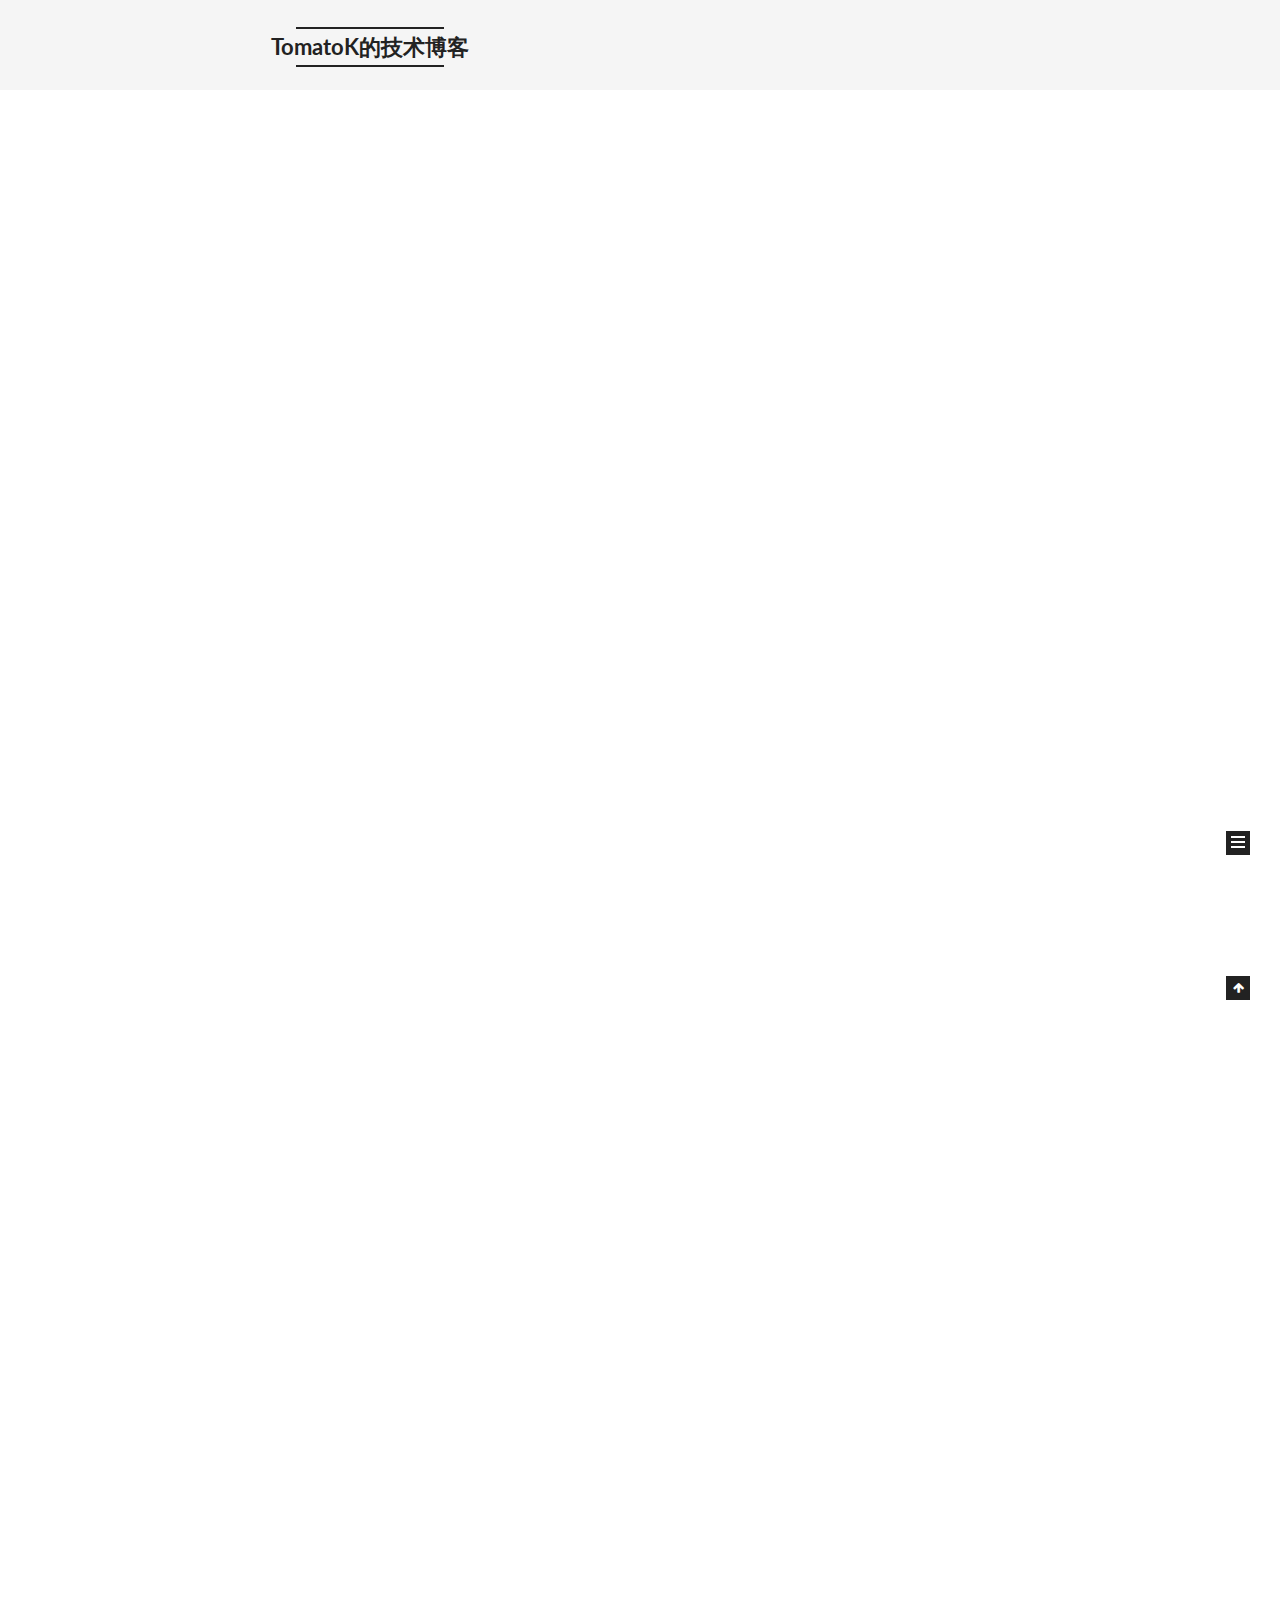
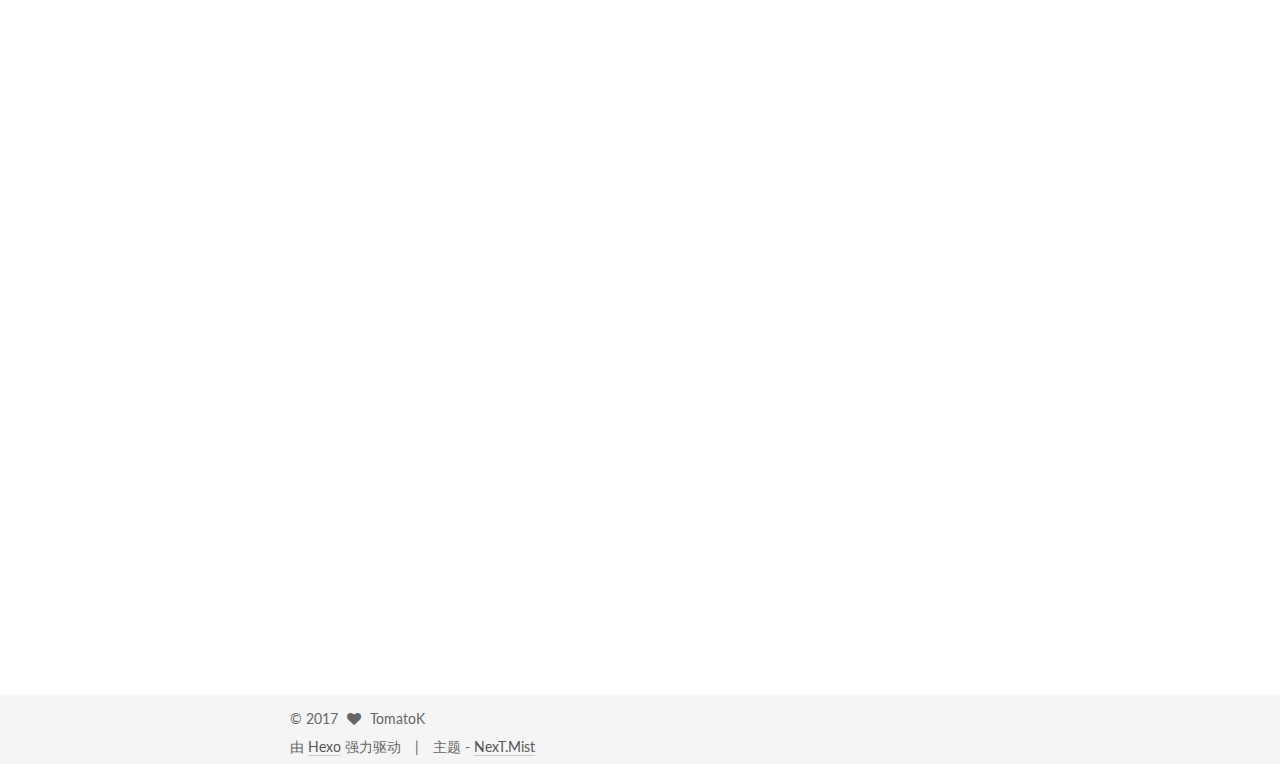
<file: index.html>
<!DOCTYPE html>



  


<html class="theme-next mist use-motion" lang="zh-Hans">
<head>
  <meta charset="UTF-8"/>
<meta http-equiv="X-UA-Compatible" content="IE=edge" />
<meta name="viewport" content="width=device-width, initial-scale=1, maximum-scale=1"/>









<meta http-equiv="Cache-Control" content="no-transform" />
<meta http-equiv="Cache-Control" content="no-siteapp" />















  
  
  <link href="/lib/fancybox/source/jquery.fancybox.css?v=2.1.5" rel="stylesheet" type="text/css" />




  
  
  
  

  
    
    
  

  

  

  

  

  
    
    
    <link href="//fonts.googleapis.com/css?family=Lato:300,300italic,400,400italic,700,700italic&subset=latin,latin-ext" rel="stylesheet" type="text/css">
  






<link href="/lib/font-awesome/css/font-awesome.min.css?v=4.6.2" rel="stylesheet" type="text/css" />

<link href="/css/main.css?v=5.1.1" rel="stylesheet" type="text/css" />


  <meta name="keywords" content="Hexo, NexT" />








  <link rel="shortcut icon" type="image/x-icon" href="/favicon.ico?v=5.1.1" />






<meta name="description" content="每天一小步~">
<meta property="og:type" content="website">
<meta property="og:title" content="TomatoK的技术博客">
<meta property="og:url" content="https://tomatok.github.io/index.html">
<meta property="og:site_name" content="TomatoK的技术博客">
<meta property="og:description" content="每天一小步~">
<meta property="og:locale" content="zh-Hans">
<meta name="twitter:card" content="summary">
<meta name="twitter:title" content="TomatoK的技术博客">
<meta name="twitter:description" content="每天一小步~">



<script type="text/javascript" id="hexo.configurations">
  var NexT = window.NexT || {};
  var CONFIG = {
    root: '/',
    scheme: 'Mist',
    sidebar: {"position":"left","display":"post","offset":12,"offset_float":0,"b2t":false,"scrollpercent":false,"onmobile":false},
    fancybox: true,
    motion: true,
    duoshuo: {
      userId: '0',
      author: '博主'
    },
    algolia: {
      applicationID: '',
      apiKey: '',
      indexName: '',
      hits: {"per_page":10},
      labels: {"input_placeholder":"Search for Posts","hits_empty":"We didn't find any results for the search: ${query}","hits_stats":"${hits} results found in ${time} ms"}
    }
  };
</script>



  <link rel="canonical" href="https://tomatok.github.io/"/>





  <title>TomatoK的技术博客</title>
  














</head>

<body itemscope itemtype="http://schema.org/WebPage" lang="zh-Hans">

  
  
    
  

  <div class="container sidebar-position-left 
   page-home 
 ">
    <div class="headband"></div>

    <header id="header" class="header" itemscope itemtype="http://schema.org/WPHeader">
      <div class="header-inner"><div class="site-brand-wrapper">
  <div class="site-meta ">
    

    <div class="custom-logo-site-title">
      <a href="/"  class="brand" rel="start">
        <span class="logo-line-before"><i></i></span>
        <span class="site-title">TomatoK的技术博客</span>
        <span class="logo-line-after"><i></i></span>
      </a>
    </div>
      
        <p class="site-subtitle"></p>
      
  </div>

  <div class="site-nav-toggle">
    <button>
      <span class="btn-bar"></span>
      <span class="btn-bar"></span>
      <span class="btn-bar"></span>
    </button>
  </div>
</div>

<nav class="site-nav">
  

  
    <ul id="menu" class="menu">
      
        
        <li class="menu-item menu-item-home">
          <a href="/" rel="section">
            
            首页
          </a>
        </li>
      
        
        <li class="menu-item menu-item-archives">
          <a href="/archives/" rel="section">
            
            归档
          </a>
        </li>
      

      
    </ul>
  

  
</nav>



 </div>
    </header>

    <main id="main" class="main">
      <div class="main-inner">
        <div class="content-wrap">
          <div id="content" class="content">
            
  <section id="posts" class="posts-expand">
    
      

  

  
  
  

  <article class="post post-type-normal " itemscope itemtype="http://schema.org/Article">
    <link itemprop="mainEntityOfPage" href="https://tomatok.github.io/2017/09/05/Protocol buffers/">

    <span hidden itemprop="author" itemscope itemtype="http://schema.org/Person">
      <meta itemprop="name" content="TomatoK">
      <meta itemprop="description" content="">
      <meta itemprop="image" content="/images/avatar.jpeg">
    </span>

    <span hidden itemprop="publisher" itemscope itemtype="http://schema.org/Organization">
      <meta itemprop="name" content="TomatoK的技术博客">
    </span>

    
      <header class="post-header">

        
        
          <h1 class="post-title" itemprop="name headline">
                
                <a class="post-title-link" href="/2017/09/05/Protocol buffers/" itemprop="url">未命名</a></h1>
        

        <div class="post-meta">
          <span class="post-time">
            
              <span class="post-meta-item-icon">
                <i class="fa fa-calendar-o"></i>
              </span>
              
                <span class="post-meta-item-text">发表于</span>
              
              <time title="创建于" itemprop="dateCreated datePublished" datetime="2017-09-05T19:38:39+08:00">
                2017-09-05
              </time>
            

            

            
          </span>

          

          
            
          

          
          

          

          

          

        </div>
      </header>
    

    <div class="post-body" itemprop="articleBody">

      
      

      
        
          
            <h1 id="Protocol-Buffers"><a href="#Protocol-Buffers" class="headerlink" title="Protocol Buffers"></a>Protocol Buffers</h1><h3 id="What"><a href="#What" class="headerlink" title="What"></a>What</h3><p>Protocol buffers are Google’s language-neutral, platform-neutral, extensible mechanism for serializing structured data – think XML, but smaller, faster, and simpler. You define how you want your data to be structured once, then you can use special generated source code to easily write and read your structured data to and from a variety of data streams and using a variety of languages. </p>
<p>more: <a href="https://developers.google.com/protocol-buffers/" target="_blank" rel="external">https://developers.google.com/protocol-buffers/</a></p>
<h3 id="Why"><a href="#Why" class="headerlink" title="Why"></a>Why</h3><p>除了官方介绍的更小更快更简单的优点以外，google还针对不同的语言实现了Data-&gt;Model，多端可以共享一份Protocol Buffers文件。</p>
<h3 id="How"><a href="#How" class="headerlink" title="How"></a>How</h3><h4 id="objc工程"><a href="#objc工程" class="headerlink" title="objc工程"></a>objc工程</h4><ol>
<li>准备编译前先确定已经安装了 xcode commandline tools。<code>xcode-select --install</code>这个命令可以启动安装。</li>
<li>终端<code>cd</code>到 <code>/Users/用户名/ProtocolBuffersDemo/Objc/ProtocolBuffersObjcDemo/</code>目录下。</li>
<li>命令行执行 <code>git clone https://github.com/google/protobuf.git</code>。</li>
<li>执行<code>./protobuf/objectivec/DevTools/full_mac_build.sh</code>该脚本会自动编译 <strong>protobuf</strong> 的全部代码。编译成功，会生成编译器程序 <strong><em>(path:./protobuf/src/protoc)</em></strong> 。</li>
<li><p>使用文本编辑器 (<strong><em>eg. Sublime</em></strong>) 编写下面的测试协议文件 <strong>Person.proto</strong>：</p>
 <figure class="highlight plain"><table><tr><td class="gutter"><pre><div class="line">1</div><div class="line">2</div><div class="line">3</div><div class="line">4</div><div class="line">5</div><div class="line">6</div><div class="line">7</div><div class="line">8</div></pre></td><td class="code"><pre><div class="line">syntax = &quot;proto2&quot;;</div><div class="line"></div><div class="line">message Person</div><div class="line">&#123;</div><div class="line">required int32 id = 1;</div><div class="line">required string username = 2;</div><div class="line">optional string phone = 3;</div><div class="line">&#125;</div></pre></td></tr></table></figure>
</li>
</ol>
<pre><code>* 先测试一下编译器程序能否成功将Person.proto协议文件成    功生成oc代码：
    - 将Person.proto存储在`/Users/用户名/ProtocolBuffersDemo/Objc/ProtocolBuffersObjcDemo/`目录下
    - 终端 cd 到 `/Users/用户名/ProtocolBuffersDemo/Objc/ProtocolBuffersObjcDemo/` 目录下
    - 执行 `./protobuf/src/protoc Person.proto --objc_out=./` 命令，会在输出目录下，生成 **Person.pbobjc.h\Person.pbobjc.m**
    - 测试成功
</code></pre><ol>
<li>把 <strong><em>Person.pbobjc.h</em></strong>、<strong><em>Person.pbobjc.m</em></strong> 两文件拖入工程中，这是项目还无法运行，需要把ProtocolBuffers的一些依赖代码放入项目中，这里介绍一种添加子工程的方式。</li>
<li><p>将<code>./objectivec/ProtocolBuffers_iOS.xcodeproj</code>工程拖入项目中。</p>
<p> <img src="/img/Protocol buffers_6.png" alt="MacDown Screenshot"></p>
</li>
<li><p>把 <strong>ProtocolBuffers(ProtocolBuffers_iOS)</strong> 加入项目的 <strong>Target dependencies</strong> 列表。</p>
<p> <img src="/img/Protocol buffers_7.png" alt="MacDown Screenshot"></p>
</li>
<li><p>把 <strong>libProtocolBuffers.a</strong> 加入项目的 <strong>Link Binary With Libraries</strong> 列表。</p>
<p> <img src="/img/Protocol buffers_8.png" alt="MacDown Screenshot"></p>
</li>
<li><p>把 <code>${SRCROOT}/protobuf/objectivec</code> 和 <code>${SRCROOT}/protobuf/objectivec/google/protobuf</code> 加入项目 <strong>Header Search Paths</strong> 里。</p>
</li>
<li><p>修改 <code>Person.pbobj.m</code> 的 <strong>Compiler Flags</strong> 为 <code>-fno-objc-arc</code>。</p>
<p><img src="/img/Protocol buffers_9.png" alt="MacDown Screenshot"></p>
</li>
<li><p>编译 <strong>success</strong>。</p>
</li>
<li><p>还有一种便捷的做法，让项目在每次运行时，自动生成新的 <strong>Person.pbobjc.h\Person.pbobjc.m</strong></p>
<ul>
<li><p>新建脚本文件 <strong>build_proto.sh</strong></p>
  <figure class="highlight plain"><table><tr><td class="gutter"><pre><div class="line">1</div><div class="line">2</div><div class="line">3</div></pre></td><td class="code"><pre><div class="line">#!/bin/bash</div><div class="line">file=Person.proto</div><div class="line">./protobuf/src/protoc $file --objc_out=.</div></pre></td></tr></table></figure>
</li>
</ul>
</li>
</ol>
<pre><code>- 将此脚本文件拷贝至项目根目录，然后在项目中，配置Run Scipt：`./build_proto.sh`。

    ![MacDown Screenshot](/img/Protocol buffers_13.png)
</code></pre><h3 id="执行第4步时一些编译问题记录"><a href="#执行第4步时一些编译问题记录" class="headerlink" title="执行第4步时一些编译问题记录"></a>执行第4步时一些编译问题记录</h3><h6 id="如果遇到-autogen-sh-line-48-autoreconf-command-not-found-错误"><a href="#如果遇到-autogen-sh-line-48-autoreconf-command-not-found-错误" class="headerlink" title="如果遇到 autogen.sh: line 48: autoreconf: command not found 错误"></a>如果遇到 autogen.sh: line 48: autoreconf: command not found 错误</h6><ul>
<li><p>可以使用 MacPort 安装对应工具。</p>
  <figure class="highlight plain"><table><tr><td class="gutter"><pre><div class="line">1</div></pre></td><td class="code"><pre><div class="line">sudo port install autoconf</div></pre></td></tr></table></figure>
</li>
<li><p>当然也可以使用 Homebrew 安装：</p>
  <figure class="highlight plain"><table><tr><td class="gutter"><pre><div class="line">1</div></pre></td><td class="code"><pre><div class="line">brew install autoconf</div></pre></td></tr></table></figure>
</li>
</ul>
<h6 id="如果遇到-autoreconf-failed-to-run-aclocal-No-such-file-or-directory-错误。"><a href="#如果遇到-autoreconf-failed-to-run-aclocal-No-such-file-or-directory-错误。" class="headerlink" title="如果遇到 autoreconf: failed to run aclocal: No such file or directory 错误。"></a>如果遇到 autoreconf: failed to run aclocal: No such file or directory 错误。</h6><ul>
<li><p>可以使用 MacPort 安装对应工具。</p>
  <figure class="highlight plain"><table><tr><td class="gutter"><pre><div class="line">1</div></pre></td><td class="code"><pre><div class="line">sudo port install automake</div></pre></td></tr></table></figure>
</li>
<li><p>当然也可以使用 Homebrew 安装：</p>
  <figure class="highlight plain"><table><tr><td class="gutter"><pre><div class="line">1</div></pre></td><td class="code"><pre><div class="line">brew install automake</div></pre></td></tr></table></figure>
</li>
</ul>
<h6 id="如果遇到-undefined-macro-AC-PROG-LIBTOOL-错误"><a href="#如果遇到-undefined-macro-AC-PROG-LIBTOOL-错误" class="headerlink" title="如果遇到 undefined macro: AC_PROG_LIBTOOL 错误"></a>如果遇到 undefined macro: AC_PROG_LIBTOOL 错误</h6><figure class="highlight plain"><table><tr><td class="gutter"><pre><div class="line">1</div><div class="line">2</div><div class="line">3</div><div class="line">4</div></pre></td><td class="code"><pre><div class="line">configure.ac:30: error: possibly undefined macro: AC_PROG_LIBTOOL</div><div class="line">If this token and others are legitimate, please use m4_pattern_allow.</div><div class="line">See the Autoconf documentation.</div><div class="line">autoreconf: /usr/local/Cellar/autoconf/2.69/bin/autoconf failed with exit status: 1</div></pre></td></tr></table></figure>
<ul>
<li><p>安装 libtool</p>
  <figure class="highlight plain"><table><tr><td class="gutter"><pre><div class="line">1</div></pre></td><td class="code"><pre><div class="line">sudo port install libtool</div></pre></td></tr></table></figure>
</li>
<li><p>当然也可以使用 Homebrew 安装：</p>
  <figure class="highlight plain"><table><tr><td class="gutter"><pre><div class="line">1</div></pre></td><td class="code"><pre><div class="line">brew install libtool</div></pre></td></tr></table></figure>
</li>
</ul>
<p>更详细的编译过程参加官方文档：<a href="https://github.com/google/protobuf/blob/master/src/README.md)" target="_blank" rel="external">https://github.com/google/protobuf/blob/master/src/README.md)</a></p>
<h4 id="swift工程"><a href="#swift工程" class="headerlink" title="swift工程"></a>swift工程</h4><p>Swift官方实现了对Protocol Buffers的支持, 详见<br><a href="https://github.com/apple/swift-protobuf" target="_blank" rel="external">https://github.com/apple/swift-protobuf</a>。</p>
<p>也有第三方的实现，详细的操作可以见这篇博文<br><a href="http://www.jianshu.com/p/2753630cd015" target="_blank" rel="external">http://www.jianshu.com/p/2753630cd015</a></p>

          
        
      
    </div>

    <div>
      
    </div>

    <div>
      
    </div>

    <div>
      
    </div>

    <footer class="post-footer">
      

      

      

      
      
        <div class="post-eof"></div>
      
    </footer>
  </article>


    
      

  

  
  
  

  <article class="post post-type-normal " itemscope itemtype="http://schema.org/Article">
    <link itemprop="mainEntityOfPage" href="https://tomatok.github.io/2017/07/26/First/">

    <span hidden itemprop="author" itemscope itemtype="http://schema.org/Person">
      <meta itemprop="name" content="TomatoK">
      <meta itemprop="description" content="">
      <meta itemprop="image" content="/images/avatar.jpeg">
    </span>

    <span hidden itemprop="publisher" itemscope itemtype="http://schema.org/Organization">
      <meta itemprop="name" content="TomatoK的技术博客">
    </span>

    
      <header class="post-header">

        
        
          <h1 class="post-title" itemprop="name headline">
                
                <a class="post-title-link" href="/2017/07/26/First/" itemprop="url">First</a></h1>
        

        <div class="post-meta">
          <span class="post-time">
            
              <span class="post-meta-item-icon">
                <i class="fa fa-calendar-o"></i>
              </span>
              
                <span class="post-meta-item-text">发表于</span>
              
              <time title="创建于" itemprop="dateCreated datePublished" datetime="2017-07-26T20:36:10+08:00">
                2017-07-26
              </time>
            

            

            
          </span>

          

          
            
          

          
          

          

          

          

        </div>
      </header>
    

    <div class="post-body" itemprop="articleBody">

      
      

      
        
          
            <p>小试牛刀！</p>

          
        
      
    </div>

    <div>
      
    </div>

    <div>
      
    </div>

    <div>
      
    </div>

    <footer class="post-footer">
      

      

      

      
      
        <div class="post-eof"></div>
      
    </footer>
  </article>


    
  </section>

  


          </div>
          


          

        </div>
        
          
  
  <div class="sidebar-toggle">
    <div class="sidebar-toggle-line-wrap">
      <span class="sidebar-toggle-line sidebar-toggle-line-first"></span>
      <span class="sidebar-toggle-line sidebar-toggle-line-middle"></span>
      <span class="sidebar-toggle-line sidebar-toggle-line-last"></span>
    </div>
  </div>

  <aside id="sidebar" class="sidebar">
    
    <div class="sidebar-inner">

      

      

      <section class="site-overview sidebar-panel sidebar-panel-active">
        <div class="site-author motion-element" itemprop="author" itemscope itemtype="http://schema.org/Person">
          <img class="site-author-image" itemprop="image"
               src="/images/avatar.jpeg"
               alt="TomatoK" />
          <p class="site-author-name" itemprop="name">TomatoK</p>
           
              <p class="site-description motion-element" itemprop="description">每天一小步~</p>
          
        </div>
        <nav class="site-state motion-element">

          
            <div class="site-state-item site-state-posts">
              <a href="/archives/">
                <span class="site-state-item-count">2</span>
                <span class="site-state-item-name">日志</span>
              </a>
            </div>
          

          

          

        </nav>

        

        <div class="links-of-author motion-element">
          
        </div>

        
        

        
        

        


      </section>

      

      

    </div>
  </aside>


        
      </div>
    </main>

    <footer id="footer" class="footer">
      <div class="footer-inner">
        <div class="copyright" >
  
  &copy; 
  <span itemprop="copyrightYear">2017</span>
  <span class="with-love">
    <i class="fa fa-heart"></i>
  </span>
  <span class="author" itemprop="copyrightHolder">TomatoK</span>
</div>


<div class="powered-by">
  由 <a class="theme-link" href="https://hexo.io">Hexo</a> 强力驱动
</div>

<div class="theme-info">
  主题 -
  <a class="theme-link" href="https://github.com/iissnan/hexo-theme-next">
    NexT.Mist
  </a>
</div>


        

        
      </div>
    </footer>

    
      <div class="back-to-top">
        <i class="fa fa-arrow-up"></i>
        
      </div>
    

  </div>

  

<script type="text/javascript">
  if (Object.prototype.toString.call(window.Promise) !== '[object Function]') {
    window.Promise = null;
  }
</script>









  












  
  <script type="text/javascript" src="/lib/jquery/index.js?v=2.1.3"></script>

  
  <script type="text/javascript" src="/lib/fastclick/lib/fastclick.min.js?v=1.0.6"></script>

  
  <script type="text/javascript" src="/lib/jquery_lazyload/jquery.lazyload.js?v=1.9.7"></script>

  
  <script type="text/javascript" src="/lib/velocity/velocity.min.js?v=1.2.1"></script>

  
  <script type="text/javascript" src="/lib/velocity/velocity.ui.min.js?v=1.2.1"></script>

  
  <script type="text/javascript" src="/lib/fancybox/source/jquery.fancybox.pack.js?v=2.1.5"></script>


  


  <script type="text/javascript" src="/js/src/utils.js?v=5.1.1"></script>

  <script type="text/javascript" src="/js/src/motion.js?v=5.1.1"></script>



  
  

  
    <script type="text/javascript" src="/js/src/scrollspy.js?v=5.1.1"></script>
<script type="text/javascript" src="/js/src/post-details.js?v=5.1.1"></script>

  

  


  <script type="text/javascript" src="/js/src/bootstrap.js?v=5.1.1"></script>



  


  




	





  





  






  





  

  

  

  

  

  

</body>
</html>
</file>
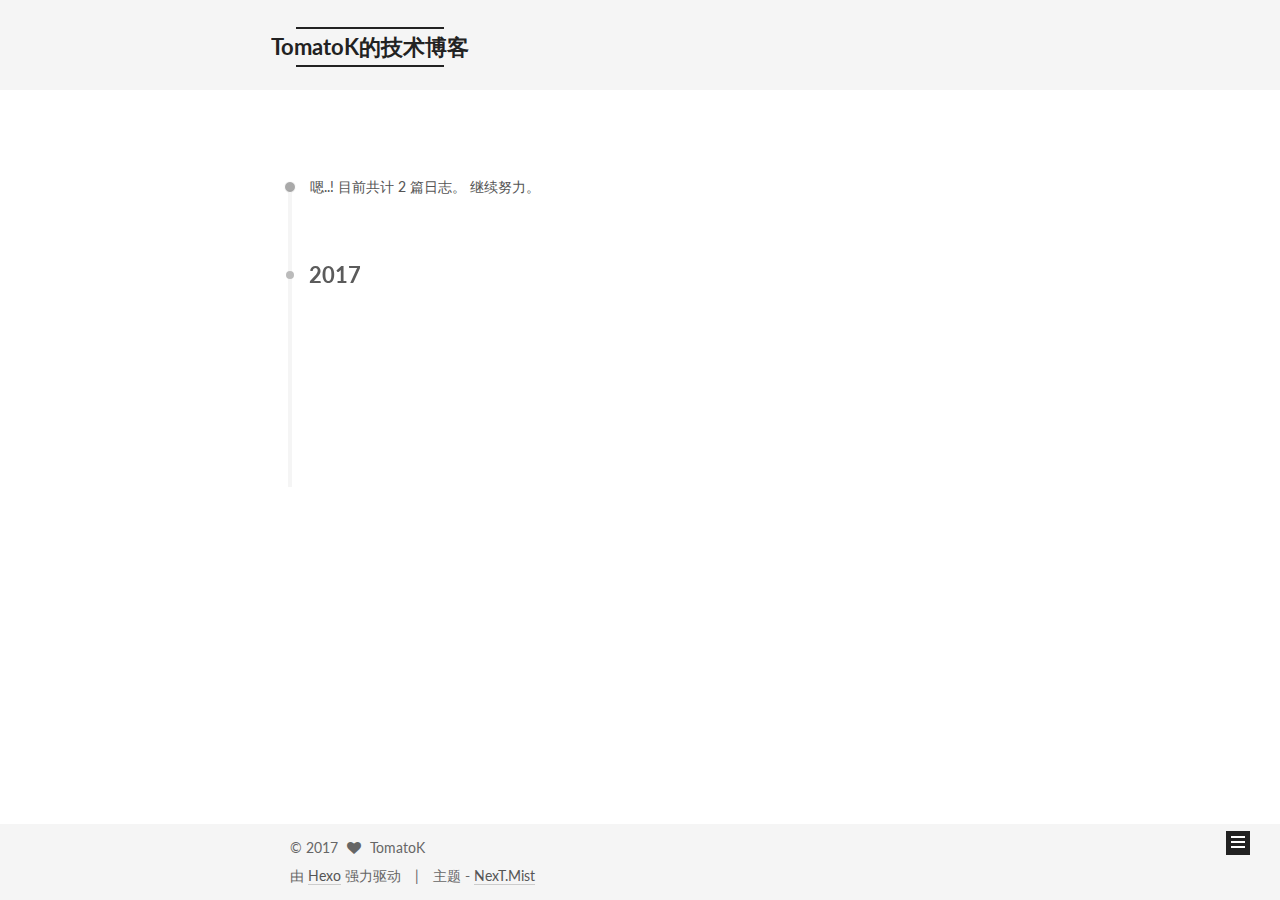
<file: archives/index.html>
<!DOCTYPE html>



  


<html class="theme-next mist use-motion" lang="zh-Hans">
<head>
  <meta charset="UTF-8"/>
<meta http-equiv="X-UA-Compatible" content="IE=edge" />
<meta name="viewport" content="width=device-width, initial-scale=1, maximum-scale=1"/>









<meta http-equiv="Cache-Control" content="no-transform" />
<meta http-equiv="Cache-Control" content="no-siteapp" />















  
  
  <link href="/lib/fancybox/source/jquery.fancybox.css?v=2.1.5" rel="stylesheet" type="text/css" />




  
  
  
  

  
    
    
  

  

  

  

  

  
    
    
    <link href="//fonts.googleapis.com/css?family=Lato:300,300italic,400,400italic,700,700italic&subset=latin,latin-ext" rel="stylesheet" type="text/css">
  






<link href="/lib/font-awesome/css/font-awesome.min.css?v=4.6.2" rel="stylesheet" type="text/css" />

<link href="/css/main.css?v=5.1.1" rel="stylesheet" type="text/css" />


  <meta name="keywords" content="Hexo, NexT" />








  <link rel="shortcut icon" type="image/x-icon" href="/favicon.ico?v=5.1.1" />






<meta name="description" content="每天一小步~">
<meta property="og:type" content="website">
<meta property="og:title" content="TomatoK的技术博客">
<meta property="og:url" content="https://tomatok.github.io/archives/index.html">
<meta property="og:site_name" content="TomatoK的技术博客">
<meta property="og:description" content="每天一小步~">
<meta property="og:locale" content="zh-Hans">
<meta name="twitter:card" content="summary">
<meta name="twitter:title" content="TomatoK的技术博客">
<meta name="twitter:description" content="每天一小步~">



<script type="text/javascript" id="hexo.configurations">
  var NexT = window.NexT || {};
  var CONFIG = {
    root: '/',
    scheme: 'Mist',
    sidebar: {"position":"left","display":"post","offset":12,"offset_float":0,"b2t":false,"scrollpercent":false,"onmobile":false},
    fancybox: true,
    motion: true,
    duoshuo: {
      userId: '0',
      author: '博主'
    },
    algolia: {
      applicationID: '',
      apiKey: '',
      indexName: '',
      hits: {"per_page":10},
      labels: {"input_placeholder":"Search for Posts","hits_empty":"We didn't find any results for the search: ${query}","hits_stats":"${hits} results found in ${time} ms"}
    }
  };
</script>



  <link rel="canonical" href="https://tomatok.github.io/archives/"/>





  <title>归档 | TomatoK的技术博客</title>
  














</head>

<body itemscope itemtype="http://schema.org/WebPage" lang="zh-Hans">

  
  
    
  

  <div class="container sidebar-position-left  page-archive  ">
    <div class="headband"></div>

    <header id="header" class="header" itemscope itemtype="http://schema.org/WPHeader">
      <div class="header-inner"><div class="site-brand-wrapper">
  <div class="site-meta ">
    

    <div class="custom-logo-site-title">
      <a href="/"  class="brand" rel="start">
        <span class="logo-line-before"><i></i></span>
        <span class="site-title">TomatoK的技术博客</span>
        <span class="logo-line-after"><i></i></span>
      </a>
    </div>
      
        <p class="site-subtitle"></p>
      
  </div>

  <div class="site-nav-toggle">
    <button>
      <span class="btn-bar"></span>
      <span class="btn-bar"></span>
      <span class="btn-bar"></span>
    </button>
  </div>
</div>

<nav class="site-nav">
  

  
    <ul id="menu" class="menu">
      
        
        <li class="menu-item menu-item-home">
          <a href="/" rel="section">
            
            首页
          </a>
        </li>
      
        
        <li class="menu-item menu-item-archives">
          <a href="/archives/" rel="section">
            
            归档
          </a>
        </li>
      

      
    </ul>
  

  
</nav>



 </div>
    </header>

    <main id="main" class="main">
      <div class="main-inner">
        <div class="content-wrap">
          <div id="content" class="content">
            

  <section id="posts" class="posts-collapse">
    <span class="archive-move-on"></span>

    <span class="archive-page-counter">
      
      
      
        
      
      嗯..! 目前共计 2 篇日志。 继续努力。
    </span>

    

      
      
      

      
        
        <div class="collection-title">
          <h2 class="archive-year motion-element" id="archive-year-2017">2017</h2>
        </div>
      
      

      

  <article class="post post-type-normal" itemscope itemtype="http://schema.org/Article">
    <header class="post-header">

      <h2 class="post-title">
        
            <a class="post-title-link" href="/2017/09/05/Protocol buffers/" itemprop="url">
              
                <span itemprop="name">未命名</span>
              
            </a>
        
      </h2>

      <div class="post-meta">
        <time class="post-time" itemprop="dateCreated"
              datetime="2017-09-05T19:38:39+08:00"
              content="2017-09-05" >
          09-05
        </time>
      </div>

    </header>
  </article>



    

      
      
      

      
      

      

  <article class="post post-type-normal" itemscope itemtype="http://schema.org/Article">
    <header class="post-header">

      <h2 class="post-title">
        
            <a class="post-title-link" href="/2017/07/26/First/" itemprop="url">
              
                <span itemprop="name">First</span>
              
            </a>
        
      </h2>

      <div class="post-meta">
        <time class="post-time" itemprop="dateCreated"
              datetime="2017-07-26T20:36:10+08:00"
              content="2017-07-26" >
          07-26
        </time>
      </div>

    </header>
  </article>



    

  </section>

  



          </div>
          


          

        </div>
        
          
  
  <div class="sidebar-toggle">
    <div class="sidebar-toggle-line-wrap">
      <span class="sidebar-toggle-line sidebar-toggle-line-first"></span>
      <span class="sidebar-toggle-line sidebar-toggle-line-middle"></span>
      <span class="sidebar-toggle-line sidebar-toggle-line-last"></span>
    </div>
  </div>

  <aside id="sidebar" class="sidebar">
    
    <div class="sidebar-inner">

      

      

      <section class="site-overview sidebar-panel sidebar-panel-active">
        <div class="site-author motion-element" itemprop="author" itemscope itemtype="http://schema.org/Person">
          <img class="site-author-image" itemprop="image"
               src="/images/avatar.jpeg"
               alt="TomatoK" />
          <p class="site-author-name" itemprop="name">TomatoK</p>
           
              <p class="site-description motion-element" itemprop="description">每天一小步~</p>
          
        </div>
        <nav class="site-state motion-element">

          
            <div class="site-state-item site-state-posts">
              <a href="/archives/">
                <span class="site-state-item-count">2</span>
                <span class="site-state-item-name">日志</span>
              </a>
            </div>
          

          

          

        </nav>

        

        <div class="links-of-author motion-element">
          
        </div>

        
        

        
        

        


      </section>

      

      

    </div>
  </aside>


        
      </div>
    </main>

    <footer id="footer" class="footer">
      <div class="footer-inner">
        <div class="copyright" >
  
  &copy; 
  <span itemprop="copyrightYear">2017</span>
  <span class="with-love">
    <i class="fa fa-heart"></i>
  </span>
  <span class="author" itemprop="copyrightHolder">TomatoK</span>
</div>


<div class="powered-by">
  由 <a class="theme-link" href="https://hexo.io">Hexo</a> 强力驱动
</div>

<div class="theme-info">
  主题 -
  <a class="theme-link" href="https://github.com/iissnan/hexo-theme-next">
    NexT.Mist
  </a>
</div>


        

        
      </div>
    </footer>

    
      <div class="back-to-top">
        <i class="fa fa-arrow-up"></i>
        
      </div>
    

  </div>

  

<script type="text/javascript">
  if (Object.prototype.toString.call(window.Promise) !== '[object Function]') {
    window.Promise = null;
  }
</script>









  












  
  <script type="text/javascript" src="/lib/jquery/index.js?v=2.1.3"></script>

  
  <script type="text/javascript" src="/lib/fastclick/lib/fastclick.min.js?v=1.0.6"></script>

  
  <script type="text/javascript" src="/lib/jquery_lazyload/jquery.lazyload.js?v=1.9.7"></script>

  
  <script type="text/javascript" src="/lib/velocity/velocity.min.js?v=1.2.1"></script>

  
  <script type="text/javascript" src="/lib/velocity/velocity.ui.min.js?v=1.2.1"></script>

  
  <script type="text/javascript" src="/lib/fancybox/source/jquery.fancybox.pack.js?v=2.1.5"></script>


  


  <script type="text/javascript" src="/js/src/utils.js?v=5.1.1"></script>

  <script type="text/javascript" src="/js/src/motion.js?v=5.1.1"></script>



  
  

  
  
    <script type="text/javascript" id="motion.page.archive">
      $('.archive-year').velocity('transition.slideLeftIn');
    </script>
  


  


  <script type="text/javascript" src="/js/src/bootstrap.js?v=5.1.1"></script>



  


  




	





  





  






  





  

  

  

  

  

  

</body>
</html>
</file>
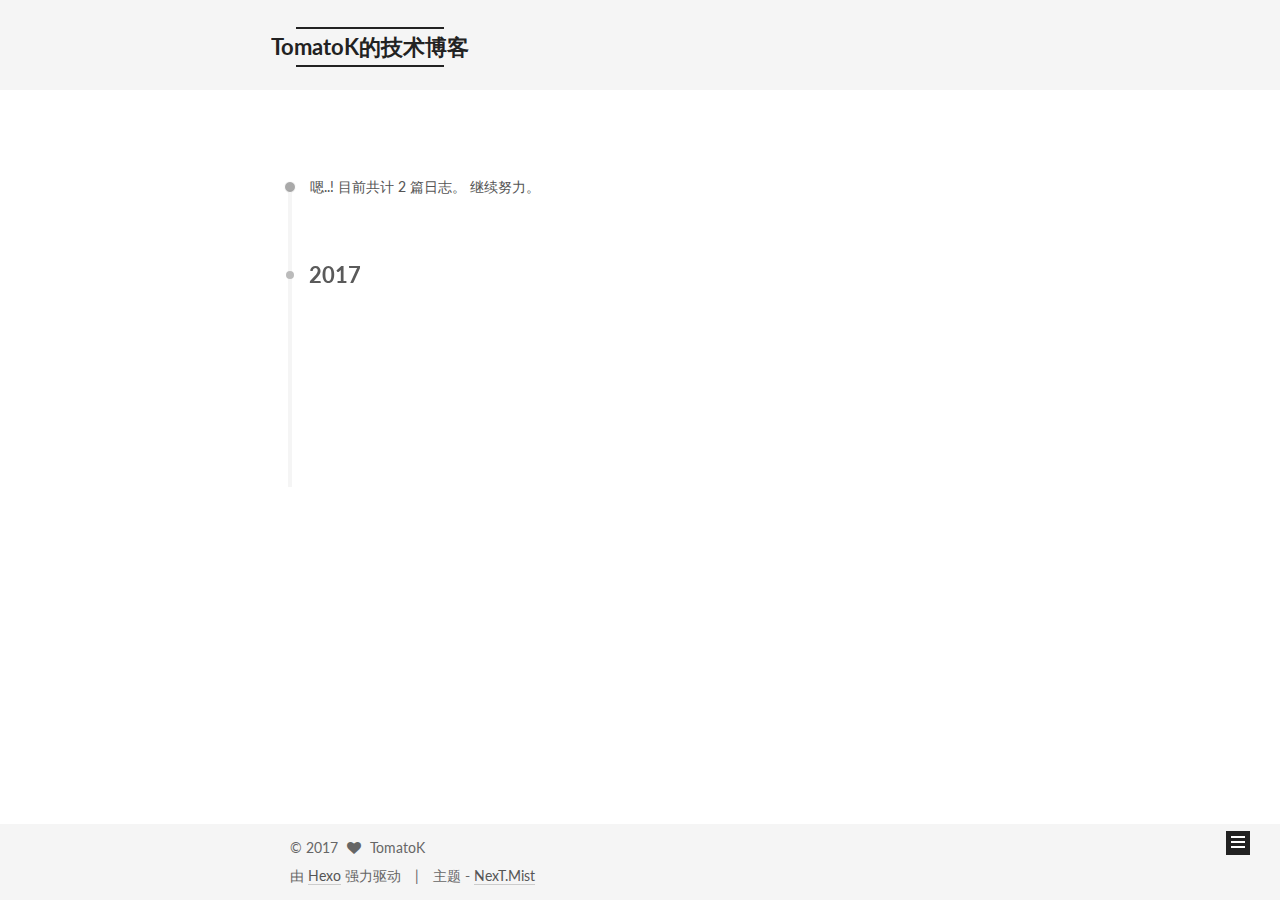
<file: archives/2017/index.html>
<!DOCTYPE html>



  


<html class="theme-next mist use-motion" lang="zh-Hans">
<head>
  <meta charset="UTF-8"/>
<meta http-equiv="X-UA-Compatible" content="IE=edge" />
<meta name="viewport" content="width=device-width, initial-scale=1, maximum-scale=1"/>









<meta http-equiv="Cache-Control" content="no-transform" />
<meta http-equiv="Cache-Control" content="no-siteapp" />















  
  
  <link href="/lib/fancybox/source/jquery.fancybox.css?v=2.1.5" rel="stylesheet" type="text/css" />




  
  
  
  

  
    
    
  

  

  

  

  

  
    
    
    <link href="//fonts.googleapis.com/css?family=Lato:300,300italic,400,400italic,700,700italic&subset=latin,latin-ext" rel="stylesheet" type="text/css">
  






<link href="/lib/font-awesome/css/font-awesome.min.css?v=4.6.2" rel="stylesheet" type="text/css" />

<link href="/css/main.css?v=5.1.1" rel="stylesheet" type="text/css" />


  <meta name="keywords" content="Hexo, NexT" />








  <link rel="shortcut icon" type="image/x-icon" href="/favicon.ico?v=5.1.1" />






<meta name="description" content="每天一小步~">
<meta property="og:type" content="website">
<meta property="og:title" content="TomatoK的技术博客">
<meta property="og:url" content="https://tomatok.github.io/archives/2017/index.html">
<meta property="og:site_name" content="TomatoK的技术博客">
<meta property="og:description" content="每天一小步~">
<meta property="og:locale" content="zh-Hans">
<meta name="twitter:card" content="summary">
<meta name="twitter:title" content="TomatoK的技术博客">
<meta name="twitter:description" content="每天一小步~">



<script type="text/javascript" id="hexo.configurations">
  var NexT = window.NexT || {};
  var CONFIG = {
    root: '/',
    scheme: 'Mist',
    sidebar: {"position":"left","display":"post","offset":12,"offset_float":0,"b2t":false,"scrollpercent":false,"onmobile":false},
    fancybox: true,
    motion: true,
    duoshuo: {
      userId: '0',
      author: '博主'
    },
    algolia: {
      applicationID: '',
      apiKey: '',
      indexName: '',
      hits: {"per_page":10},
      labels: {"input_placeholder":"Search for Posts","hits_empty":"We didn't find any results for the search: ${query}","hits_stats":"${hits} results found in ${time} ms"}
    }
  };
</script>



  <link rel="canonical" href="https://tomatok.github.io/archives/2017/"/>





  <title>归档 | TomatoK的技术博客</title>
  














</head>

<body itemscope itemtype="http://schema.org/WebPage" lang="zh-Hans">

  
  
    
  

  <div class="container sidebar-position-left  page-archive  ">
    <div class="headband"></div>

    <header id="header" class="header" itemscope itemtype="http://schema.org/WPHeader">
      <div class="header-inner"><div class="site-brand-wrapper">
  <div class="site-meta ">
    

    <div class="custom-logo-site-title">
      <a href="/"  class="brand" rel="start">
        <span class="logo-line-before"><i></i></span>
        <span class="site-title">TomatoK的技术博客</span>
        <span class="logo-line-after"><i></i></span>
      </a>
    </div>
      
        <p class="site-subtitle"></p>
      
  </div>

  <div class="site-nav-toggle">
    <button>
      <span class="btn-bar"></span>
      <span class="btn-bar"></span>
      <span class="btn-bar"></span>
    </button>
  </div>
</div>

<nav class="site-nav">
  

  
    <ul id="menu" class="menu">
      
        
        <li class="menu-item menu-item-home">
          <a href="/" rel="section">
            
            首页
          </a>
        </li>
      
        
        <li class="menu-item menu-item-archives">
          <a href="/archives/" rel="section">
            
            归档
          </a>
        </li>
      

      
    </ul>
  

  
</nav>



 </div>
    </header>

    <main id="main" class="main">
      <div class="main-inner">
        <div class="content-wrap">
          <div id="content" class="content">
            

  <section id="posts" class="posts-collapse">
    <span class="archive-move-on"></span>

    <span class="archive-page-counter">
      
      
      
        
      
      嗯..! 目前共计 2 篇日志。 继续努力。
    </span>

    

      
      
      

      
        
        <div class="collection-title">
          <h2 class="archive-year motion-element" id="archive-year-2017">2017</h2>
        </div>
      
      

      

  <article class="post post-type-normal" itemscope itemtype="http://schema.org/Article">
    <header class="post-header">

      <h2 class="post-title">
        
            <a class="post-title-link" href="/2017/09/05/Protocol buffers/" itemprop="url">
              
                <span itemprop="name">未命名</span>
              
            </a>
        
      </h2>

      <div class="post-meta">
        <time class="post-time" itemprop="dateCreated"
              datetime="2017-09-05T19:38:39+08:00"
              content="2017-09-05" >
          09-05
        </time>
      </div>

    </header>
  </article>



    

      
      
      

      
      

      

  <article class="post post-type-normal" itemscope itemtype="http://schema.org/Article">
    <header class="post-header">

      <h2 class="post-title">
        
            <a class="post-title-link" href="/2017/07/26/First/" itemprop="url">
              
                <span itemprop="name">First</span>
              
            </a>
        
      </h2>

      <div class="post-meta">
        <time class="post-time" itemprop="dateCreated"
              datetime="2017-07-26T20:36:10+08:00"
              content="2017-07-26" >
          07-26
        </time>
      </div>

    </header>
  </article>



    

  </section>

  



          </div>
          


          

        </div>
        
          
  
  <div class="sidebar-toggle">
    <div class="sidebar-toggle-line-wrap">
      <span class="sidebar-toggle-line sidebar-toggle-line-first"></span>
      <span class="sidebar-toggle-line sidebar-toggle-line-middle"></span>
      <span class="sidebar-toggle-line sidebar-toggle-line-last"></span>
    </div>
  </div>

  <aside id="sidebar" class="sidebar">
    
    <div class="sidebar-inner">

      

      

      <section class="site-overview sidebar-panel sidebar-panel-active">
        <div class="site-author motion-element" itemprop="author" itemscope itemtype="http://schema.org/Person">
          <img class="site-author-image" itemprop="image"
               src="/images/avatar.jpeg"
               alt="TomatoK" />
          <p class="site-author-name" itemprop="name">TomatoK</p>
           
              <p class="site-description motion-element" itemprop="description">每天一小步~</p>
          
        </div>
        <nav class="site-state motion-element">

          
            <div class="site-state-item site-state-posts">
              <a href="/archives/">
                <span class="site-state-item-count">2</span>
                <span class="site-state-item-name">日志</span>
              </a>
            </div>
          

          

          

        </nav>

        

        <div class="links-of-author motion-element">
          
        </div>

        
        

        
        

        


      </section>

      

      

    </div>
  </aside>


        
      </div>
    </main>

    <footer id="footer" class="footer">
      <div class="footer-inner">
        <div class="copyright" >
  
  &copy; 
  <span itemprop="copyrightYear">2017</span>
  <span class="with-love">
    <i class="fa fa-heart"></i>
  </span>
  <span class="author" itemprop="copyrightHolder">TomatoK</span>
</div>


<div class="powered-by">
  由 <a class="theme-link" href="https://hexo.io">Hexo</a> 强力驱动
</div>

<div class="theme-info">
  主题 -
  <a class="theme-link" href="https://github.com/iissnan/hexo-theme-next">
    NexT.Mist
  </a>
</div>


        

        
      </div>
    </footer>

    
      <div class="back-to-top">
        <i class="fa fa-arrow-up"></i>
        
      </div>
    

  </div>

  

<script type="text/javascript">
  if (Object.prototype.toString.call(window.Promise) !== '[object Function]') {
    window.Promise = null;
  }
</script>









  












  
  <script type="text/javascript" src="/lib/jquery/index.js?v=2.1.3"></script>

  
  <script type="text/javascript" src="/lib/fastclick/lib/fastclick.min.js?v=1.0.6"></script>

  
  <script type="text/javascript" src="/lib/jquery_lazyload/jquery.lazyload.js?v=1.9.7"></script>

  
  <script type="text/javascript" src="/lib/velocity/velocity.min.js?v=1.2.1"></script>

  
  <script type="text/javascript" src="/lib/velocity/velocity.ui.min.js?v=1.2.1"></script>

  
  <script type="text/javascript" src="/lib/fancybox/source/jquery.fancybox.pack.js?v=2.1.5"></script>


  


  <script type="text/javascript" src="/js/src/utils.js?v=5.1.1"></script>

  <script type="text/javascript" src="/js/src/motion.js?v=5.1.1"></script>



  
  

  
  
    <script type="text/javascript" id="motion.page.archive">
      $('.archive-year').velocity('transition.slideLeftIn');
    </script>
  


  


  <script type="text/javascript" src="/js/src/bootstrap.js?v=5.1.1"></script>



  


  




	





  





  






  





  

  

  

  

  

  

</body>
</html>
</file>
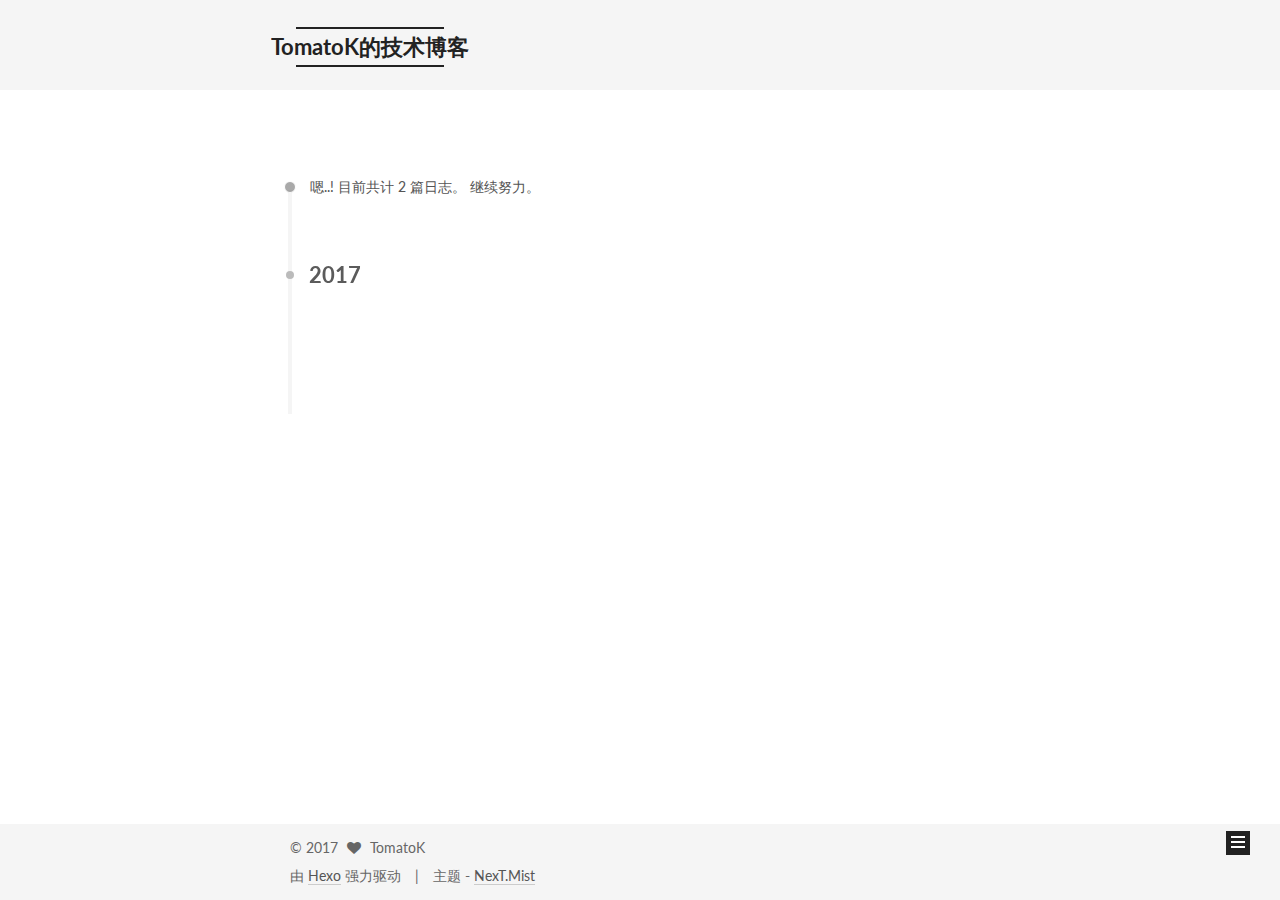
<file: archives/2017/07/index.html>
<!DOCTYPE html>



  


<html class="theme-next mist use-motion" lang="zh-Hans">
<head>
  <meta charset="UTF-8"/>
<meta http-equiv="X-UA-Compatible" content="IE=edge" />
<meta name="viewport" content="width=device-width, initial-scale=1, maximum-scale=1"/>









<meta http-equiv="Cache-Control" content="no-transform" />
<meta http-equiv="Cache-Control" content="no-siteapp" />















  
  
  <link href="/lib/fancybox/source/jquery.fancybox.css?v=2.1.5" rel="stylesheet" type="text/css" />




  
  
  
  

  
    
    
  

  

  

  

  

  
    
    
    <link href="//fonts.googleapis.com/css?family=Lato:300,300italic,400,400italic,700,700italic&subset=latin,latin-ext" rel="stylesheet" type="text/css">
  






<link href="/lib/font-awesome/css/font-awesome.min.css?v=4.6.2" rel="stylesheet" type="text/css" />

<link href="/css/main.css?v=5.1.1" rel="stylesheet" type="text/css" />


  <meta name="keywords" content="Hexo, NexT" />








  <link rel="shortcut icon" type="image/x-icon" href="/favicon.ico?v=5.1.1" />






<meta name="description" content="每天一小步~">
<meta property="og:type" content="website">
<meta property="og:title" content="TomatoK的技术博客">
<meta property="og:url" content="https://tomatok.github.io/archives/2017/07/index.html">
<meta property="og:site_name" content="TomatoK的技术博客">
<meta property="og:description" content="每天一小步~">
<meta property="og:locale" content="zh-Hans">
<meta name="twitter:card" content="summary">
<meta name="twitter:title" content="TomatoK的技术博客">
<meta name="twitter:description" content="每天一小步~">



<script type="text/javascript" id="hexo.configurations">
  var NexT = window.NexT || {};
  var CONFIG = {
    root: '/',
    scheme: 'Mist',
    sidebar: {"position":"left","display":"post","offset":12,"offset_float":0,"b2t":false,"scrollpercent":false,"onmobile":false},
    fancybox: true,
    motion: true,
    duoshuo: {
      userId: '0',
      author: '博主'
    },
    algolia: {
      applicationID: '',
      apiKey: '',
      indexName: '',
      hits: {"per_page":10},
      labels: {"input_placeholder":"Search for Posts","hits_empty":"We didn't find any results for the search: ${query}","hits_stats":"${hits} results found in ${time} ms"}
    }
  };
</script>



  <link rel="canonical" href="https://tomatok.github.io/archives/2017/07/"/>





  <title>归档 | TomatoK的技术博客</title>
  














</head>

<body itemscope itemtype="http://schema.org/WebPage" lang="zh-Hans">

  
  
    
  

  <div class="container sidebar-position-left  page-archive  ">
    <div class="headband"></div>

    <header id="header" class="header" itemscope itemtype="http://schema.org/WPHeader">
      <div class="header-inner"><div class="site-brand-wrapper">
  <div class="site-meta ">
    

    <div class="custom-logo-site-title">
      <a href="/"  class="brand" rel="start">
        <span class="logo-line-before"><i></i></span>
        <span class="site-title">TomatoK的技术博客</span>
        <span class="logo-line-after"><i></i></span>
      </a>
    </div>
      
        <p class="site-subtitle"></p>
      
  </div>

  <div class="site-nav-toggle">
    <button>
      <span class="btn-bar"></span>
      <span class="btn-bar"></span>
      <span class="btn-bar"></span>
    </button>
  </div>
</div>

<nav class="site-nav">
  

  
    <ul id="menu" class="menu">
      
        
        <li class="menu-item menu-item-home">
          <a href="/" rel="section">
            
            首页
          </a>
        </li>
      
        
        <li class="menu-item menu-item-archives">
          <a href="/archives/" rel="section">
            
            归档
          </a>
        </li>
      

      
    </ul>
  

  
</nav>



 </div>
    </header>

    <main id="main" class="main">
      <div class="main-inner">
        <div class="content-wrap">
          <div id="content" class="content">
            

  <section id="posts" class="posts-collapse">
    <span class="archive-move-on"></span>

    <span class="archive-page-counter">
      
      
      
        
      
      嗯..! 目前共计 2 篇日志。 继续努力。
    </span>

    

      
      
      

      
        
        <div class="collection-title">
          <h2 class="archive-year motion-element" id="archive-year-2017">2017</h2>
        </div>
      
      

      

  <article class="post post-type-normal" itemscope itemtype="http://schema.org/Article">
    <header class="post-header">

      <h2 class="post-title">
        
            <a class="post-title-link" href="/2017/07/26/First/" itemprop="url">
              
                <span itemprop="name">First</span>
              
            </a>
        
      </h2>

      <div class="post-meta">
        <time class="post-time" itemprop="dateCreated"
              datetime="2017-07-26T20:36:10+08:00"
              content="2017-07-26" >
          07-26
        </time>
      </div>

    </header>
  </article>



    

  </section>

  



          </div>
          


          

        </div>
        
          
  
  <div class="sidebar-toggle">
    <div class="sidebar-toggle-line-wrap">
      <span class="sidebar-toggle-line sidebar-toggle-line-first"></span>
      <span class="sidebar-toggle-line sidebar-toggle-line-middle"></span>
      <span class="sidebar-toggle-line sidebar-toggle-line-last"></span>
    </div>
  </div>

  <aside id="sidebar" class="sidebar">
    
    <div class="sidebar-inner">

      

      

      <section class="site-overview sidebar-panel sidebar-panel-active">
        <div class="site-author motion-element" itemprop="author" itemscope itemtype="http://schema.org/Person">
          <img class="site-author-image" itemprop="image"
               src="/images/avatar.jpeg"
               alt="TomatoK" />
          <p class="site-author-name" itemprop="name">TomatoK</p>
           
              <p class="site-description motion-element" itemprop="description">每天一小步~</p>
          
        </div>
        <nav class="site-state motion-element">

          
            <div class="site-state-item site-state-posts">
              <a href="/archives/">
                <span class="site-state-item-count">2</span>
                <span class="site-state-item-name">日志</span>
              </a>
            </div>
          

          

          

        </nav>

        

        <div class="links-of-author motion-element">
          
        </div>

        
        

        
        

        


      </section>

      

      

    </div>
  </aside>


        
      </div>
    </main>

    <footer id="footer" class="footer">
      <div class="footer-inner">
        <div class="copyright" >
  
  &copy; 
  <span itemprop="copyrightYear">2017</span>
  <span class="with-love">
    <i class="fa fa-heart"></i>
  </span>
  <span class="author" itemprop="copyrightHolder">TomatoK</span>
</div>


<div class="powered-by">
  由 <a class="theme-link" href="https://hexo.io">Hexo</a> 强力驱动
</div>

<div class="theme-info">
  主题 -
  <a class="theme-link" href="https://github.com/iissnan/hexo-theme-next">
    NexT.Mist
  </a>
</div>


        

        
      </div>
    </footer>

    
      <div class="back-to-top">
        <i class="fa fa-arrow-up"></i>
        
      </div>
    

  </div>

  

<script type="text/javascript">
  if (Object.prototype.toString.call(window.Promise) !== '[object Function]') {
    window.Promise = null;
  }
</script>









  












  
  <script type="text/javascript" src="/lib/jquery/index.js?v=2.1.3"></script>

  
  <script type="text/javascript" src="/lib/fastclick/lib/fastclick.min.js?v=1.0.6"></script>

  
  <script type="text/javascript" src="/lib/jquery_lazyload/jquery.lazyload.js?v=1.9.7"></script>

  
  <script type="text/javascript" src="/lib/velocity/velocity.min.js?v=1.2.1"></script>

  
  <script type="text/javascript" src="/lib/velocity/velocity.ui.min.js?v=1.2.1"></script>

  
  <script type="text/javascript" src="/lib/fancybox/source/jquery.fancybox.pack.js?v=2.1.5"></script>


  


  <script type="text/javascript" src="/js/src/utils.js?v=5.1.1"></script>

  <script type="text/javascript" src="/js/src/motion.js?v=5.1.1"></script>



  
  

  
  
    <script type="text/javascript" id="motion.page.archive">
      $('.archive-year').velocity('transition.slideLeftIn');
    </script>
  


  


  <script type="text/javascript" src="/js/src/bootstrap.js?v=5.1.1"></script>



  


  




	





  





  






  





  

  

  

  

  

  

</body>
</html>
</file>
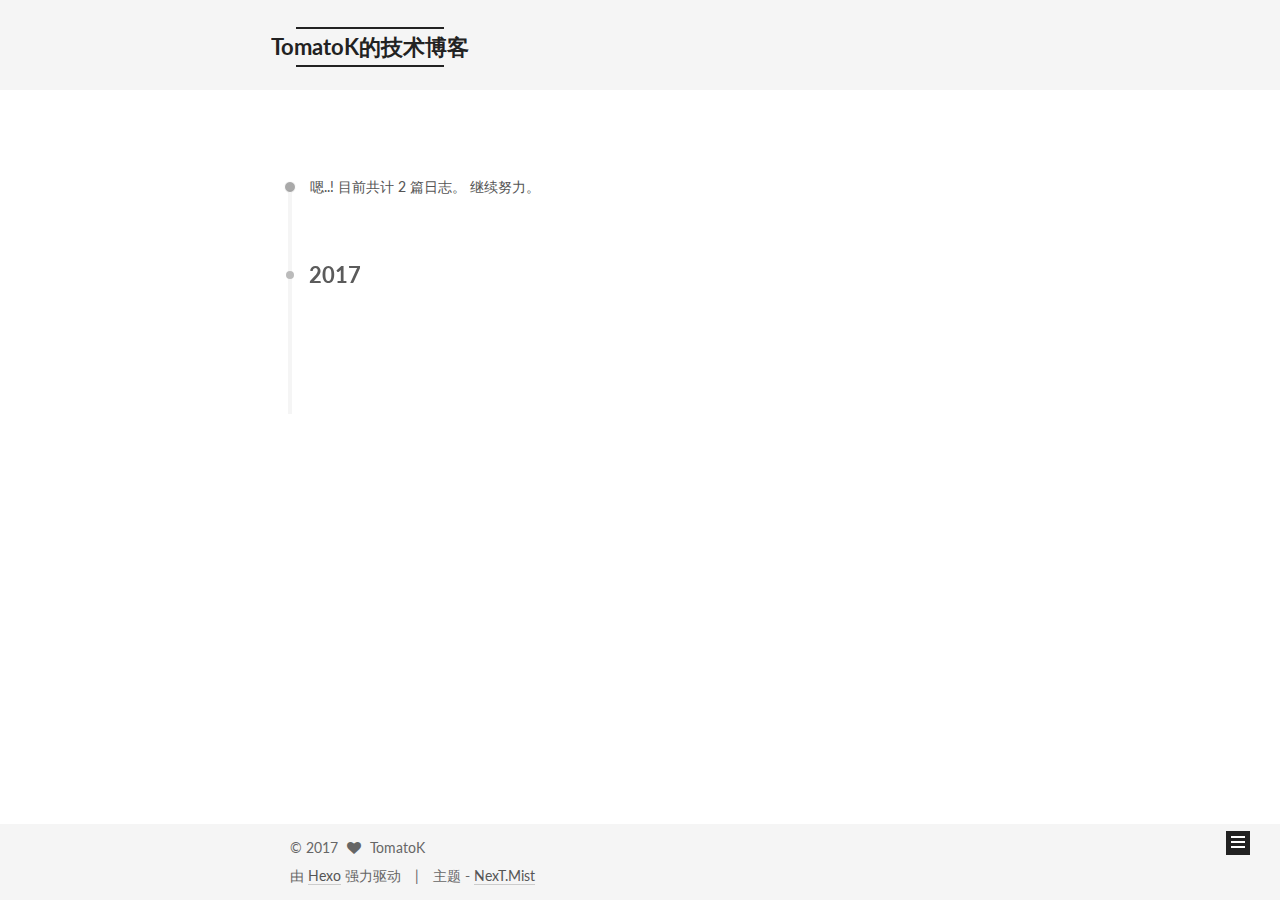
<file: archives/2017/09/index.html>
<!DOCTYPE html>



  


<html class="theme-next mist use-motion" lang="zh-Hans">
<head>
  <meta charset="UTF-8"/>
<meta http-equiv="X-UA-Compatible" content="IE=edge" />
<meta name="viewport" content="width=device-width, initial-scale=1, maximum-scale=1"/>









<meta http-equiv="Cache-Control" content="no-transform" />
<meta http-equiv="Cache-Control" content="no-siteapp" />















  
  
  <link href="/lib/fancybox/source/jquery.fancybox.css?v=2.1.5" rel="stylesheet" type="text/css" />




  
  
  
  

  
    
    
  

  

  

  

  

  
    
    
    <link href="//fonts.googleapis.com/css?family=Lato:300,300italic,400,400italic,700,700italic&subset=latin,latin-ext" rel="stylesheet" type="text/css">
  






<link href="/lib/font-awesome/css/font-awesome.min.css?v=4.6.2" rel="stylesheet" type="text/css" />

<link href="/css/main.css?v=5.1.1" rel="stylesheet" type="text/css" />


  <meta name="keywords" content="Hexo, NexT" />








  <link rel="shortcut icon" type="image/x-icon" href="/favicon.ico?v=5.1.1" />






<meta name="description" content="每天一小步~">
<meta property="og:type" content="website">
<meta property="og:title" content="TomatoK的技术博客">
<meta property="og:url" content="https://tomatok.github.io/archives/2017/09/index.html">
<meta property="og:site_name" content="TomatoK的技术博客">
<meta property="og:description" content="每天一小步~">
<meta property="og:locale" content="zh-Hans">
<meta name="twitter:card" content="summary">
<meta name="twitter:title" content="TomatoK的技术博客">
<meta name="twitter:description" content="每天一小步~">



<script type="text/javascript" id="hexo.configurations">
  var NexT = window.NexT || {};
  var CONFIG = {
    root: '/',
    scheme: 'Mist',
    sidebar: {"position":"left","display":"post","offset":12,"offset_float":0,"b2t":false,"scrollpercent":false,"onmobile":false},
    fancybox: true,
    motion: true,
    duoshuo: {
      userId: '0',
      author: '博主'
    },
    algolia: {
      applicationID: '',
      apiKey: '',
      indexName: '',
      hits: {"per_page":10},
      labels: {"input_placeholder":"Search for Posts","hits_empty":"We didn't find any results for the search: ${query}","hits_stats":"${hits} results found in ${time} ms"}
    }
  };
</script>



  <link rel="canonical" href="https://tomatok.github.io/archives/2017/09/"/>





  <title>归档 | TomatoK的技术博客</title>
  














</head>

<body itemscope itemtype="http://schema.org/WebPage" lang="zh-Hans">

  
  
    
  

  <div class="container sidebar-position-left  page-archive  ">
    <div class="headband"></div>

    <header id="header" class="header" itemscope itemtype="http://schema.org/WPHeader">
      <div class="header-inner"><div class="site-brand-wrapper">
  <div class="site-meta ">
    

    <div class="custom-logo-site-title">
      <a href="/"  class="brand" rel="start">
        <span class="logo-line-before"><i></i></span>
        <span class="site-title">TomatoK的技术博客</span>
        <span class="logo-line-after"><i></i></span>
      </a>
    </div>
      
        <p class="site-subtitle"></p>
      
  </div>

  <div class="site-nav-toggle">
    <button>
      <span class="btn-bar"></span>
      <span class="btn-bar"></span>
      <span class="btn-bar"></span>
    </button>
  </div>
</div>

<nav class="site-nav">
  

  
    <ul id="menu" class="menu">
      
        
        <li class="menu-item menu-item-home">
          <a href="/" rel="section">
            
            首页
          </a>
        </li>
      
        
        <li class="menu-item menu-item-archives">
          <a href="/archives/" rel="section">
            
            归档
          </a>
        </li>
      

      
    </ul>
  

  
</nav>



 </div>
    </header>

    <main id="main" class="main">
      <div class="main-inner">
        <div class="content-wrap">
          <div id="content" class="content">
            

  <section id="posts" class="posts-collapse">
    <span class="archive-move-on"></span>

    <span class="archive-page-counter">
      
      
      
        
      
      嗯..! 目前共计 2 篇日志。 继续努力。
    </span>

    

      
      
      

      
        
        <div class="collection-title">
          <h2 class="archive-year motion-element" id="archive-year-2017">2017</h2>
        </div>
      
      

      

  <article class="post post-type-normal" itemscope itemtype="http://schema.org/Article">
    <header class="post-header">

      <h2 class="post-title">
        
            <a class="post-title-link" href="/2017/09/05/Protocol buffers/" itemprop="url">
              
                <span itemprop="name">未命名</span>
              
            </a>
        
      </h2>

      <div class="post-meta">
        <time class="post-time" itemprop="dateCreated"
              datetime="2017-09-05T19:38:39+08:00"
              content="2017-09-05" >
          09-05
        </time>
      </div>

    </header>
  </article>



    

  </section>

  



          </div>
          


          

        </div>
        
          
  
  <div class="sidebar-toggle">
    <div class="sidebar-toggle-line-wrap">
      <span class="sidebar-toggle-line sidebar-toggle-line-first"></span>
      <span class="sidebar-toggle-line sidebar-toggle-line-middle"></span>
      <span class="sidebar-toggle-line sidebar-toggle-line-last"></span>
    </div>
  </div>

  <aside id="sidebar" class="sidebar">
    
    <div class="sidebar-inner">

      

      

      <section class="site-overview sidebar-panel sidebar-panel-active">
        <div class="site-author motion-element" itemprop="author" itemscope itemtype="http://schema.org/Person">
          <img class="site-author-image" itemprop="image"
               src="/images/avatar.jpeg"
               alt="TomatoK" />
          <p class="site-author-name" itemprop="name">TomatoK</p>
           
              <p class="site-description motion-element" itemprop="description">每天一小步~</p>
          
        </div>
        <nav class="site-state motion-element">

          
            <div class="site-state-item site-state-posts">
              <a href="/archives/">
                <span class="site-state-item-count">2</span>
                <span class="site-state-item-name">日志</span>
              </a>
            </div>
          

          

          

        </nav>

        

        <div class="links-of-author motion-element">
          
        </div>

        
        

        
        

        


      </section>

      

      

    </div>
  </aside>


        
      </div>
    </main>

    <footer id="footer" class="footer">
      <div class="footer-inner">
        <div class="copyright" >
  
  &copy; 
  <span itemprop="copyrightYear">2017</span>
  <span class="with-love">
    <i class="fa fa-heart"></i>
  </span>
  <span class="author" itemprop="copyrightHolder">TomatoK</span>
</div>


<div class="powered-by">
  由 <a class="theme-link" href="https://hexo.io">Hexo</a> 强力驱动
</div>

<div class="theme-info">
  主题 -
  <a class="theme-link" href="https://github.com/iissnan/hexo-theme-next">
    NexT.Mist
  </a>
</div>


        

        
      </div>
    </footer>

    
      <div class="back-to-top">
        <i class="fa fa-arrow-up"></i>
        
      </div>
    

  </div>

  

<script type="text/javascript">
  if (Object.prototype.toString.call(window.Promise) !== '[object Function]') {
    window.Promise = null;
  }
</script>









  












  
  <script type="text/javascript" src="/lib/jquery/index.js?v=2.1.3"></script>

  
  <script type="text/javascript" src="/lib/fastclick/lib/fastclick.min.js?v=1.0.6"></script>

  
  <script type="text/javascript" src="/lib/jquery_lazyload/jquery.lazyload.js?v=1.9.7"></script>

  
  <script type="text/javascript" src="/lib/velocity/velocity.min.js?v=1.2.1"></script>

  
  <script type="text/javascript" src="/lib/velocity/velocity.ui.min.js?v=1.2.1"></script>

  
  <script type="text/javascript" src="/lib/fancybox/source/jquery.fancybox.pack.js?v=2.1.5"></script>


  


  <script type="text/javascript" src="/js/src/utils.js?v=5.1.1"></script>

  <script type="text/javascript" src="/js/src/motion.js?v=5.1.1"></script>



  
  

  
  
    <script type="text/javascript" id="motion.page.archive">
      $('.archive-year').velocity('transition.slideLeftIn');
    </script>
  


  


  <script type="text/javascript" src="/js/src/bootstrap.js?v=5.1.1"></script>



  


  




	





  





  






  





  

  

  

  

  

  

</body>
</html>
</file>
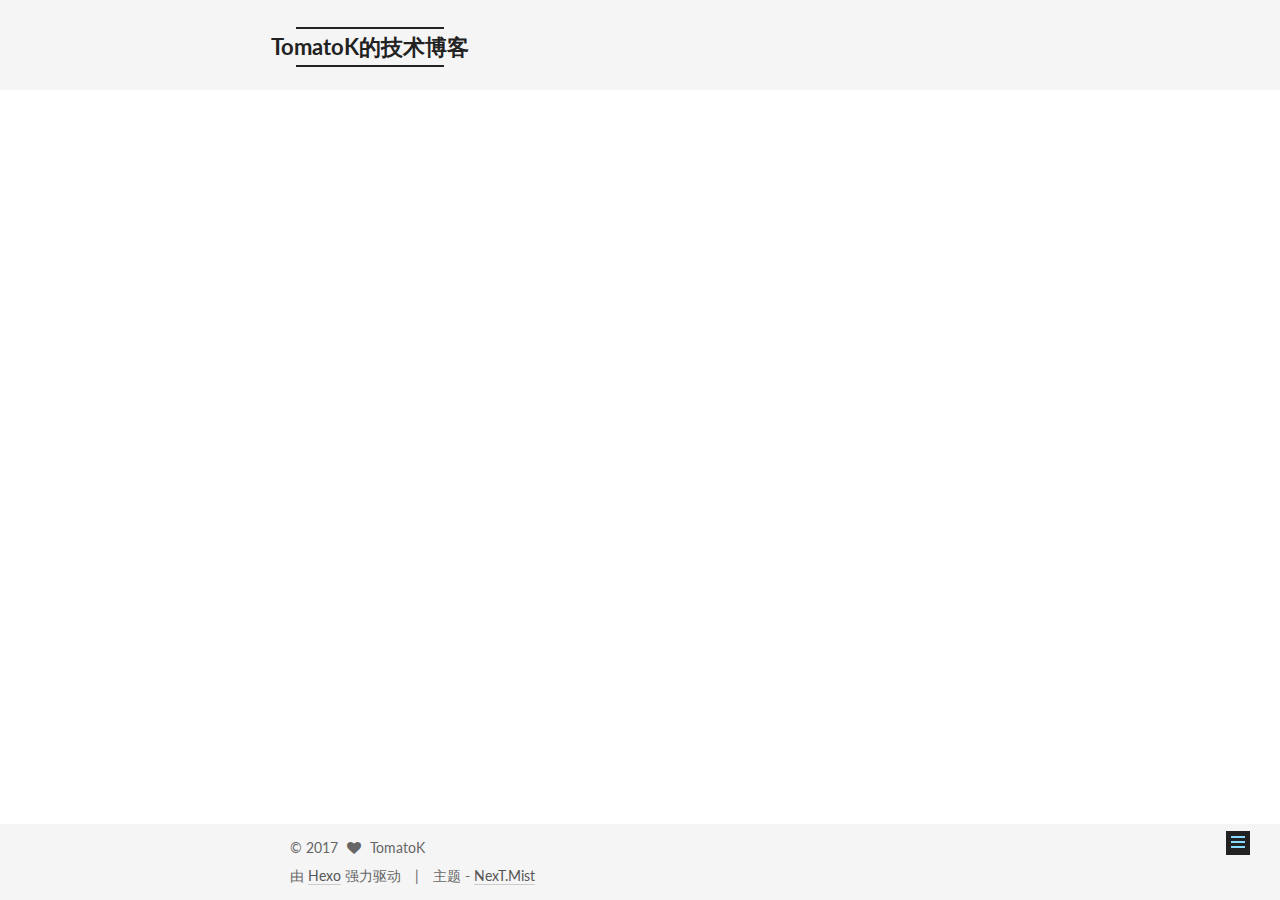
<file: 2017/07/26/First/index.html>
<!DOCTYPE html>



  


<html class="theme-next mist use-motion" lang="zh-Hans">
<head>
  <meta charset="UTF-8"/>
<meta http-equiv="X-UA-Compatible" content="IE=edge" />
<meta name="viewport" content="width=device-width, initial-scale=1, maximum-scale=1"/>









<meta http-equiv="Cache-Control" content="no-transform" />
<meta http-equiv="Cache-Control" content="no-siteapp" />















  
  
  <link href="/lib/fancybox/source/jquery.fancybox.css?v=2.1.5" rel="stylesheet" type="text/css" />




  
  
  
  

  
    
    
  

  

  

  

  

  
    
    
    <link href="//fonts.googleapis.com/css?family=Lato:300,300italic,400,400italic,700,700italic&subset=latin,latin-ext" rel="stylesheet" type="text/css">
  






<link href="/lib/font-awesome/css/font-awesome.min.css?v=4.6.2" rel="stylesheet" type="text/css" />

<link href="/css/main.css?v=5.1.1" rel="stylesheet" type="text/css" />


  <meta name="keywords" content="Hexo, NexT" />








  <link rel="shortcut icon" type="image/x-icon" href="/favicon.ico?v=5.1.1" />






<meta name="description" content="小试牛刀！">
<meta property="og:type" content="article">
<meta property="og:title" content="First">
<meta property="og:url" content="https://tomatok.github.io/2017/07/26/First/index.html">
<meta property="og:site_name" content="TomatoK的技术博客">
<meta property="og:description" content="小试牛刀！">
<meta property="og:locale" content="zh-Hans">
<meta property="og:updated_time" content="2017-07-26T12:37:40.000Z">
<meta name="twitter:card" content="summary">
<meta name="twitter:title" content="First">
<meta name="twitter:description" content="小试牛刀！">



<script type="text/javascript" id="hexo.configurations">
  var NexT = window.NexT || {};
  var CONFIG = {
    root: '/',
    scheme: 'Mist',
    sidebar: {"position":"left","display":"post","offset":12,"offset_float":0,"b2t":false,"scrollpercent":false,"onmobile":false},
    fancybox: true,
    motion: true,
    duoshuo: {
      userId: '0',
      author: '博主'
    },
    algolia: {
      applicationID: '',
      apiKey: '',
      indexName: '',
      hits: {"per_page":10},
      labels: {"input_placeholder":"Search for Posts","hits_empty":"We didn't find any results for the search: ${query}","hits_stats":"${hits} results found in ${time} ms"}
    }
  };
</script>



  <link rel="canonical" href="https://tomatok.github.io/2017/07/26/First/"/>





  <title>First | TomatoK的技术博客</title>
  














</head>

<body itemscope itemtype="http://schema.org/WebPage" lang="zh-Hans">

  
  
    
  

  <div class="container sidebar-position-left page-post-detail ">
    <div class="headband"></div>

    <header id="header" class="header" itemscope itemtype="http://schema.org/WPHeader">
      <div class="header-inner"><div class="site-brand-wrapper">
  <div class="site-meta ">
    

    <div class="custom-logo-site-title">
      <a href="/"  class="brand" rel="start">
        <span class="logo-line-before"><i></i></span>
        <span class="site-title">TomatoK的技术博客</span>
        <span class="logo-line-after"><i></i></span>
      </a>
    </div>
      
        <p class="site-subtitle"></p>
      
  </div>

  <div class="site-nav-toggle">
    <button>
      <span class="btn-bar"></span>
      <span class="btn-bar"></span>
      <span class="btn-bar"></span>
    </button>
  </div>
</div>

<nav class="site-nav">
  

  
    <ul id="menu" class="menu">
      
        
        <li class="menu-item menu-item-home">
          <a href="/" rel="section">
            
            首页
          </a>
        </li>
      
        
        <li class="menu-item menu-item-archives">
          <a href="/archives/" rel="section">
            
            归档
          </a>
        </li>
      

      
    </ul>
  

  
</nav>



 </div>
    </header>

    <main id="main" class="main">
      <div class="main-inner">
        <div class="content-wrap">
          <div id="content" class="content">
            

  <div id="posts" class="posts-expand">
    

  

  
  
  

  <article class="post post-type-normal " itemscope itemtype="http://schema.org/Article">
    <link itemprop="mainEntityOfPage" href="https://tomatok.github.io/2017/07/26/First/">

    <span hidden itemprop="author" itemscope itemtype="http://schema.org/Person">
      <meta itemprop="name" content="TomatoK">
      <meta itemprop="description" content="">
      <meta itemprop="image" content="/images/avatar.jpeg">
    </span>

    <span hidden itemprop="publisher" itemscope itemtype="http://schema.org/Organization">
      <meta itemprop="name" content="TomatoK的技术博客">
    </span>

    
      <header class="post-header">

        
        
          <h1 class="post-title" itemprop="name headline">First</h1>
        

        <div class="post-meta">
          <span class="post-time">
            
              <span class="post-meta-item-icon">
                <i class="fa fa-calendar-o"></i>
              </span>
              
                <span class="post-meta-item-text">发表于</span>
              
              <time title="创建于" itemprop="dateCreated datePublished" datetime="2017-07-26T20:36:10+08:00">
                2017-07-26
              </time>
            

            

            
          </span>

          

          
            
          

          
          

          

          

          

        </div>
      </header>
    

    <div class="post-body" itemprop="articleBody">

      
      

      
        <p>小试牛刀！</p>

      
    </div>

    <div>
      
        

      
    </div>

    <div>
      
        

      
    </div>

    <div>
      
        

      
    </div>

    <footer class="post-footer">
      

      
      
      

      

      
      
    </footer>
  </article>



    <div class="post-spread">
      
    </div>
  </div>


          </div>
          


          
  <div class="comments" id="comments">
    
  </div>


        </div>
        
          
  
  <div class="sidebar-toggle">
    <div class="sidebar-toggle-line-wrap">
      <span class="sidebar-toggle-line sidebar-toggle-line-first"></span>
      <span class="sidebar-toggle-line sidebar-toggle-line-middle"></span>
      <span class="sidebar-toggle-line sidebar-toggle-line-last"></span>
    </div>
  </div>

  <aside id="sidebar" class="sidebar">
    
    <div class="sidebar-inner">

      

      

      <section class="site-overview sidebar-panel sidebar-panel-active">
        <div class="site-author motion-element" itemprop="author" itemscope itemtype="http://schema.org/Person">
          <img class="site-author-image" itemprop="image"
               src="/images/avatar.jpeg"
               alt="TomatoK" />
          <p class="site-author-name" itemprop="name">TomatoK</p>
           
              <p class="site-description motion-element" itemprop="description">每天一小步~</p>
          
        </div>
        <nav class="site-state motion-element">

          
            <div class="site-state-item site-state-posts">
              <a href="/archives/">
                <span class="site-state-item-count">1</span>
                <span class="site-state-item-name">日志</span>
              </a>
            </div>
          

          

          

        </nav>

        

        <div class="links-of-author motion-element">
          
        </div>

        
        

        
        

        


      </section>

      

      

    </div>
  </aside>


        
      </div>
    </main>

    <footer id="footer" class="footer">
      <div class="footer-inner">
        <div class="copyright" >
  
  &copy; 
  <span itemprop="copyrightYear">2017</span>
  <span class="with-love">
    <i class="fa fa-heart"></i>
  </span>
  <span class="author" itemprop="copyrightHolder">TomatoK</span>
</div>


<div class="powered-by">
  由 <a class="theme-link" href="https://hexo.io">Hexo</a> 强力驱动
</div>

<div class="theme-info">
  主题 -
  <a class="theme-link" href="https://github.com/iissnan/hexo-theme-next">
    NexT.Mist
  </a>
</div>


        

        
      </div>
    </footer>

    
      <div class="back-to-top">
        <i class="fa fa-arrow-up"></i>
        
      </div>
    

  </div>

  

<script type="text/javascript">
  if (Object.prototype.toString.call(window.Promise) !== '[object Function]') {
    window.Promise = null;
  }
</script>









  












  
  <script type="text/javascript" src="/lib/jquery/index.js?v=2.1.3"></script>

  
  <script type="text/javascript" src="/lib/fastclick/lib/fastclick.min.js?v=1.0.6"></script>

  
  <script type="text/javascript" src="/lib/jquery_lazyload/jquery.lazyload.js?v=1.9.7"></script>

  
  <script type="text/javascript" src="/lib/velocity/velocity.min.js?v=1.2.1"></script>

  
  <script type="text/javascript" src="/lib/velocity/velocity.ui.min.js?v=1.2.1"></script>

  
  <script type="text/javascript" src="/lib/fancybox/source/jquery.fancybox.pack.js?v=2.1.5"></script>


  


  <script type="text/javascript" src="/js/src/utils.js?v=5.1.1"></script>

  <script type="text/javascript" src="/js/src/motion.js?v=5.1.1"></script>



  
  

  
  <script type="text/javascript" src="/js/src/scrollspy.js?v=5.1.1"></script>
<script type="text/javascript" src="/js/src/post-details.js?v=5.1.1"></script>



  


  <script type="text/javascript" src="/js/src/bootstrap.js?v=5.1.1"></script>



  


  




	





  





  






  





  

  

  

  

  

  

</body>
</html>
</file>
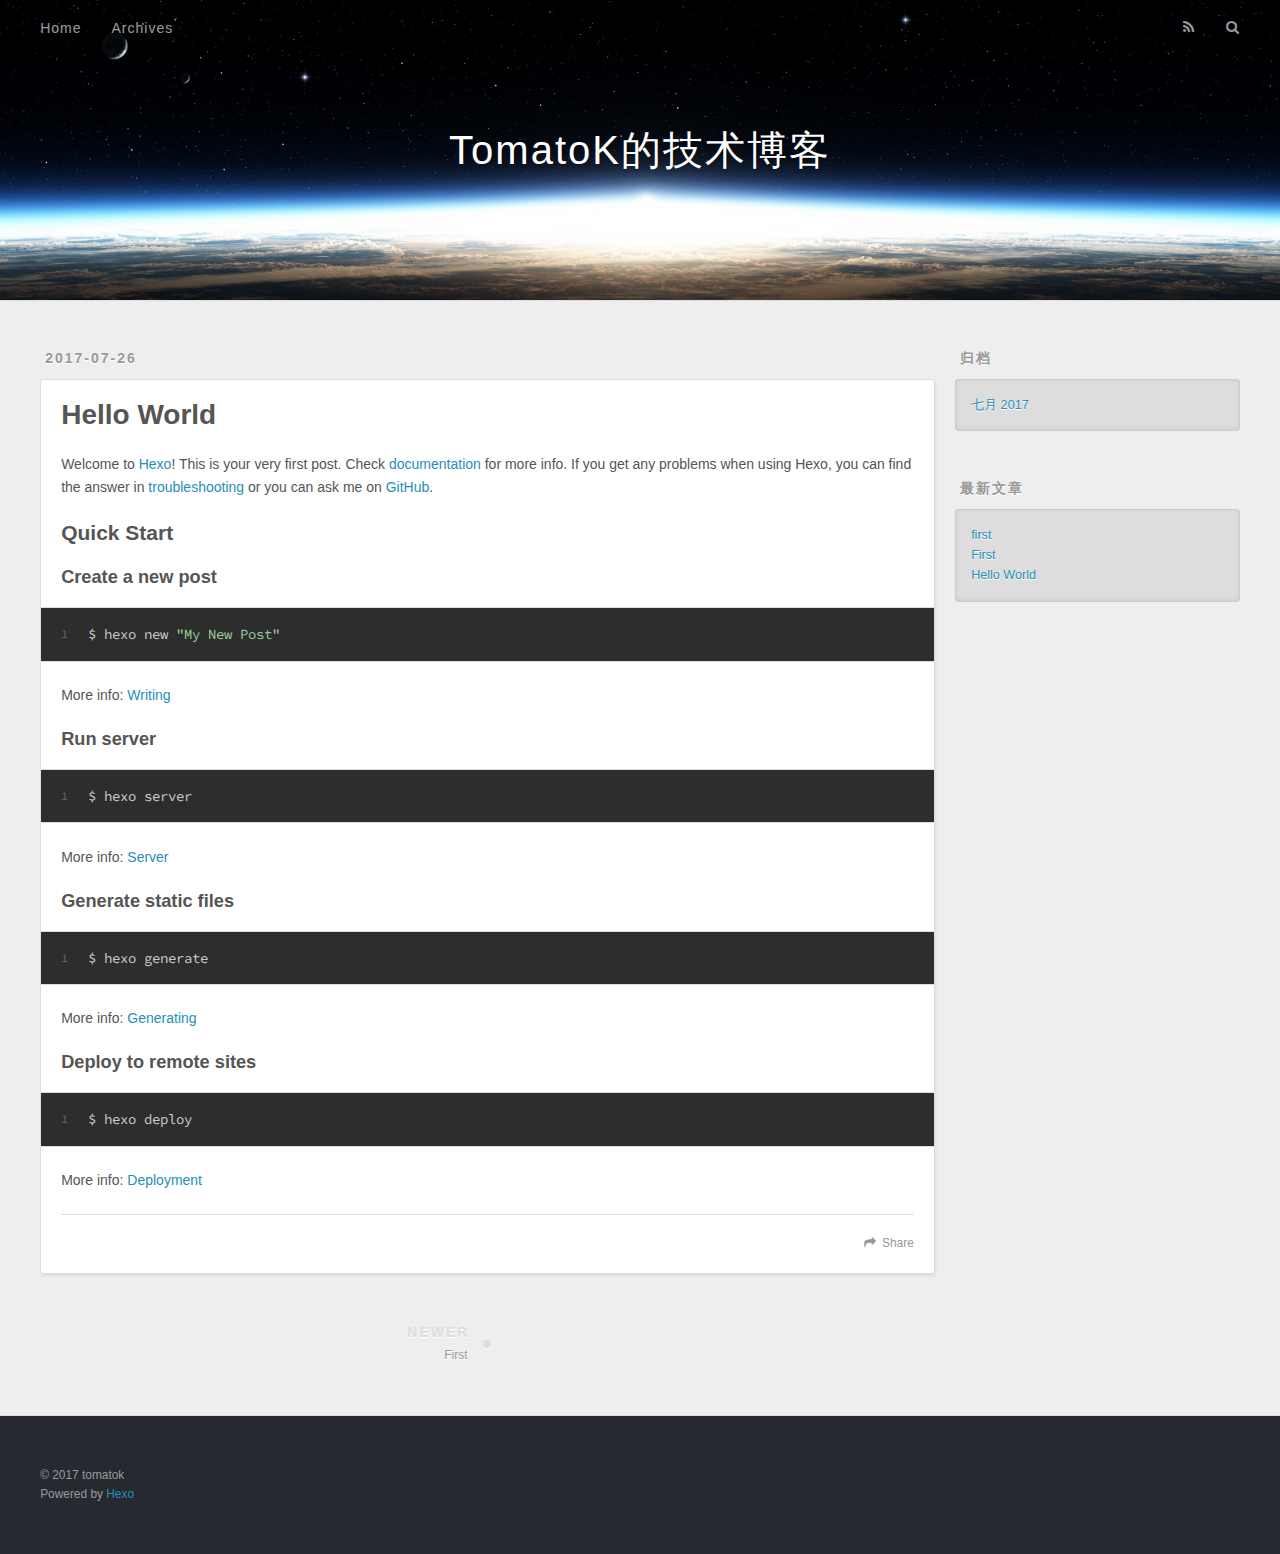
<file: 2017/07/26/hello-world/index.html>
<!DOCTYPE html>
<html>
<head>
  <meta charset="utf-8">
  
  <title>Hello World | TomatoK的技术博客</title>
  <meta name="viewport" content="width=device-width, initial-scale=1, maximum-scale=1">
  <meta name="description" content="Welcome to Hexo! This is your very first post. Check documentation for more info. If you get any problems when using Hexo, you can find the answer in troubleshooting or you can ask me on GitHub. Quick">
<meta property="og:type" content="article">
<meta property="og:title" content="Hello World">
<meta property="og:url" content="https://tomatok.github.io/2017/07/26/hello-world/index.html">
<meta property="og:site_name" content="TomatoK的技术博客">
<meta property="og:description" content="Welcome to Hexo! This is your very first post. Check documentation for more info. If you get any problems when using Hexo, you can find the answer in troubleshooting or you can ask me on GitHub. Quick">
<meta property="og:locale" content="zh-CN">
<meta property="og:updated_time" content="2017-07-26T12:25:25.000Z">
<meta name="twitter:card" content="summary">
<meta name="twitter:title" content="Hello World">
<meta name="twitter:description" content="Welcome to Hexo! This is your very first post. Check documentation for more info. If you get any problems when using Hexo, you can find the answer in troubleshooting or you can ask me on GitHub. Quick">
  
    <link rel="alternate" href="/atom.xml" title="TomatoK的技术博客" type="application/atom+xml">
  
  
    <link rel="icon" href="/favicon.png">
  
  
    <link href="//fonts.googleapis.com/css?family=Source+Code+Pro" rel="stylesheet" type="text/css">
  
  <link rel="stylesheet" href="/css/style.css">
  

</head>

<body>
  <div id="container">
    <div id="wrap">
      <header id="header">
  <div id="banner"></div>
  <div id="header-outer" class="outer">
    <div id="header-title" class="inner">
      <h1 id="logo-wrap">
        <a href="/" id="logo">TomatoK的技术博客</a>
      </h1>
      
    </div>
    <div id="header-inner" class="inner">
      <nav id="main-nav">
        <a id="main-nav-toggle" class="nav-icon"></a>
        
          <a class="main-nav-link" href="/">Home</a>
        
          <a class="main-nav-link" href="/archives">Archives</a>
        
      </nav>
      <nav id="sub-nav">
        
          <a id="nav-rss-link" class="nav-icon" href="/atom.xml" title="RSS Feed"></a>
        
        <a id="nav-search-btn" class="nav-icon" title="搜索"></a>
      </nav>
      <div id="search-form-wrap">
        <form action="//google.com/search" method="get" accept-charset="UTF-8" class="search-form"><input type="search" name="q" class="search-form-input" placeholder="Search"><button type="submit" class="search-form-submit">&#xF002;</button><input type="hidden" name="sitesearch" value="https://tomatok.github.io"></form>
      </div>
    </div>
  </div>
</header>
      <div class="outer">
        <section id="main"><article id="post-hello-world" class="article article-type-post" itemscope itemprop="blogPost">
  <div class="article-meta">
    <a href="/2017/07/26/hello-world/" class="article-date">
  <time datetime="2017-07-26T12:25:25.000Z" itemprop="datePublished">2017-07-26</time>
</a>
    
  </div>
  <div class="article-inner">
    
    
      <header class="article-header">
        
  
    <h1 class="article-title" itemprop="name">
      Hello World
    </h1>
  

      </header>
    
    <div class="article-entry" itemprop="articleBody">
      
        <p>Welcome to <a href="https://hexo.io/" target="_blank" rel="external">Hexo</a>! This is your very first post. Check <a href="https://hexo.io/docs/" target="_blank" rel="external">documentation</a> for more info. If you get any problems when using Hexo, you can find the answer in <a href="https://hexo.io/docs/troubleshooting.html" target="_blank" rel="external">troubleshooting</a> or you can ask me on <a href="https://github.com/hexojs/hexo/issues" target="_blank" rel="external">GitHub</a>.</p>
<h2 id="Quick-Start"><a href="#Quick-Start" class="headerlink" title="Quick Start"></a>Quick Start</h2><h3 id="Create-a-new-post"><a href="#Create-a-new-post" class="headerlink" title="Create a new post"></a>Create a new post</h3><figure class="highlight bash"><table><tr><td class="gutter"><pre><div class="line">1</div></pre></td><td class="code"><pre><div class="line">$ hexo new <span class="string">"My New Post"</span></div></pre></td></tr></table></figure>
<p>More info: <a href="https://hexo.io/docs/writing.html" target="_blank" rel="external">Writing</a></p>
<h3 id="Run-server"><a href="#Run-server" class="headerlink" title="Run server"></a>Run server</h3><figure class="highlight bash"><table><tr><td class="gutter"><pre><div class="line">1</div></pre></td><td class="code"><pre><div class="line">$ hexo server</div></pre></td></tr></table></figure>
<p>More info: <a href="https://hexo.io/docs/server.html" target="_blank" rel="external">Server</a></p>
<h3 id="Generate-static-files"><a href="#Generate-static-files" class="headerlink" title="Generate static files"></a>Generate static files</h3><figure class="highlight bash"><table><tr><td class="gutter"><pre><div class="line">1</div></pre></td><td class="code"><pre><div class="line">$ hexo generate</div></pre></td></tr></table></figure>
<p>More info: <a href="https://hexo.io/docs/generating.html" target="_blank" rel="external">Generating</a></p>
<h3 id="Deploy-to-remote-sites"><a href="#Deploy-to-remote-sites" class="headerlink" title="Deploy to remote sites"></a>Deploy to remote sites</h3><figure class="highlight bash"><table><tr><td class="gutter"><pre><div class="line">1</div></pre></td><td class="code"><pre><div class="line">$ hexo deploy</div></pre></td></tr></table></figure>
<p>More info: <a href="https://hexo.io/docs/deployment.html" target="_blank" rel="external">Deployment</a></p>

      
    </div>
    <footer class="article-footer">
      <a data-url="https://tomatok.github.io/2017/07/26/hello-world/" data-id="cj5onn8020002i0uylg4bne22" class="article-share-link">Share</a>
      
      
    </footer>
  </div>
  
    
<nav id="article-nav">
  
    <a href="/2017/07/26/First/" id="article-nav-newer" class="article-nav-link-wrap">
      <strong class="article-nav-caption">Newer</strong>
      <div class="article-nav-title">
        
          First
        
      </div>
    </a>
  
  
</nav>

  
</article>

</section>
        
          <aside id="sidebar">
  
    

  
    

  
    
  
    
  <div class="widget-wrap">
    <h3 class="widget-title">归档</h3>
    <div class="widget">
      <ul class="archive-list"><li class="archive-list-item"><a class="archive-list-link" href="/archives/2017/07/">七月 2017</a></li></ul>
    </div>
  </div>


  
    
  <div class="widget-wrap">
    <h3 class="widget-title">最新文章</h3>
    <div class="widget">
      <ul>
        
          <li>
            <a href="/2017/07/29/first-0/">first</a>
          </li>
        
          <li>
            <a href="/2017/07/26/First/">First</a>
          </li>
        
          <li>
            <a href="/2017/07/26/hello-world/">Hello World</a>
          </li>
        
      </ul>
    </div>
  </div>

  
</aside>
        
      </div>
      <footer id="footer">
  
  <div class="outer">
    <div id="footer-info" class="inner">
      &copy; 2017 tomatok<br>
      Powered by <a href="http://hexo.io/" target="_blank">Hexo</a>
    </div>
  </div>
</footer>
    </div>
    <nav id="mobile-nav">
  
    <a href="/" class="mobile-nav-link">Home</a>
  
    <a href="/archives" class="mobile-nav-link">Archives</a>
  
</nav>
    

<script src="//ajax.googleapis.com/ajax/libs/jquery/2.0.3/jquery.min.js"></script>


  <link rel="stylesheet" href="/fancybox/jquery.fancybox.css">
  <script src="/fancybox/jquery.fancybox.pack.js"></script>


<script src="/js/script.js"></script>

  </div>
</body>
</html>
</file>
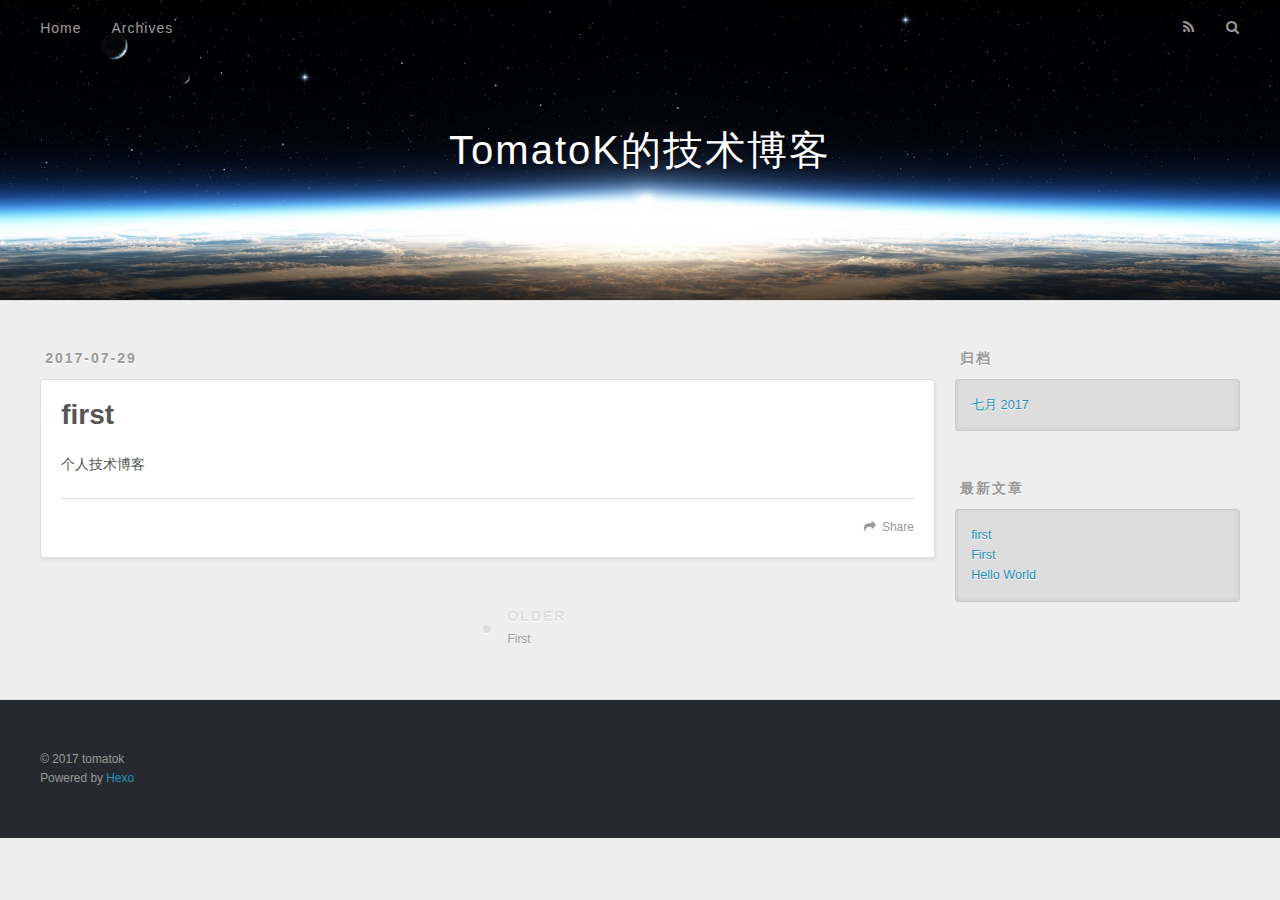
<file: 2017/07/29/first-0/index.html>
<!DOCTYPE html>
<html>
<head>
  <meta charset="utf-8">
  
  <title>first | TomatoK的技术博客</title>
  <meta name="viewport" content="width=device-width, initial-scale=1, maximum-scale=1">
  <meta name="description" content="个人技术博客">
<meta property="og:type" content="article">
<meta property="og:title" content="first">
<meta property="og:url" content="https://tomatok.github.io/2017/07/29/first-0/index.html">
<meta property="og:site_name" content="TomatoK的技术博客">
<meta property="og:description" content="个人技术博客">
<meta property="og:locale" content="zh-CN">
<meta property="og:updated_time" content="2017-07-29T02:05:15.000Z">
<meta name="twitter:card" content="summary">
<meta name="twitter:title" content="first">
<meta name="twitter:description" content="个人技术博客">
  
    <link rel="alternate" href="/atom.xml" title="TomatoK的技术博客" type="application/atom+xml">
  
  
    <link rel="icon" href="/favicon.png">
  
  
    <link href="//fonts.googleapis.com/css?family=Source+Code+Pro" rel="stylesheet" type="text/css">
  
  <link rel="stylesheet" href="/css/style.css">
  

</head>

<body>
  <div id="container">
    <div id="wrap">
      <header id="header">
  <div id="banner"></div>
  <div id="header-outer" class="outer">
    <div id="header-title" class="inner">
      <h1 id="logo-wrap">
        <a href="/" id="logo">TomatoK的技术博客</a>
      </h1>
      
    </div>
    <div id="header-inner" class="inner">
      <nav id="main-nav">
        <a id="main-nav-toggle" class="nav-icon"></a>
        
          <a class="main-nav-link" href="/">Home</a>
        
          <a class="main-nav-link" href="/archives">Archives</a>
        
      </nav>
      <nav id="sub-nav">
        
          <a id="nav-rss-link" class="nav-icon" href="/atom.xml" title="RSS Feed"></a>
        
        <a id="nav-search-btn" class="nav-icon" title="搜索"></a>
      </nav>
      <div id="search-form-wrap">
        <form action="//google.com/search" method="get" accept-charset="UTF-8" class="search-form"><input type="search" name="q" class="search-form-input" placeholder="Search"><button type="submit" class="search-form-submit">&#xF002;</button><input type="hidden" name="sitesearch" value="https://tomatok.github.io"></form>
      </div>
    </div>
  </div>
</header>
      <div class="outer">
        <section id="main"><article id="post-first-0" class="article article-type-post" itemscope itemprop="blogPost">
  <div class="article-meta">
    <a href="/2017/07/29/first-0/" class="article-date">
  <time datetime="2017-07-29T02:04:25.000Z" itemprop="datePublished">2017-07-29</time>
</a>
    
  </div>
  <div class="article-inner">
    
    
      <header class="article-header">
        
  
    <h1 class="article-title" itemprop="name">
      first
    </h1>
  

      </header>
    
    <div class="article-entry" itemprop="articleBody">
      
        <p>个人技术博客</p>

      
    </div>
    <footer class="article-footer">
      <a data-url="https://tomatok.github.io/2017/07/29/first-0/" data-id="cj5onn7zw0000i0uy2u4tqkgh" class="article-share-link">Share</a>
      
      
    </footer>
  </div>
  
    
<nav id="article-nav">
  
  
    <a href="/2017/07/26/First/" id="article-nav-older" class="article-nav-link-wrap">
      <strong class="article-nav-caption">Older</strong>
      <div class="article-nav-title">First</div>
    </a>
  
</nav>

  
</article>

</section>
        
          <aside id="sidebar">
  
    

  
    

  
    
  
    
  <div class="widget-wrap">
    <h3 class="widget-title">归档</h3>
    <div class="widget">
      <ul class="archive-list"><li class="archive-list-item"><a class="archive-list-link" href="/archives/2017/07/">七月 2017</a></li></ul>
    </div>
  </div>


  
    
  <div class="widget-wrap">
    <h3 class="widget-title">最新文章</h3>
    <div class="widget">
      <ul>
        
          <li>
            <a href="/2017/07/29/first-0/">first</a>
          </li>
        
          <li>
            <a href="/2017/07/26/First/">First</a>
          </li>
        
          <li>
            <a href="/2017/07/26/hello-world/">Hello World</a>
          </li>
        
      </ul>
    </div>
  </div>

  
</aside>
        
      </div>
      <footer id="footer">
  
  <div class="outer">
    <div id="footer-info" class="inner">
      &copy; 2017 tomatok<br>
      Powered by <a href="http://hexo.io/" target="_blank">Hexo</a>
    </div>
  </div>
</footer>
    </div>
    <nav id="mobile-nav">
  
    <a href="/" class="mobile-nav-link">Home</a>
  
    <a href="/archives" class="mobile-nav-link">Archives</a>
  
</nav>
    

<script src="//ajax.googleapis.com/ajax/libs/jquery/2.0.3/jquery.min.js"></script>


  <link rel="stylesheet" href="/fancybox/jquery.fancybox.css">
  <script src="/fancybox/jquery.fancybox.pack.js"></script>


<script src="/js/script.js"></script>

  </div>
</body>
</html>
</file>
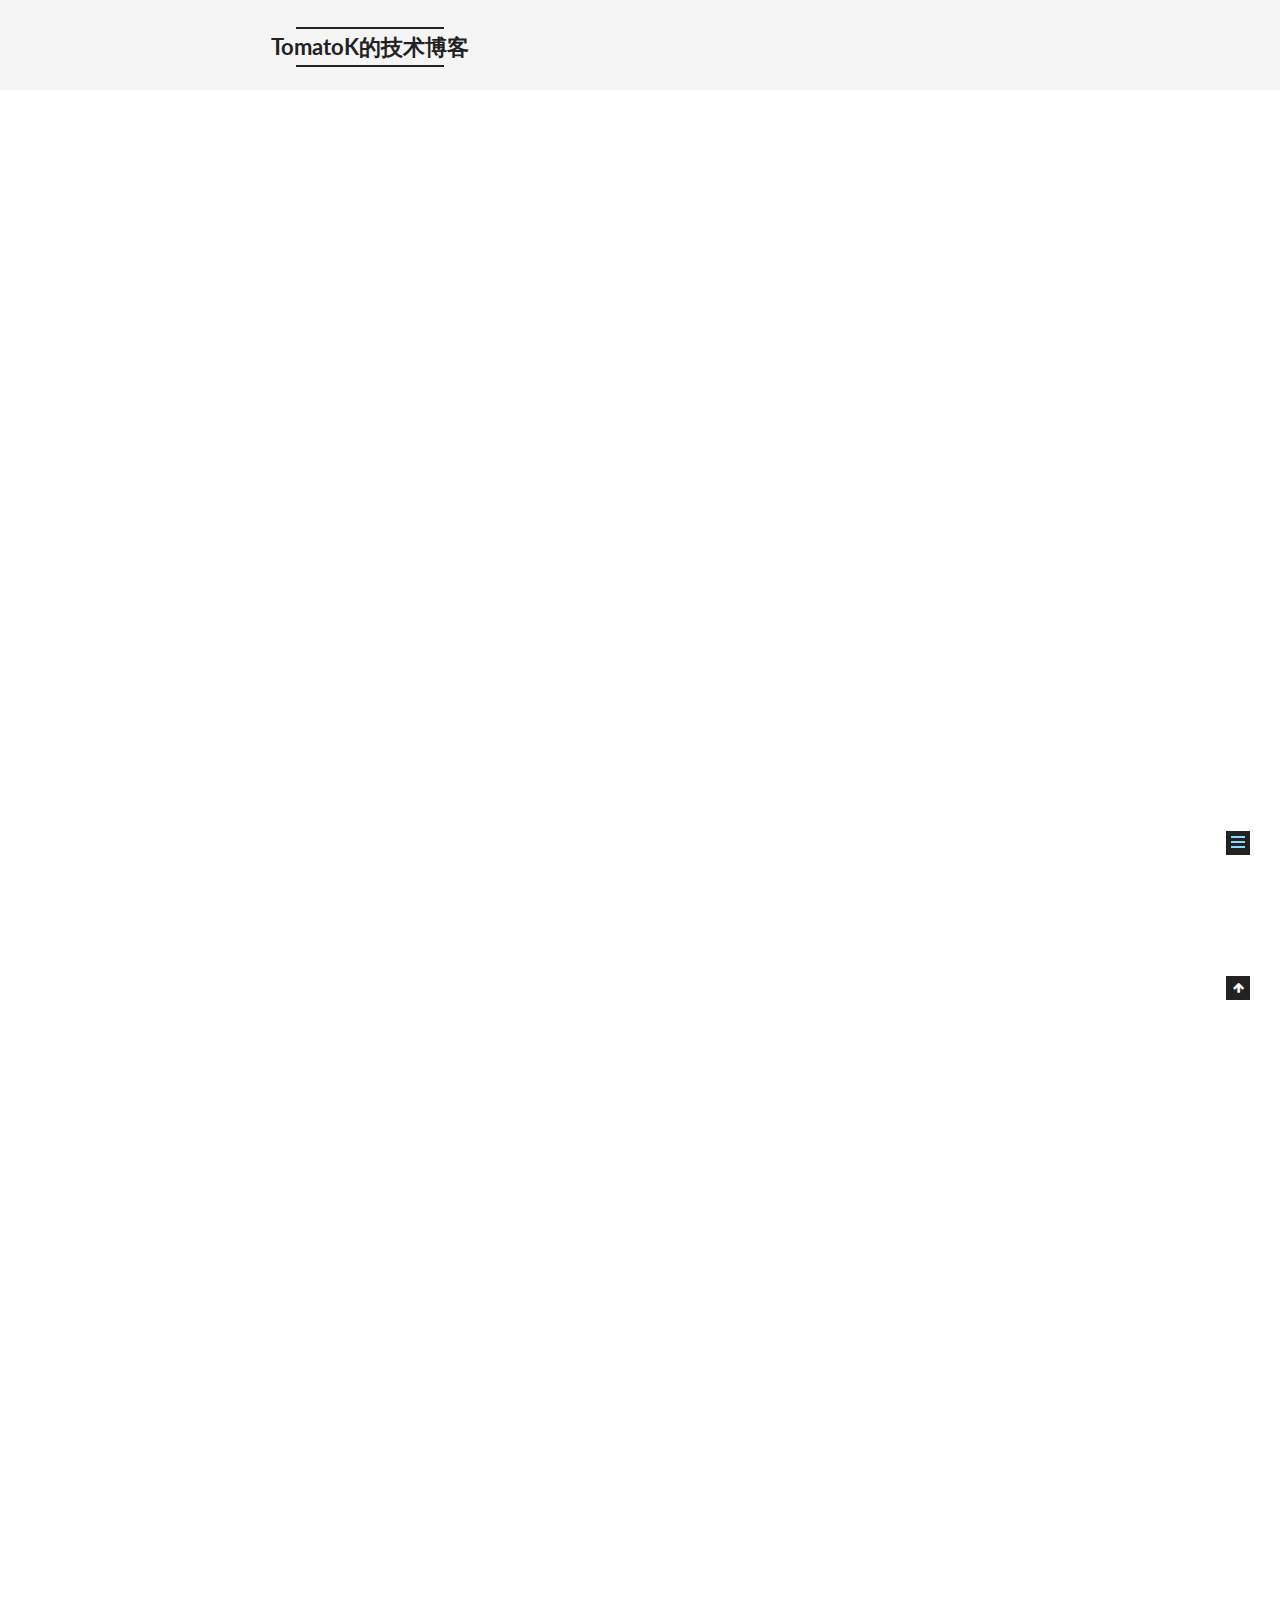
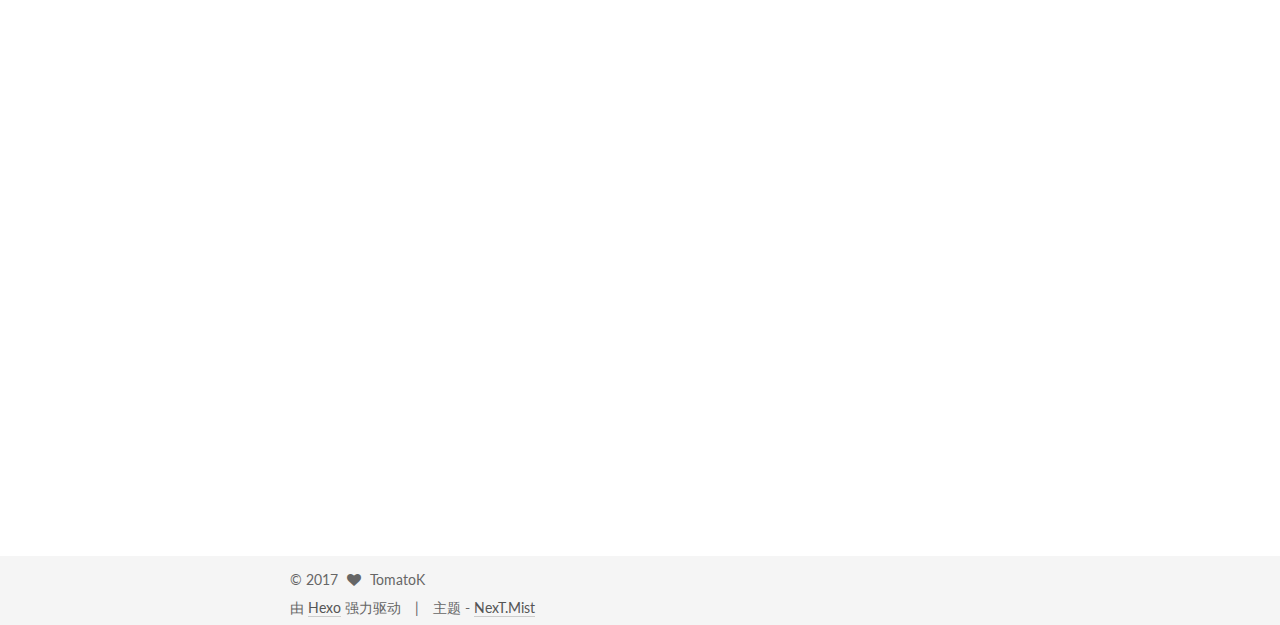
<file: 2017/09/05/Protocol buffers/index.html>
<!DOCTYPE html>



  


<html class="theme-next mist use-motion" lang="zh-Hans">
<head>
  <meta charset="UTF-8"/>
<meta http-equiv="X-UA-Compatible" content="IE=edge" />
<meta name="viewport" content="width=device-width, initial-scale=1, maximum-scale=1"/>









<meta http-equiv="Cache-Control" content="no-transform" />
<meta http-equiv="Cache-Control" content="no-siteapp" />















  
  
  <link href="/lib/fancybox/source/jquery.fancybox.css?v=2.1.5" rel="stylesheet" type="text/css" />




  
  
  
  

  
    
    
  

  

  

  

  

  
    
    
    <link href="//fonts.googleapis.com/css?family=Lato:300,300italic,400,400italic,700,700italic&subset=latin,latin-ext" rel="stylesheet" type="text/css">
  






<link href="/lib/font-awesome/css/font-awesome.min.css?v=4.6.2" rel="stylesheet" type="text/css" />

<link href="/css/main.css?v=5.1.1" rel="stylesheet" type="text/css" />


  <meta name="keywords" content="Hexo, NexT" />








  <link rel="shortcut icon" type="image/x-icon" href="/favicon.ico?v=5.1.1" />






<meta name="description" content="Protocol BuffersWhatProtocol buffers are Google’s language-neutral, platform-neutral, extensible mechanism for serializing structured data – think XML, but smaller, faster, and simpler. You define how">
<meta property="og:type" content="article">
<meta property="og:title" content="TomatoK的技术博客">
<meta property="og:url" content="https://tomatok.github.io/2017/09/05/Protocol buffers/index.html">
<meta property="og:site_name" content="TomatoK的技术博客">
<meta property="og:description" content="Protocol BuffersWhatProtocol buffers are Google’s language-neutral, platform-neutral, extensible mechanism for serializing structured data – think XML, but smaller, faster, and simpler. You define how">
<meta property="og:locale" content="zh-Hans">
<meta property="og:image" content="https://tomatok.github.io/img/Protocol%20buffers_6.png">
<meta property="og:image" content="https://tomatok.github.io/img/Protocol%20buffers_7.png">
<meta property="og:image" content="https://tomatok.github.io/img/Protocol%20buffers_8.png">
<meta property="og:image" content="https://tomatok.github.io/img/Protocol%20buffers_9.png">
<meta property="og:updated_time" content="2017-09-09T05:48:53.000Z">
<meta name="twitter:card" content="summary">
<meta name="twitter:title" content="TomatoK的技术博客">
<meta name="twitter:description" content="Protocol BuffersWhatProtocol buffers are Google’s language-neutral, platform-neutral, extensible mechanism for serializing structured data – think XML, but smaller, faster, and simpler. You define how">
<meta name="twitter:image" content="https://tomatok.github.io/img/Protocol%20buffers_6.png">



<script type="text/javascript" id="hexo.configurations">
  var NexT = window.NexT || {};
  var CONFIG = {
    root: '/',
    scheme: 'Mist',
    sidebar: {"position":"left","display":"post","offset":12,"offset_float":0,"b2t":false,"scrollpercent":false,"onmobile":false},
    fancybox: true,
    motion: true,
    duoshuo: {
      userId: '0',
      author: '博主'
    },
    algolia: {
      applicationID: '',
      apiKey: '',
      indexName: '',
      hits: {"per_page":10},
      labels: {"input_placeholder":"Search for Posts","hits_empty":"We didn't find any results for the search: ${query}","hits_stats":"${hits} results found in ${time} ms"}
    }
  };
</script>



  <link rel="canonical" href="https://tomatok.github.io/2017/09/05/Protocol buffers/"/>





  <title> | TomatoK的技术博客</title>
  














</head>

<body itemscope itemtype="http://schema.org/WebPage" lang="zh-Hans">

  
  
    
  

  <div class="container sidebar-position-left page-post-detail ">
    <div class="headband"></div>

    <header id="header" class="header" itemscope itemtype="http://schema.org/WPHeader">
      <div class="header-inner"><div class="site-brand-wrapper">
  <div class="site-meta ">
    

    <div class="custom-logo-site-title">
      <a href="/"  class="brand" rel="start">
        <span class="logo-line-before"><i></i></span>
        <span class="site-title">TomatoK的技术博客</span>
        <span class="logo-line-after"><i></i></span>
      </a>
    </div>
      
        <p class="site-subtitle"></p>
      
  </div>

  <div class="site-nav-toggle">
    <button>
      <span class="btn-bar"></span>
      <span class="btn-bar"></span>
      <span class="btn-bar"></span>
    </button>
  </div>
</div>

<nav class="site-nav">
  

  
    <ul id="menu" class="menu">
      
        
        <li class="menu-item menu-item-home">
          <a href="/" rel="section">
            
            首页
          </a>
        </li>
      
        
        <li class="menu-item menu-item-archives">
          <a href="/archives/" rel="section">
            
            归档
          </a>
        </li>
      

      
    </ul>
  

  
</nav>



 </div>
    </header>

    <main id="main" class="main">
      <div class="main-inner">
        <div class="content-wrap">
          <div id="content" class="content">
            

  <div id="posts" class="posts-expand">
    

  

  
  
  

  <article class="post post-type-normal " itemscope itemtype="http://schema.org/Article">
    <link itemprop="mainEntityOfPage" href="https://tomatok.github.io/2017/09/05/Protocol buffers/">

    <span hidden itemprop="author" itemscope itemtype="http://schema.org/Person">
      <meta itemprop="name" content="TomatoK">
      <meta itemprop="description" content="">
      <meta itemprop="image" content="/images/avatar.jpeg">
    </span>

    <span hidden itemprop="publisher" itemscope itemtype="http://schema.org/Organization">
      <meta itemprop="name" content="TomatoK的技术博客">
    </span>

    
      <header class="post-header">

        
        
          <h1 class="post-title" itemprop="name headline"></h1>
        

        <div class="post-meta">
          <span class="post-time">
            
              <span class="post-meta-item-icon">
                <i class="fa fa-calendar-o"></i>
              </span>
              
                <span class="post-meta-item-text">发表于</span>
              
              <time title="创建于" itemprop="dateCreated datePublished" datetime="2017-09-05T19:38:39+08:00">
                2017-09-05
              </time>
            

            

            
          </span>

          

          
            
          

          
          

          

          

          

        </div>
      </header>
    

    <div class="post-body" itemprop="articleBody">

      
      

      
        <h1 id="Protocol-Buffers"><a href="#Protocol-Buffers" class="headerlink" title="Protocol Buffers"></a>Protocol Buffers</h1><h3 id="What"><a href="#What" class="headerlink" title="What"></a>What</h3><p>Protocol buffers are Google’s language-neutral, platform-neutral, extensible mechanism for serializing structured data – think XML, but smaller, faster, and simpler. You define how you want your data to be structured once, then you can use special generated source code to easily write and read your structured data to and from a variety of data streams and using a variety of languages. </p>
<p>more: <a href="https://developers.google.com/protocol-buffers/" target="_blank" rel="external">https://developers.google.com/protocol-buffers/</a></p>
<h3 id="Why"><a href="#Why" class="headerlink" title="Why"></a>Why</h3><p>除了官方介绍的更小更快更简单的优点以外，google还针对不同的语言实现了Data-&gt;Model，多端可以共享一份Protocol Buffers文件。</p>
<h3 id="How"><a href="#How" class="headerlink" title="How"></a>How</h3><h4 id="objc工程"><a href="#objc工程" class="headerlink" title="objc工程"></a>objc工程</h4><ol>
<li>准备编译前先确定已经安装了 xcode commandline tools。<code>xcode-select --install</code>这个命令可以启动安装。</li>
<li>终端<code>cd</code>到 <code>/Users/用户名/ProtocolBuffersDemo/Objc/ProtocolBuffersObjcDemo/</code>目录下。</li>
<li>命令行执行 <code>git clone https://github.com/google/protobuf.git</code>。</li>
<li>执行<code>./protobuf/objectivec/DevTools/full_mac_build.sh</code>该脚本会自动编译 <strong>protobuf</strong> 的全部代码。编译成功，会生成编译器程序 <strong><em>(path:./protobuf/src/protoc)</em></strong> 。</li>
<li><p>使用文本编辑器 (<strong><em>eg. Sublime</em></strong>) 编写下面的测试协议文件 <strong>Person.proto</strong>：</p>
 <figure class="highlight plain"><table><tr><td class="gutter"><pre><div class="line">1</div><div class="line">2</div><div class="line">3</div><div class="line">4</div><div class="line">5</div><div class="line">6</div><div class="line">7</div><div class="line">8</div></pre></td><td class="code"><pre><div class="line">syntax = &quot;proto2&quot;;</div><div class="line"></div><div class="line">message Person</div><div class="line">&#123;</div><div class="line">required int32 id = 1;</div><div class="line">required string username = 2;</div><div class="line">optional string phone = 3;</div><div class="line">&#125;</div></pre></td></tr></table></figure>
</li>
</ol>
<pre><code>* 先测试一下编译器程序能否成功将Person.proto协议文件成    功生成oc代码：
    - 将Person.proto存储在`/Users/用户名/ProtocolBuffersDemo/Objc/ProtocolBuffersObjcDemo/`目录下
    - 终端 cd 到 `/Users/用户名/ProtocolBuffersDemo/Objc/ProtocolBuffersObjcDemo/` 目录下
    - 执行 `./protobuf/src/protoc Person.proto --objc_out=./` 命令，会在输出目录下，生成 **Person.pbobjc.h\Person.pbobjc.m**
    - 测试成功
</code></pre><ol>
<li>把 <strong><em>Person.pbobjc.h</em></strong>、<strong><em>Person.pbobjc.m</em></strong> 两文件拖入工程中，这是项目还无法运行，需要把ProtocolBuffers的一些依赖代码放入项目中，这里介绍一种添加子工程的方式。</li>
<li><p>将<code>./objectivec/ProtocolBuffers_iOS.xcodeproj</code>工程拖入项目中。</p>
<p> <img src="/img/Protocol buffers_6.png" alt="MacDown Screenshot"></p>
</li>
<li><p>把 <strong>ProtocolBuffers(ProtocolBuffers_iOS)</strong> 加入项目的 <strong>Target dependencies</strong> 列表。</p>
<p> <img src="/img/Protocol buffers_7.png" alt="MacDown Screenshot"></p>
</li>
<li><p>把 <strong>libProtocolBuffers.a</strong> 加入项目的 <strong>Link Binary With Libraries</strong> 列表。</p>
<p> <img src="/img/Protocol buffers_8.png" alt="MacDown Screenshot"></p>
</li>
<li><p>把 <code>${SRCROOT}/protobuf/objectivec</code> 和 <code>${SRCROOT}/protobuf/objectivec/google/protobuf</code> 加入项目 <strong>Header Search Paths</strong> 里。</p>
</li>
<li><p>修改 <code>Person.pbobj.m</code> 的 <strong>Compiler Flags</strong> 为 <code>-fno-objc-arc</code>。</p>
<p><img src="/img/Protocol buffers_9.png" alt="MacDown Screenshot"></p>
</li>
<li><p>编译 <strong>success</strong>。</p>
</li>
<li><p>还有一种便捷的做法，让项目在每次运行时，自动生成新的 <strong>Person.pbobjc.h\Person.pbobjc.m</strong></p>
<ul>
<li><p>新建脚本文件 <strong>build_proto.sh</strong></p>
  <figure class="highlight plain"><table><tr><td class="gutter"><pre><div class="line">1</div><div class="line">2</div><div class="line">3</div></pre></td><td class="code"><pre><div class="line">#!/bin/bash</div><div class="line">file=Person.proto</div><div class="line">./protobuf/src/protoc $file --objc_out=.</div></pre></td></tr></table></figure>
</li>
</ul>
</li>
</ol>
<pre><code>- 将此脚本文件拷贝至项目根目录，然后在项目中，配置Run Scipt：`./build_proto.sh`。

    ![MacDown Screenshot](/img/Protocol buffers_13.png)
</code></pre><h3 id="执行第4步时一些编译问题记录"><a href="#执行第4步时一些编译问题记录" class="headerlink" title="执行第4步时一些编译问题记录"></a>执行第4步时一些编译问题记录</h3><h6 id="如果遇到-autogen-sh-line-48-autoreconf-command-not-found-错误"><a href="#如果遇到-autogen-sh-line-48-autoreconf-command-not-found-错误" class="headerlink" title="如果遇到 autogen.sh: line 48: autoreconf: command not found 错误"></a>如果遇到 autogen.sh: line 48: autoreconf: command not found 错误</h6><ul>
<li><p>可以使用 MacPort 安装对应工具。</p>
  <figure class="highlight plain"><table><tr><td class="gutter"><pre><div class="line">1</div></pre></td><td class="code"><pre><div class="line">sudo port install autoconf</div></pre></td></tr></table></figure>
</li>
<li><p>当然也可以使用 Homebrew 安装：</p>
  <figure class="highlight plain"><table><tr><td class="gutter"><pre><div class="line">1</div></pre></td><td class="code"><pre><div class="line">brew install autoconf</div></pre></td></tr></table></figure>
</li>
</ul>
<h6 id="如果遇到-autoreconf-failed-to-run-aclocal-No-such-file-or-directory-错误。"><a href="#如果遇到-autoreconf-failed-to-run-aclocal-No-such-file-or-directory-错误。" class="headerlink" title="如果遇到 autoreconf: failed to run aclocal: No such file or directory 错误。"></a>如果遇到 autoreconf: failed to run aclocal: No such file or directory 错误。</h6><ul>
<li><p>可以使用 MacPort 安装对应工具。</p>
  <figure class="highlight plain"><table><tr><td class="gutter"><pre><div class="line">1</div></pre></td><td class="code"><pre><div class="line">sudo port install automake</div></pre></td></tr></table></figure>
</li>
<li><p>当然也可以使用 Homebrew 安装：</p>
  <figure class="highlight plain"><table><tr><td class="gutter"><pre><div class="line">1</div></pre></td><td class="code"><pre><div class="line">brew install automake</div></pre></td></tr></table></figure>
</li>
</ul>
<h6 id="如果遇到-undefined-macro-AC-PROG-LIBTOOL-错误"><a href="#如果遇到-undefined-macro-AC-PROG-LIBTOOL-错误" class="headerlink" title="如果遇到 undefined macro: AC_PROG_LIBTOOL 错误"></a>如果遇到 undefined macro: AC_PROG_LIBTOOL 错误</h6><figure class="highlight plain"><table><tr><td class="gutter"><pre><div class="line">1</div><div class="line">2</div><div class="line">3</div><div class="line">4</div></pre></td><td class="code"><pre><div class="line">configure.ac:30: error: possibly undefined macro: AC_PROG_LIBTOOL</div><div class="line">If this token and others are legitimate, please use m4_pattern_allow.</div><div class="line">See the Autoconf documentation.</div><div class="line">autoreconf: /usr/local/Cellar/autoconf/2.69/bin/autoconf failed with exit status: 1</div></pre></td></tr></table></figure>
<ul>
<li><p>安装 libtool</p>
  <figure class="highlight plain"><table><tr><td class="gutter"><pre><div class="line">1</div></pre></td><td class="code"><pre><div class="line">sudo port install libtool</div></pre></td></tr></table></figure>
</li>
<li><p>当然也可以使用 Homebrew 安装：</p>
  <figure class="highlight plain"><table><tr><td class="gutter"><pre><div class="line">1</div></pre></td><td class="code"><pre><div class="line">brew install libtool</div></pre></td></tr></table></figure>
</li>
</ul>
<p>更详细的编译过程参加官方文档：<a href="https://github.com/google/protobuf/blob/master/src/README.md)" target="_blank" rel="external">https://github.com/google/protobuf/blob/master/src/README.md)</a></p>
<h4 id="swift工程"><a href="#swift工程" class="headerlink" title="swift工程"></a>swift工程</h4><p>Swift官方实现了对Protocol Buffers的支持, 详见<br><a href="https://github.com/apple/swift-protobuf" target="_blank" rel="external">https://github.com/apple/swift-protobuf</a>。</p>
<p>也有第三方的实现，详细的操作可以见这篇博文<br><a href="http://www.jianshu.com/p/2753630cd015" target="_blank" rel="external">http://www.jianshu.com/p/2753630cd015</a></p>

      
    </div>

    <div>
      
        

      
    </div>

    <div>
      
        

      
    </div>

    <div>
      
        

      
    </div>

    <footer class="post-footer">
      

      
      
      

      
        <div class="post-nav">
          <div class="post-nav-next post-nav-item">
            
              <a href="/2017/07/26/First/" rel="next" title="First">
                <i class="fa fa-chevron-left"></i> First
              </a>
            
          </div>

          <span class="post-nav-divider"></span>

          <div class="post-nav-prev post-nav-item">
            
          </div>
        </div>
      

      
      
    </footer>
  </article>



    <div class="post-spread">
      
    </div>
  </div>


          </div>
          


          
  <div class="comments" id="comments">
    
  </div>


        </div>
        
          
  
  <div class="sidebar-toggle">
    <div class="sidebar-toggle-line-wrap">
      <span class="sidebar-toggle-line sidebar-toggle-line-first"></span>
      <span class="sidebar-toggle-line sidebar-toggle-line-middle"></span>
      <span class="sidebar-toggle-line sidebar-toggle-line-last"></span>
    </div>
  </div>

  <aside id="sidebar" class="sidebar">
    
    <div class="sidebar-inner">

      

      
        <ul class="sidebar-nav motion-element">
          <li class="sidebar-nav-toc sidebar-nav-active" data-target="post-toc-wrap" >
            文章目录
          </li>
          <li class="sidebar-nav-overview" data-target="site-overview">
            站点概览
          </li>
        </ul>
      

      <section class="site-overview sidebar-panel">
        <div class="site-author motion-element" itemprop="author" itemscope itemtype="http://schema.org/Person">
          <img class="site-author-image" itemprop="image"
               src="/images/avatar.jpeg"
               alt="TomatoK" />
          <p class="site-author-name" itemprop="name">TomatoK</p>
           
              <p class="site-description motion-element" itemprop="description">每天一小步~</p>
          
        </div>
        <nav class="site-state motion-element">

          
            <div class="site-state-item site-state-posts">
              <a href="/archives/">
                <span class="site-state-item-count">2</span>
                <span class="site-state-item-name">日志</span>
              </a>
            </div>
          

          

          

        </nav>

        

        <div class="links-of-author motion-element">
          
        </div>

        
        

        
        

        


      </section>

      
      <!--noindex-->
        <section class="post-toc-wrap motion-element sidebar-panel sidebar-panel-active">
          <div class="post-toc">

            
              
            

            
              <div class="post-toc-content"><ol class="nav"><li class="nav-item nav-level-1"><a class="nav-link" href="#Protocol-Buffers"><span class="nav-number">1.</span> <span class="nav-text">Protocol Buffers</span></a><ol class="nav-child"><li class="nav-item nav-level-3"><a class="nav-link" href="#What"><span class="nav-number">1.0.1.</span> <span class="nav-text">What</span></a></li><li class="nav-item nav-level-3"><a class="nav-link" href="#Why"><span class="nav-number">1.0.2.</span> <span class="nav-text">Why</span></a></li><li class="nav-item nav-level-3"><a class="nav-link" href="#How"><span class="nav-number">1.0.3.</span> <span class="nav-text">How</span></a><ol class="nav-child"><li class="nav-item nav-level-4"><a class="nav-link" href="#objc工程"><span class="nav-number">1.0.3.1.</span> <span class="nav-text">objc工程</span></a></li></ol></li><li class="nav-item nav-level-3"><a class="nav-link" href="#执行第4步时一些编译问题记录"><span class="nav-number">1.0.4.</span> <span class="nav-text">执行第4步时一些编译问题记录</span></a><ol class="nav-child"><li class="nav-item nav-level-6"><a class="nav-link" href="#如果遇到-autogen-sh-line-48-autoreconf-command-not-found-错误"><span class="nav-number">1.0.4.0.0.1.</span> <span class="nav-text">如果遇到 autogen.sh: line 48: autoreconf: command not found 错误</span></a></li><li class="nav-item nav-level-6"><a class="nav-link" href="#如果遇到-autoreconf-failed-to-run-aclocal-No-such-file-or-directory-错误。"><span class="nav-number">1.0.4.0.0.2.</span> <span class="nav-text">如果遇到 autoreconf: failed to run aclocal: No such file or directory 错误。</span></a></li><li class="nav-item nav-level-6"><a class="nav-link" href="#如果遇到-undefined-macro-AC-PROG-LIBTOOL-错误"><span class="nav-number">1.0.4.0.0.3.</span> <span class="nav-text">如果遇到 undefined macro: AC_PROG_LIBTOOL 错误</span></a></li></ol></li></ol></li><li class="nav-item nav-level-4"><a class="nav-link" href="#swift工程"><span class="nav-number">1.0.4.1.</span> <span class="nav-text">swift工程</span></a></li></ol></li></ol></li></ol></li></ol></div>
            

          </div>
        </section>
      <!--/noindex-->
      

      

    </div>
  </aside>


        
      </div>
    </main>

    <footer id="footer" class="footer">
      <div class="footer-inner">
        <div class="copyright" >
  
  &copy; 
  <span itemprop="copyrightYear">2017</span>
  <span class="with-love">
    <i class="fa fa-heart"></i>
  </span>
  <span class="author" itemprop="copyrightHolder">TomatoK</span>
</div>


<div class="powered-by">
  由 <a class="theme-link" href="https://hexo.io">Hexo</a> 强力驱动
</div>

<div class="theme-info">
  主题 -
  <a class="theme-link" href="https://github.com/iissnan/hexo-theme-next">
    NexT.Mist
  </a>
</div>


        

        
      </div>
    </footer>

    
      <div class="back-to-top">
        <i class="fa fa-arrow-up"></i>
        
      </div>
    

  </div>

  

<script type="text/javascript">
  if (Object.prototype.toString.call(window.Promise) !== '[object Function]') {
    window.Promise = null;
  }
</script>









  












  
  <script type="text/javascript" src="/lib/jquery/index.js?v=2.1.3"></script>

  
  <script type="text/javascript" src="/lib/fastclick/lib/fastclick.min.js?v=1.0.6"></script>

  
  <script type="text/javascript" src="/lib/jquery_lazyload/jquery.lazyload.js?v=1.9.7"></script>

  
  <script type="text/javascript" src="/lib/velocity/velocity.min.js?v=1.2.1"></script>

  
  <script type="text/javascript" src="/lib/velocity/velocity.ui.min.js?v=1.2.1"></script>

  
  <script type="text/javascript" src="/lib/fancybox/source/jquery.fancybox.pack.js?v=2.1.5"></script>


  


  <script type="text/javascript" src="/js/src/utils.js?v=5.1.1"></script>

  <script type="text/javascript" src="/js/src/motion.js?v=5.1.1"></script>



  
  

  
  <script type="text/javascript" src="/js/src/scrollspy.js?v=5.1.1"></script>
<script type="text/javascript" src="/js/src/post-details.js?v=5.1.1"></script>



  


  <script type="text/javascript" src="/js/src/bootstrap.js?v=5.1.1"></script>



  


  




	





  





  






  





  

  

  

  

  

  

</body>
</html>
</file>
<file: css/style.css>
body {
  width: 100%;
}
body:before,
body:after {
  content: "";
  display: table;
}
body:after {
  clear: both;
}
html,
body,
div,
span,
applet,
object,
iframe,
h1,
h2,
h3,
h4,
h5,
h6,
p,
blockquote,
pre,
a,
abbr,
acronym,
address,
big,
cite,
code,
del,
dfn,
em,
img,
ins,
kbd,
q,
s,
samp,
small,
strike,
strong,
sub,
sup,
tt,
var,
dl,
dt,
dd,
ol,
ul,
li,
fieldset,
form,
label,
legend,
table,
caption,
tbody,
tfoot,
thead,
tr,
th,
td {
  margin: 0;
  padding: 0;
  border: 0;
  outline: 0;
  font-weight: inherit;
  font-style: inherit;
  font-family: inherit;
  font-size: 100%;
  vertical-align: baseline;
}
body {
  line-height: 1;
  color: #000;
  background: #fff;
}
ol,
ul {
  list-style: none;
}
table {
  border-collapse: separate;
  border-spacing: 0;
  vertical-align: middle;
}
caption,
th,
td {
  text-align: left;
  font-weight: normal;
  vertical-align: middle;
}
a img {
  border: none;
}
input,
button {
  margin: 0;
  padding: 0;
}
input::-moz-focus-inner,
button::-moz-focus-inner {
  border: 0;
  padding: 0;
}
@font-face {
  font-family: FontAwesome;
  font-style: normal;
  font-weight: normal;
  src: url("fonts/fontawesome-webfont.eot?v=#4.0.3");
  src: url("fonts/fontawesome-webfont.eot?#iefix&v=#4.0.3") format("embedded-opentype"), url("fonts/fontawesome-webfont.woff?v=#4.0.3") format("woff"), url("fonts/fontawesome-webfont.ttf?v=#4.0.3") format("truetype"), url("fonts/fontawesome-webfont.svg#fontawesomeregular?v=#4.0.3") format("svg");
}
html,
body,
#container {
  height: 100%;
}
body {
  background: #eee;
  font: 14px "Helvetica Neue", Helvetica, Arial, sans-serif;
  -webkit-text-size-adjust: 100%;
}
.outer {
  max-width: 1220px;
  margin: 0 auto;
  padding: 0 20px;
}
.outer:before,
.outer:after {
  content: "";
  display: table;
}
.outer:after {
  clear: both;
}
.inner {
  display: inline;
  float: left;
  width: 98.33333333333333%;
  margin: 0 0.833333333333333%;
}
.left,
.alignleft {
  float: left;
}
.right,
.alignright {
  float: right;
}
.clear {
  clear: both;
}
#container {
  position: relative;
}
.mobile-nav-on {
  overflow: hidden;
}
#wrap {
  height: 100%;
  width: 100%;
  position: absolute;
  top: 0;
  left: 0;
  -webkit-transition: 0.2s ease-out;
  -moz-transition: 0.2s ease-out;
  -ms-transition: 0.2s ease-out;
  transition: 0.2s ease-out;
  z-index: 1;
  background: #eee;
}
.mobile-nav-on #wrap {
  left: 280px;
}
@media screen and (min-width: 768px) {
  #main {
    display: inline;
    float: left;
    width: 73.33333333333333%;
    margin: 0 0.833333333333333%;
  }
}
.article-date,
.article-category-link,
.archive-year,
.widget-title {
  text-decoration: none;
  text-transform: uppercase;
  letter-spacing: 2px;
  color: #999;
  margin-bottom: 1em;
  margin-left: 5px;
  line-height: 1em;
  text-shadow: 0 1px #fff;
  font-weight: bold;
}
.article-inner,
.archive-article-inner {
  background: #fff;
  -webkit-box-shadow: 1px 2px 3px #ddd;
  box-shadow: 1px 2px 3px #ddd;
  border: 1px solid #ddd;
  border-radius: 3px;
}
.article-entry h1,
.widget h1 {
  font-size: 2em;
}
.article-entry h2,
.widget h2 {
  font-size: 1.5em;
}
.article-entry h3,
.widget h3 {
  font-size: 1.3em;
}
.article-entry h4,
.widget h4 {
  font-size: 1.2em;
}
.article-entry h5,
.widget h5 {
  font-size: 1em;
}
.article-entry h6,
.widget h6 {
  font-size: 1em;
  color: #999;
}
.article-entry hr,
.widget hr {
  border: 1px dashed #ddd;
}
.article-entry strong,
.widget strong {
  font-weight: bold;
}
.article-entry em,
.widget em,
.article-entry cite,
.widget cite {
  font-style: italic;
}
.article-entry sup,
.widget sup,
.article-entry sub,
.widget sub {
  font-size: 0.75em;
  line-height: 0;
  position: relative;
  vertical-align: baseline;
}
.article-entry sup,
.widget sup {
  top: -0.5em;
}
.article-entry sub,
.widget sub {
  bottom: -0.2em;
}
.article-entry small,
.widget small {
  font-size: 0.85em;
}
.article-entry acronym,
.widget acronym,
.article-entry abbr,
.widget abbr {
  border-bottom: 1px dotted;
}
.article-entry ul,
.widget ul,
.article-entry ol,
.widget ol,
.article-entry dl,
.widget dl {
  margin: 0 20px;
  line-height: 1.6em;
}
.article-entry ul ul,
.widget ul ul,
.article-entry ol ul,
.widget ol ul,
.article-entry ul ol,
.widget ul ol,
.article-entry ol ol,
.widget ol ol {
  margin-top: 0;
  margin-bottom: 0;
}
.article-entry ul,
.widget ul {
  list-style: disc;
}
.article-entry ol,
.widget ol {
  list-style: decimal;
}
.article-entry dt,
.widget dt {
  font-weight: bold;
}
#header {
  height: 300px;
  position: relative;
  border-bottom: 1px solid #ddd;
}
#header:before,
#header:after {
  content: "";
  position: absolute;
  left: 0;
  right: 0;
  height: 40px;
}
#header:before {
  top: 0;
  background: -webkit-linear-gradient(rgba(0,0,0,0.2), transparent);
  background: -moz-linear-gradient(rgba(0,0,0,0.2), transparent);
  background: -ms-linear-gradient(rgba(0,0,0,0.2), transparent);
  background: linear-gradient(rgba(0,0,0,0.2), transparent);
}
#header:after {
  bottom: 0;
  background: -webkit-linear-gradient(transparent, rgba(0,0,0,0.2));
  background: -moz-linear-gradient(transparent, rgba(0,0,0,0.2));
  background: -ms-linear-gradient(transparent, rgba(0,0,0,0.2));
  background: linear-gradient(transparent, rgba(0,0,0,0.2));
}
#header-outer {
  height: 100%;
  position: relative;
}
#header-inner {
  position: relative;
  overflow: hidden;
}
#banner {
  position: absolute;
  top: 0;
  left: 0;
  width: 100%;
  height: 100%;
  background: url("images/banner.jpg") center #000;
  -webkit-background-size: cover;
  -moz-background-size: cover;
  background-size: cover;
  z-index: -1;
}
#header-title {
  text-align: center;
  height: 40px;
  position: absolute;
  top: 50%;
  left: 0;
  margin-top: -20px;
}
#logo,
#subtitle {
  text-decoration: none;
  color: #fff;
  font-weight: 300;
  text-shadow: 0 1px 4px rgba(0,0,0,0.3);
}
#logo {
  font-size: 40px;
  line-height: 40px;
  letter-spacing: 2px;
}
#subtitle {
  font-size: 16px;
  line-height: 16px;
  letter-spacing: 1px;
}
#subtitle-wrap {
  margin-top: 16px;
}
#main-nav {
  float: left;
  margin-left: -15px;
}
.nav-icon,
.main-nav-link {
  float: left;
  color: #fff;
  opacity: 0.6;
  text-decoration: none;
  text-shadow: 0 1px rgba(0,0,0,0.2);
  -webkit-transition: opacity 0.2s;
  -moz-transition: opacity 0.2s;
  -ms-transition: opacity 0.2s;
  transition: opacity 0.2s;
  display: block;
  padding: 20px 15px;
}
.nav-icon:hover,
.main-nav-link:hover {
  opacity: 1;
}
.nav-icon {
  font-family: FontAwesome;
  text-align: center;
  font-size: 14px;
  width: 14px;
  height: 14px;
  padding: 20px 15px;
  position: relative;
  cursor: pointer;
}
.main-nav-link {
  font-weight: 300;
  letter-spacing: 1px;
}
@media screen and (max-width: 479px) {
  .main-nav-link {
    display: none;
  }
}
#main-nav-toggle {
  display: none;
}
#main-nav-toggle:before {
  content: "\f0c9";
}
@media screen and (max-width: 479px) {
  #main-nav-toggle {
    display: block;
  }
}
#sub-nav {
  float: right;
  margin-right: -15px;
}
#nav-rss-link:before {
  content: "\f09e";
}
#nav-search-btn:before {
  content: "\f002";
}
#search-form-wrap {
  position: absolute;
  top: 15px;
  width: 150px;
  height: 30px;
  right: -150px;
  opacity: 0;
  -webkit-transition: 0.2s ease-out;
  -moz-transition: 0.2s ease-out;
  -ms-transition: 0.2s ease-out;
  transition: 0.2s ease-out;
}
#search-form-wrap.on {
  opacity: 1;
  right: 0;
}
@media screen and (max-width: 479px) {
  #search-form-wrap {
    width: 100%;
    right: -100%;
  }
}
.search-form {
  position: absolute;
  top: 0;
  left: 0;
  right: 0;
  background: #fff;
  padding: 5px 15px;
  border-radius: 15px;
  -webkit-box-shadow: 0 0 10px rgba(0,0,0,0.3);
  box-shadow: 0 0 10px rgba(0,0,0,0.3);
}
.search-form-input {
  border: none;
  background: none;
  color: #555;
  width: 100%;
  font: 13px "Helvetica Neue", Helvetica, Arial, sans-serif;
  outline: none;
}
.search-form-input::-webkit-search-results-decoration,
.search-form-input::-webkit-search-cancel-button {
  -webkit-appearance: none;
}
.search-form-submit {
  position: absolute;
  top: 50%;
  right: 10px;
  margin-top: -7px;
  font: 13px FontAwesome;
  border: none;
  background: none;
  color: #bbb;
  cursor: pointer;
}
.search-form-submit:hover,
.search-form-submit:focus {
  color: #777;
}
.article {
  margin: 50px 0;
}
.article-inner {
  overflow: hidden;
}
.article-meta:before,
.article-meta:after {
  content: "";
  display: table;
}
.article-meta:after {
  clear: both;
}
.article-date {
  float: left;
}
.article-category {
  float: left;
  line-height: 1em;
  color: #ccc;
  text-shadow: 0 1px #fff;
  margin-left: 8px;
}
.article-category:before {
  content: "\2022";
}
.article-category-link {
  margin: 0 12px 1em;
}
.article-header {
  padding: 20px 20px 0;
}
.article-title {
  text-decoration: none;
  font-size: 2em;
  font-weight: bold;
  color: #555;
  line-height: 1.1em;
  -webkit-transition: color 0.2s;
  -moz-transition: color 0.2s;
  -ms-transition: color 0.2s;
  transition: color 0.2s;
}
a.article-title:hover {
  color: #258fb8;
}
.article-entry {
  color: #555;
  padding: 0 20px;
}
.article-entry:before,
.article-entry:after {
  content: "";
  display: table;
}
.article-entry:after {
  clear: both;
}
.article-entry p,
.article-entry table {
  line-height: 1.6em;
  margin: 1.6em 0;
}
.article-entry h1,
.article-entry h2,
.article-entry h3,
.article-entry h4,
.article-entry h5,
.article-entry h6 {
  font-weight: bold;
}
.article-entry h1,
.article-entry h2,
.article-entry h3,
.article-entry h4,
.article-entry h5,
.article-entry h6 {
  line-height: 1.1em;
  margin: 1.1em 0;
}
.article-entry a {
  color: #258fb8;
  text-decoration: none;
}
.article-entry a:hover {
  text-decoration: underline;
}
.article-entry ul,
.article-entry ol,
.article-entry dl {
  margin-top: 1.6em;
  margin-bottom: 1.6em;
}
.article-entry img,
.article-entry video {
  max-width: 100%;
  height: auto;
  display: block;
  margin: auto;
}
.article-entry iframe {
  border: none;
}
.article-entry table {
  width: 100%;
  border-collapse: collapse;
  border-spacing: 0;
}
.article-entry th {
  font-weight: bold;
  border-bottom: 3px solid #ddd;
  padding-bottom: 0.5em;
}
.article-entry td {
  border-bottom: 1px solid #ddd;
  padding: 10px 0;
}
.article-entry blockquote {
  font-family: Georgia, "Times New Roman", serif;
  font-size: 1.4em;
  margin: 1.6em 20px;
  text-align: center;
}
.article-entry blockquote footer {
  font-size: 14px;
  margin: 1.6em 0;
  font-family: "Helvetica Neue", Helvetica, Arial, sans-serif;
}
.article-entry blockquote footer cite:before {
  content: "—";
  padding: 0 0.5em;
}
.article-entry .pullquote {
  text-align: left;
  width: 45%;
  margin: 0;
}
.article-entry .pullquote.left {
  margin-left: 0.5em;
  margin-right: 1em;
}
.article-entry .pullquote.right {
  margin-right: 0.5em;
  margin-left: 1em;
}
.article-entry .caption {
  color: #999;
  display: block;
  font-size: 0.9em;
  margin-top: 0.5em;
  position: relative;
  text-align: center;
}
.article-entry .video-container {
  position: relative;
  padding-top: 56.25%;
  height: 0;
  overflow: hidden;
}
.article-entry .video-container iframe,
.article-entry .video-container object,
.article-entry .video-container embed {
  position: absolute;
  top: 0;
  left: 0;
  width: 100%;
  height: 100%;
  margin-top: 0;
}
.article-more-link a {
  display: inline-block;
  line-height: 1em;
  padding: 6px 15px;
  border-radius: 15px;
  background: #eee;
  color: #999;
  text-shadow: 0 1px #fff;
  text-decoration: none;
}
.article-more-link a:hover {
  background: #258fb8;
  color: #fff;
  text-decoration: none;
  text-shadow: 0 1px #1e7293;
}
.article-footer {
  font-size: 0.85em;
  line-height: 1.6em;
  border-top: 1px solid #ddd;
  padding-top: 1.6em;
  margin: 0 20px 20px;
}
.article-footer:before,
.article-footer:after {
  content: "";
  display: table;
}
.article-footer:after {
  clear: both;
}
.article-footer a {
  color: #999;
  text-decoration: none;
}
.article-footer a:hover {
  color: #555;
}
.article-tag-list-item {
  float: left;
  margin-right: 10px;
}
.article-tag-list-link:before {
  content: "#";
}
.article-comment-link {
  float: right;
}
.article-comment-link:before {
  content: "\f075";
  font-family: FontAwesome;
  padding-right: 8px;
}
.article-share-link {
  cursor: pointer;
  float: right;
  margin-left: 20px;
}
.article-share-link:before {
  content: "\f064";
  font-family: FontAwesome;
  padding-right: 6px;
}
#article-nav {
  position: relative;
}
#article-nav:before,
#article-nav:after {
  content: "";
  display: table;
}
#article-nav:after {
  clear: both;
}
@media screen and (min-width: 768px) {
  #article-nav {
    margin: 50px 0;
  }
  #article-nav:before {
    width: 8px;
    height: 8px;
    position: absolute;
    top: 50%;
    left: 50%;
    margin-top: -4px;
    margin-left: -4px;
    content: "";
    border-radius: 50%;
    background: #ddd;
    -webkit-box-shadow: 0 1px 2px #fff;
    box-shadow: 0 1px 2px #fff;
  }
}
.article-nav-link-wrap {
  text-decoration: none;
  text-shadow: 0 1px #fff;
  color: #999;
  -webkit-box-sizing: border-box;
  -moz-box-sizing: border-box;
  box-sizing: border-box;
  margin-top: 50px;
  text-align: center;
  display: block;
}
.article-nav-link-wrap:hover {
  color: #555;
}
@media screen and (min-width: 768px) {
  .article-nav-link-wrap {
    width: 50%;
    margin-top: 0;
  }
}
@media screen and (min-width: 768px) {
  #article-nav-newer {
    float: left;
    text-align: right;
    padding-right: 20px;
  }
}
@media screen and (min-width: 768px) {
  #article-nav-older {
    float: right;
    text-align: left;
    padding-left: 20px;
  }
}
.article-nav-caption {
  text-transform: uppercase;
  letter-spacing: 2px;
  color: #ddd;
  line-height: 1em;
  font-weight: bold;
}
#article-nav-newer .article-nav-caption {
  margin-right: -2px;
}
.article-nav-title {
  font-size: 0.85em;
  line-height: 1.6em;
  margin-top: 0.5em;
}
.article-share-box {
  position: absolute;
  display: none;
  background: #fff;
  -webkit-box-shadow: 1px 2px 10px rgba(0,0,0,0.2);
  box-shadow: 1px 2px 10px rgba(0,0,0,0.2);
  border-radius: 3px;
  margin-left: -145px;
  overflow: hidden;
  z-index: 1;
}
.article-share-box.on {
  display: block;
}
.article-share-input {
  width: 100%;
  background: none;
  -webkit-box-sizing: border-box;
  -moz-box-sizing: border-box;
  box-sizing: border-box;
  font: 14px "Helvetica Neue", Helvetica, Arial, sans-serif;
  padding: 0 15px;
  color: #555;
  outline: none;
  border: 1px solid #ddd;
  border-radius: 3px 3px 0 0;
  height: 36px;
  line-height: 36px;
}
.article-share-links {
  background: #eee;
}
.article-share-links:before,
.article-share-links:after {
  content: "";
  display: table;
}
.article-share-links:after {
  clear: both;
}
.article-share-twitter,
.article-share-facebook,
.article-share-pinterest,
.article-share-google {
  width: 50px;
  height: 36px;
  display: block;
  float: left;
  position: relative;
  color: #999;
  text-shadow: 0 1px #fff;
}
.article-share-twitter:before,
.article-share-facebook:before,
.article-share-pinterest:before,
.article-share-google:before {
  font-size: 20px;
  font-family: FontAwesome;
  width: 20px;
  height: 20px;
  position: absolute;
  top: 50%;
  left: 50%;
  margin-top: -10px;
  margin-left: -10px;
  text-align: center;
}
.article-share-twitter:hover,
.article-share-facebook:hover,
.article-share-pinterest:hover,
.article-share-google:hover {
  color: #fff;
}
.article-share-twitter:before {
  content: "\f099";
}
.article-share-twitter:hover {
  background: #00aced;
  text-shadow: 0 1px #008abe;
}
.article-share-facebook:before {
  content: "\f09a";
}
.article-share-facebook:hover {
  background: #3b5998;
  text-shadow: 0 1px #2f477a;
}
.article-share-pinterest:before {
  content: "\f0d2";
}
.article-share-pinterest:hover {
  background: #cb2027;
  text-shadow: 0 1px #a21a1f;
}
.article-share-google:before {
  content: "\f0d5";
}
.article-share-google:hover {
  background: #dd4b39;
  text-shadow: 0 1px #be3221;
}
.article-gallery {
  background: #000;
  position: relative;
}
.article-gallery-photos {
  position: relative;
  overflow: hidden;
}
.article-gallery-img {
  display: none;
  max-width: 100%;
}
.article-gallery-img:first-child {
  display: block;
}
.article-gallery-img.loaded {
  position: absolute;
  display: block;
}
.article-gallery-img img {
  display: block;
  max-width: 100%;
  margin: 0 auto;
}
#comments {
  background: #fff;
  -webkit-box-shadow: 1px 2px 3px #ddd;
  box-shadow: 1px 2px 3px #ddd;
  padding: 20px;
  border: 1px solid #ddd;
  border-radius: 3px;
  margin: 50px 0;
}
#comments a {
  color: #258fb8;
}
.archives-wrap {
  margin: 50px 0;
}
.archives:before,
.archives:after {
  content: "";
  display: table;
}
.archives:after {
  clear: both;
}
.archive-year-wrap {
  margin-bottom: 1em;
}
.archives {
  -webkit-column-gap: 10px;
  -moz-column-gap: 10px;
  column-gap: 10px;
}
@media screen and (min-width: 480px) and (max-width: 767px) {
  .archives {
    -webkit-column-count: 2;
    -moz-column-count: 2;
    column-count: 2;
  }
}
@media screen and (min-width: 768px) {
  .archives {
    -webkit-column-count: 3;
    -moz-column-count: 3;
    column-count: 3;
  }
}
.archive-article {
  -webkit-column-break-inside: avoid;
  page-break-inside: avoid;
  overflow: hidden;
  break-inside: avoid-column;
}
.archive-article-inner {
  padding: 10px;
  margin-bottom: 15px;
}
.archive-article-title {
  text-decoration: none;
  font-weight: bold;
  color: #555;
  -webkit-transition: color 0.2s;
  -moz-transition: color 0.2s;
  -ms-transition: color 0.2s;
  transition: color 0.2s;
  line-height: 1.6em;
}
.archive-article-title:hover {
  color: #258fb8;
}
.archive-article-footer {
  margin-top: 1em;
}
.archive-article-date {
  color: #999;
  text-decoration: none;
  font-size: 0.85em;
  line-height: 1em;
  margin-bottom: 0.5em;
  display: block;
}
#page-nav {
  margin: 50px auto;
  background: #fff;
  -webkit-box-shadow: 1px 2px 3px #ddd;
  box-shadow: 1px 2px 3px #ddd;
  border: 1px solid #ddd;
  border-radius: 3px;
  text-align: center;
  color: #999;
  overflow: hidden;
}
#page-nav:before,
#page-nav:after {
  content: "";
  display: table;
}
#page-nav:after {
  clear: both;
}
#page-nav a,
#page-nav span {
  padding: 10px 20px;
  line-height: 1;
  height: 2ex;
}
#page-nav a {
  color: #999;
  text-decoration: none;
}
#page-nav a:hover {
  background: #999;
  color: #fff;
}
#page-nav .prev {
  float: left;
}
#page-nav .next {
  float: right;
}
#page-nav .page-number {
  display: inline-block;
}
@media screen and (max-width: 479px) {
  #page-nav .page-number {
    display: none;
  }
}
#page-nav .current {
  color: #555;
  font-weight: bold;
}
#page-nav .space {
  color: #ddd;
}
#footer {
  background: #262a30;
  padding: 50px 0;
  border-top: 1px solid #ddd;
  color: #999;
}
#footer a {
  color: #258fb8;
  text-decoration: none;
}
#footer a:hover {
  text-decoration: underline;
}
#footer-info {
  line-height: 1.6em;
  font-size: 0.85em;
}
.article-entry pre,
.article-entry .highlight {
  background: #2d2d2d;
  margin: 0 -20px;
  padding: 15px 20px;
  border-style: solid;
  border-color: #ddd;
  border-width: 1px 0;
  overflow: auto;
  color: #ccc;
  line-height: 22.400000000000002px;
}
.article-entry .highlight .gutter pre,
.article-entry .gist .gist-file .gist-data .line-numbers {
  color: #666;
  font-size: 0.85em;
}
.article-entry pre,
.article-entry code {
  font-family: "Source Code Pro", Consolas, Monaco, Menlo, Consolas, monospace;
}
.article-entry code {
  background: #eee;
  text-shadow: 0 1px #fff;
  padding: 0 0.3em;
}
.article-entry pre code {
  background: none;
  text-shadow: none;
  padding: 0;
}
.article-entry .highlight pre {
  border: none;
  margin: 0;
  padding: 0;
}
.article-entry .highlight table {
  margin: 0;
  width: auto;
}
.article-entry .highlight td {
  border: none;
  padding: 0;
}
.article-entry .highlight figcaption {
  font-size: 0.85em;
  color: #999;
  line-height: 1em;
  margin-bottom: 1em;
}
.article-entry .highlight figcaption:before,
.article-entry .highlight figcaption:after {
  content: "";
  display: table;
}
.article-entry .highlight figcaption:after {
  clear: both;
}
.article-entry .highlight figcaption a {
  float: right;
}
.article-entry .highlight .gutter pre {
  text-align: right;
  padding-right: 20px;
}
.article-entry .highlight .line {
  height: 22.400000000000002px;
}
.article-entry .highlight .line.marked {
  background: #515151;
}
.article-entry .gist {
  margin: 0 -20px;
  border-style: solid;
  border-color: #ddd;
  border-width: 1px 0;
  background: #2d2d2d;
  padding: 15px 20px 15px 0;
}
.article-entry .gist .gist-file {
  border: none;
  font-family: "Source Code Pro", Consolas, Monaco, Menlo, Consolas, monospace;
  margin: 0;
}
.article-entry .gist .gist-file .gist-data {
  background: none;
  border: none;
}
.article-entry .gist .gist-file .gist-data .line-numbers {
  background: none;
  border: none;
  padding: 0 20px 0 0;
}
.article-entry .gist .gist-file .gist-data .line-data {
  padding: 0 !important;
}
.article-entry .gist .gist-file .highlight {
  margin: 0;
  padding: 0;
  border: none;
}
.article-entry .gist .gist-file .gist-meta {
  background: #2d2d2d;
  color: #999;
  font: 0.85em "Helvetica Neue", Helvetica, Arial, sans-serif;
  text-shadow: 0 0;
  padding: 0;
  margin-top: 1em;
  margin-left: 20px;
}
.article-entry .gist .gist-file .gist-meta a {
  color: #258fb8;
  font-weight: normal;
}
.article-entry .gist .gist-file .gist-meta a:hover {
  text-decoration: underline;
}
pre .comment,
pre .title {
  color: #999;
}
pre .variable,
pre .attribute,
pre .tag,
pre .regexp,
pre .ruby .constant,
pre .xml .tag .title,
pre .xml .pi,
pre .xml .doctype,
pre .html .doctype,
pre .css .id,
pre .css .class,
pre .css .pseudo {
  color: #f2777a;
}
pre .number,
pre .preprocessor,
pre .built_in,
pre .literal,
pre .params,
pre .constant {
  color: #f99157;
}
pre .class,
pre .ruby .class .title,
pre .css .rules .attribute {
  color: #9c9;
}
pre .string,
pre .value,
pre .inheritance,
pre .header,
pre .ruby .symbol,
pre .xml .cdata {
  color: #9c9;
}
pre .css .hexcolor {
  color: #6cc;
}
pre .function,
pre .python .decorator,
pre .python .title,
pre .ruby .function .title,
pre .ruby .title .keyword,
pre .perl .sub,
pre .javascript .title,
pre .coffeescript .title {
  color: #69c;
}
pre .keyword,
pre .javascript .function {
  color: #c9c;
}
@media screen and (max-width: 479px) {
  #mobile-nav {
    position: absolute;
    top: 0;
    left: 0;
    width: 280px;
    height: 100%;
    background: #191919;
    border-right: 1px solid #fff;
  }
}
@media screen and (max-width: 479px) {
  .mobile-nav-link {
    display: block;
    color: #999;
    text-decoration: none;
    padding: 15px 20px;
    font-weight: bold;
  }
  .mobile-nav-link:hover {
    color: #fff;
  }
}
@media screen and (min-width: 768px) {
  #sidebar {
    display: inline;
    float: left;
    width: 23.333333333333332%;
    margin: 0 0.833333333333333%;
  }
}
.widget-wrap {
  margin: 50px 0;
}
.widget {
  color: #777;
  text-shadow: 0 1px #fff;
  background: #ddd;
  -webkit-box-shadow: 0 -1px 4px #ccc inset;
  box-shadow: 0 -1px 4px #ccc inset;
  border: 1px solid #ccc;
  padding: 15px;
  border-radius: 3px;
}
.widget a {
  color: #258fb8;
  text-decoration: none;
}
.widget a:hover {
  text-decoration: underline;
}
.widget ul ul,
.widget ol ul,
.widget dl ul,
.widget ul ol,
.widget ol ol,
.widget dl ol,
.widget ul dl,
.widget ol dl,
.widget dl dl {
  margin-left: 15px;
  list-style: disc;
}
.widget {
  line-height: 1.6em;
  word-wrap: break-word;
  font-size: 0.9em;
}
.widget ul,
.widget ol {
  list-style: none;
  margin: 0;
}
.widget ul ul,
.widget ol ul,
.widget ul ol,
.widget ol ol {
  margin: 0 20px;
}
.widget ul ul,
.widget ol ul {
  list-style: disc;
}
.widget ul ol,
.widget ol ol {
  list-style: decimal;
}
.category-list-count,
.tag-list-count,
.archive-list-count {
  padding-left: 5px;
  color: #999;
  font-size: 0.85em;
}
.category-list-count:before,
.tag-list-count:before,
.archive-list-count:before {
  content: "(";
}
.category-list-count:after,
.tag-list-count:after,
.archive-list-count:after {
  content: ")";
}
.tagcloud a {
  margin-right: 5px;
  display: inline-block;
}
</file>
<file: css/main.css>
/* normalize.css v3.0.2 | MIT License | git.io/normalize */
html {
  font-family: sans-serif; /* 1 */
  -ms-text-size-adjust: 100%; /* 2 */
  -webkit-text-size-adjust: 100%; /* 2 */
}
body {
  margin: 0;
}
article,
aside,
details,
figcaption,
figure,
footer,
header,
hgroup,
main,
menu,
nav,
section,
summary {
  display: block;
}
audio,
canvas,
progress,
video {
  display: inline-block; /* 1 */
  vertical-align: baseline; /* 2 */
}
audio:not([controls]) {
  display: none;
  height: 0;
}
[hidden],
template {
  display: none;
}
a {
  background-color: transparent;
}
a:active,
a:hover {
  outline: 0;
}
abbr[title] {
  border-bottom: 1px dotted;
}
b,
strong {
  font-weight: bold;
}
dfn {
  font-style: italic;
}
h1 {
  font-size: 2em;
  margin: 0.67em 0;
}
mark {
  background: #ff0;
  color: #000;
}
small {
  font-size: 80%;
}
sub,
sup {
  font-size: 75%;
  line-height: 0;
  position: relative;
  vertical-align: baseline;
}
sup {
  top: -0.5em;
}
sub {
  bottom: -0.25em;
}
img {
  border: 0;
}
svg:not(:root) {
  overflow: hidden;
}
figure {
  margin: 1em 40px;
}
hr {
  -moz-box-sizing: content-box;
  box-sizing: content-box;
  height: 0;
}
pre {
  overflow: auto;
}
code,
kbd,
pre,
samp {
  font-family: monospace, monospace;
  font-size: 1em;
}
button,
input,
optgroup,
select,
textarea {
  color: inherit; /* 1 */
  font: inherit; /* 2 */
  margin: 0; /* 3 */
}
button {
  overflow: visible;
}
button,
select {
  text-transform: none;
}
button,
html input[type="button"],
input[type="reset"],
input[type="submit"] {
  -webkit-appearance: button; /* 2 */
  cursor: pointer; /* 3 */
}
button[disabled],
html input[disabled] {
  cursor: default;
}
button::-moz-focus-inner,
input::-moz-focus-inner {
  border: 0;
  padding: 0;
}
input {
  line-height: normal;
}
input[type="checkbox"],
input[type="radio"] {
  box-sizing: border-box; /* 1 */
  padding: 0; /* 2 */
}
input[type="number"]::-webkit-inner-spin-button,
input[type="number"]::-webkit-outer-spin-button {
  height: auto;
}
input[type="search"] {
  -webkit-appearance: textfield; /* 1 */
  -moz-box-sizing: content-box;
  -webkit-box-sizing: content-box; /* 2 */
  box-sizing: content-box;
}
input[type="search"]::-webkit-search-cancel-button,
input[type="search"]::-webkit-search-decoration {
  -webkit-appearance: none;
}
fieldset {
  border: 1px solid #c0c0c0;
  margin: 0 2px;
  padding: 0.35em 0.625em 0.75em;
}
legend {
  border: 0; /* 1 */
  padding: 0; /* 2 */
}
textarea {
  overflow: auto;
}
optgroup {
  font-weight: bold;
}
table {
  border-collapse: collapse;
  border-spacing: 0;
}
td,
th {
  padding: 0;
}
::selection {
  background: #262a30;
  color: #fff;
}
body {
  position: relative;
  font-family: 'Lato', "PingFang SC", "Microsoft YaHei", sans-serif;
  font-size: 14px;
  line-height: 2;
  color: #555;
  background: #fff;
}
@media (max-width: 767px) {
  body {
    padding-right: 0 !important;
  }
}
@media (min-width: 768px) and (max-width: 991px) {
  body {
    padding-right: 0 !important;
  }
}
@media (min-width: 1600px) {
  body {
    font-size: 16px;
  }
}
h1,
h2,
h3,
h4,
h5,
h6 {
  margin: 0;
  padding: 0;
  font-weight: bold;
  line-height: 1.5;
  font-family: 'Lato', "PingFang SC", "Microsoft YaHei", sans-serif;
}
h2,
h3,
h4,
h5,
h6 {
  margin: 20px 0 15px;
}
h1 {
  font-size: 24px;
}
@media (max-width: 767px) {
  h1 {
    font-size: 20px;
  }
}
h2 {
  font-size: 22px;
}
@media (max-width: 767px) {
  h2 {
    font-size: 18px;
  }
}
h3 {
  font-size: 20px;
}
@media (max-width: 767px) {
  h3 {
    font-size: 16px;
  }
}
h4 {
  font-size: 18px;
}
@media (max-width: 767px) {
  h4 {
    font-size: 14px;
  }
}
h5 {
  font-size: 16px;
}
@media (max-width: 767px) {
  h5 {
    font-size: 12px;
  }
}
h6 {
  font-size: 14px;
}
@media (max-width: 767px) {
  h6 {
    font-size: 10px;
  }
}
p {
  margin: 0 0 20px 0;
}
a {
  color: #555;
  text-decoration: none;
  border-bottom: 1px solid #999;
  word-wrap: break-word;
}
a:hover {
  color: #222;
  border-bottom-color: #222;
}
blockquote {
  margin: 0;
  padding: 0;
}
img {
  display: block;
  margin: auto;
  max-width: 100%;
  height: auto;
}
hr {
  margin: 40px 0;
  height: 3px;
  border: none;
  background-color: #ddd;
  background-image: repeating-linear-gradient(-45deg, #fff, #fff 4px, transparent 4px, transparent 8px);
}
blockquote {
  padding: 0 15px;
  color: #666;
  border-left: 4px solid #ddd;
}
blockquote cite::before {
  content: "-";
  padding: 0 5px;
}
dt {
  font-weight: 700;
}
dd {
  margin: 0;
  padding: 0;
}
.text-left {
  text-align: left;
}
.text-center {
  text-align: center;
}
.text-right {
  text-align: right;
}
.text-justify {
  text-align: justify;
}
.text-nowrap {
  white-space: nowrap;
}
.text-lowercase {
  text-transform: lowercase;
}
.text-uppercase {
  text-transform: uppercase;
}
.text-capitalize {
  text-transform: capitalize;
}
.center-block {
  display: block;
  margin-left: auto;
  margin-right: auto;
}
.clearfix:before,
.clearfix:after {
  content: " ";
  display: table;
}
.clearfix:after {
  clear: both;
}
.pullquote {
  width: 45%;
}
.pullquote.left {
  float: left;
  margin-left: 5px;
  margin-right: 10px;
}
.pullquote.right {
  float: right;
  margin-left: 10px;
  margin-right: 5px;
}
.affix.affix.affix {
  position: fixed;
}
.translation {
  margin-top: -20px;
  font-size: 14px;
  color: #999;
}
.scrollbar-measure {
  width: 100px;
  height: 100px;
  overflow: scroll;
  position: absolute;
  top: -9999px;
}
.use-motion .motion-element {
  opacity: 0;
}
table {
  margin: 20px 0;
  width: 100%;
  border-collapse: collapse;
  border-spacing: 0;
  border: 1px solid #ddd;
  font-size: 14px;
  table-layout: fixed;
  word-wrap: break-all;
}
table>tbody>tr:nth-of-type(odd) {
  background-color: #f9f9f9;
}
table>tbody>tr:hover {
  background-color: #f5f5f5;
}
caption,
th,
td {
  padding: 8px;
  text-align: left;
  vertical-align: middle;
  font-weight: normal;
}
th,
td {
  border-bottom: 3px solid #ddd;
  border-right: 1px solid #eee;
}
th {
  padding-bottom: 10px;
  font-weight: 700;
}
td {
  border-bottom-width: 1px;
}
html,
body {
  height: 100%;
}
.container {
  position: relative;
  min-height: 100%;
}
.header-inner {
  margin: 0 auto;
  padding: 100px 0 70px;
  width: 700px;
}
@media (min-width: 1600px) {
  .container .header-inner {
    width: 900px;
  }
}
.main {
  padding-bottom: 150px;
}
.main-inner {
  margin: 0 auto;
  width: 700px;
}
@media (min-width: 1600px) {
  .container .main-inner {
    width: 900px;
  }
}
.footer {
  position: absolute;
  left: 0;
  bottom: 0;
  width: 100%;
  min-height: 50px;
}
.footer-inner {
  box-sizing: border-box;
  margin: 20px auto;
  width: 700px;
}
@media (min-width: 1600px) {
  .container .footer-inner {
    width: 900px;
  }
}
pre,
.highlight {
  overflow: auto;
  margin: 20px 0;
  padding: 0;
  font-size: 13px;
  color: #4d4d4c;
  background: #f7f7f7;
  line-height: 1.6;
}
pre,
code {
  font-family: consolas, Menlo, "PingFang SC", "Microsoft YaHei", monospace;
}
code {
  padding: 2px 4px;
  word-wrap: break-word;
  color: #555;
  background: #eee;
  border-radius: 3px;
  font-size: 13px;
}
pre code {
  padding: 0;
  color: #4d4d4c;
  background: none;
  text-shadow: none;
}
.highlight {
  border-radius: 1px;
}
.highlight pre {
  border: none;
  margin: 0;
  padding: 10px 0;
}
.highlight table {
  margin: 0;
  width: auto;
  border: none;
}
.highlight td {
  border: none;
  padding: 0;
}
.highlight figcaption {
  font-size: 1em;
  color: #4d4d4c;
  line-height: 1em;
  margin-bottom: 1em;
}
.highlight figcaption:before,
.highlight figcaption:after {
  content: " ";
  display: table;
}
.highlight figcaption:after {
  clear: both;
}
.highlight figcaption a {
  float: right;
  color: #4d4d4c;
}
.highlight figcaption a:hover {
  border-bottom-color: #4d4d4c;
}
.highlight .gutter pre {
  padding-left: 10px;
  padding-right: 10px;
  color: #869194;
  text-align: right;
  background-color: #eff2f3;
}
.highlight .code pre {
  width: 100%;
  padding-left: 10px;
  padding-right: 10px;
  background-color: #f7f7f7;
}
.highlight .line {
  height: 20px;
}
.gutter {
  -webkit-user-select: none;
  -moz-user-select: none;
  -ms-user-select: none;
  user-select: none;
}
.gist table {
  width: auto;
}
.gist table td {
  border: none;
}
pre .deletion {
  background: #fdd;
}
pre .addition {
  background: #dfd;
}
pre .meta {
  color: #8959a8;
}
pre .comment {
  color: #8e908c;
}
pre .variable,
pre .attribute,
pre .tag,
pre .regexp,
pre .ruby .constant,
pre .xml .tag .title,
pre .xml .pi,
pre .xml .doctype,
pre .html .doctype,
pre .css .id,
pre .css .class,
pre .css .pseudo {
  color: #c82829;
}
pre .number,
pre .preprocessor,
pre .built_in,
pre .literal,
pre .params,
pre .constant,
pre .command {
  color: #f5871f;
}
pre .ruby .class .title,
pre .css .rules .attribute,
pre .string,
pre .value,
pre .inheritance,
pre .header,
pre .ruby .symbol,
pre .xml .cdata,
pre .special,
pre .number,
pre .formula {
  color: #718c00;
}
pre .title,
pre .css .hexcolor {
  color: #3e999f;
}
pre .function,
pre .python .decorator,
pre .python .title,
pre .ruby .function .title,
pre .ruby .title .keyword,
pre .perl .sub,
pre .javascript .title,
pre .coffeescript .title {
  color: #4271ae;
}
pre .keyword,
pre .javascript .function {
  color: #8959a8;
}
.full-image.full-image.full-image {
  border: none;
  max-width: 100%;
  width: auto;
  margin: 20px auto;
}
@media (min-width: 992px) {
  .full-image.full-image.full-image {
    max-width: none;
    width: 110%;
    margin: 25px -5%;
  }
}
.blockquote-center,
.page-home .post-type-quote blockquote,
.page-post-detail .post-type-quote blockquote {
  position: relative;
  margin: 40px 0;
  padding: 0;
  border-left: none;
  text-align: center;
}
.blockquote-center::before,
.page-home .post-type-quote blockquote::before,
.page-post-detail .post-type-quote blockquote::before,
.blockquote-center::after,
.page-home .post-type-quote blockquote::after,
.page-post-detail .post-type-quote blockquote::after {
  position: absolute;
  content: ' ';
  display: block;
  width: 100%;
  height: 24px;
  opacity: 0.2;
  background-repeat: no-repeat;
  background-position: 0 -6px;
  background-size: 22px 22px;
}
.blockquote-center::before,
.page-home .post-type-quote blockquote::before,
.page-post-detail .post-type-quote blockquote::before {
  top: -20px;
  background-image: url("../images/quote-l.svg");
  border-top: 1px solid #ccc;
}
.blockquote-center::after,
.page-home .post-type-quote blockquote::after,
.page-post-detail .post-type-quote blockquote::after {
  bottom: -20px;
  background-image: url("../images/quote-r.svg");
  border-bottom: 1px solid #ccc;
  background-position: 100% 8px;
}
.blockquote-center p,
.page-home .post-type-quote blockquote p,
.page-post-detail .post-type-quote blockquote p,
.blockquote-center div,
.page-home .post-type-quote blockquote div,
.page-post-detail .post-type-quote blockquote div {
  text-align: center;
}
.post .post-body .group-picture img {
  box-sizing: border-box;
  padding: 0 3px;
  border: none;
}
.post .group-picture-row {
  overflow: hidden;
  margin-top: 6px;
}
.post .group-picture-row:first-child {
  margin-top: 0;
}
.post .group-picture-column {
  float: left;
}
.page-post-detail .post-body .group-picture-column {
  float: none;
  margin-top: 10px;
  width: auto !important;
}
.page-post-detail .post-body .group-picture-column img {
  margin: 0 auto;
}
.page-archive .group-picture-container {
  overflow: hidden;
}
.page-archive .group-picture-row {
  float: left;
}
.page-archive .group-picture-row:first-child {
  margin-top: 6px;
}
.page-archive .group-picture-column {
  max-width: 150px;
  max-height: 150px;
}
.note {
  padding: 20px;
  margin: 20px 0;
  border: 1px solid #eee;
  border-left-width: 5px;
  border-radius: 3px;
}
.note h2,
.note h3,
.note h4,
.note h5,
.note h6 {
  margin-top: 0;
  margin-bottom: 5px;
  padding-top: 0 !important;
}
.note p:last-child {
  margin-bottom: 0;
}
.note code {
  border-radius: 3px;
}
.note+.note {
  margin-top: -5px;
}
.default {
  border-left-color: #777;
}
.default h2,
.default h3,
.default h4,
.default h5,
.default h6 {
  color: #777;
}
.primary {
  border-left-color: #428bca;
}
.primary h2,
.primary h3,
.primary h4,
.primary h5,
.primary h6 {
  color: #428bca;
}
.success {
  border-left-color: #5cb85c;
}
.success h2,
.success h3,
.success h4,
.success h5,
.success h6 {
  color: #5cb85c;
}
.danger {
  border-left-color: #d9534f;
}
.danger h2,
.danger h3,
.danger h4,
.danger h5,
.danger h6 {
  color: #d9534f;
}
.warning {
  border-left-color: #f0ad4e;
}
.warning h2,
.warning h3,
.warning h4,
.warning h5,
.warning h6 {
  color: #f0ad4e;
}
.info {
  border-left-color: #5bc0de;
}
.info h2,
.info h3,
.info h4,
.info h5,
.info h6 {
  color: #5bc0de;
}
.btn {
  display: inline-block;
  padding: 0 20px;
  font-size: 14px;
  color: #fff;
  background: #222;
  border: 2px solid #222;
  text-decoration: none;
  border-radius: 0;
  transition-property: background-color;
  transition-duration: 0.2s;
  transition-timing-function: ease-in-out;
  transition-delay: 0s;
}
.btn:hover,
.post-button .btn:hover {
  border-color: #222;
  color: #222;
  background: #fff;
}
.btn-bar {
  display: block;
  width: 22px;
  height: 2px;
  background: #555;
  border-radius: 1px;
}
.btn-bar+.btn-bar {
  margin-top: 4px;
}
.pagination {
  margin: 120px 0 40px;
  text-align: center;
  border-top: 1px solid #eee;
}
.page-number-basic,
.pagination .prev,
.pagination .next,
.pagination .page-number,
.pagination .space {
  display: inline-block;
  position: relative;
  top: -1px;
  margin: 0 10px;
  padding: 0 10px;
  line-height: 30px;
}
@media (max-width: 767px) {
  .page-number-basic,
  .pagination .prev,
  .pagination .next,
  .pagination .page-number,
  .pagination .space {
    margin: 0 5px;
  }
}
.pagination .prev,
.pagination .next,
.pagination .page-number {
  border-bottom: 0;
  border-top: 1px solid #eee;
  transition-property: border-color;
  transition-duration: 0.2s;
  transition-timing-function: ease-in-out;
  transition-delay: 0s;
}
.pagination .prev:hover,
.pagination .next:hover,
.pagination .page-number:hover {
  border-top-color: #222;
}
.pagination .space {
  padding: 0;
  margin: 0;
}
.pagination .prev {
  margin-left: 0;
}
.pagination .next {
  margin-right: 0;
}
.pagination .page-number.current {
  color: #fff;
  background: #ccc;
  border-top-color: #ccc;
}
@media (max-width: 767px) {
  .pagination {
    border-top: none;
  }
  .pagination .prev,
  .pagination .next,
  .pagination .page-number {
    margin-bottom: 10px;
    border-top: 0;
    border-bottom: 1px solid #eee;
  }
  .pagination .prev:hover,
  .pagination .next:hover,
  .pagination .page-number:hover {
    border-bottom-color: #222;
  }
}
.comments {
  margin: 60px 20px 0;
}
.tag-cloud {
  text-align: center;
}
.tag-cloud a {
  display: inline-block;
  margin: 10px;
}
.back-to-top {
  box-sizing: border-box;
  position: fixed;
  bottom: -100px;
  right: 30px;
  z-index: 1050;
  padding: 0 6px;
  width: 24px;
  background: #222;
  font-size: 12px;
  opacity: 1;
  color: #fff;
  cursor: pointer;
  text-align: center;
  -webkit-transform: translateZ(0);
  transition-property: bottom;
  transition-duration: 0.2s;
  transition-timing-function: ease-in-out;
  transition-delay: 0s;
}
@media (min-width: 768px) and (max-width: 991px) {
  .back-to-top {
    display: none !important;
  }
}
@media (max-width: 767px) {
  .back-to-top {
    display: none !important;
  }
}
.back-to-top.back-to-top-on {
  bottom: 19px;
}
.header {
  background: transparent;
}
.header-inner {
  position: relative;
}
.headband {
  height: 3px;
  background: #222;
}
.site-meta {
  margin: 0;
  text-align: left;
}
@media (max-width: 767px) {
  .site-meta {
    text-align: center;
  }
}
.brand {
  position: relative;
  display: inline-block;
  padding: 0 40px;
  color: #222;
  background: #222;
  border-bottom: none;
}
.brand:hover {
  color: #222;
}
.logo {
  display: inline-block;
  margin-right: 5px;
  line-height: 36px;
  vertical-align: top;
}
.site-title {
  display: inline-block;
  vertical-align: top;
  line-height: 36px;
  font-size: 20px;
  font-weight: normal;
  font-family: 'Lato', "PingFang SC", "Microsoft YaHei", sans-serif;
}
.site-subtitle {
  margin-top: 10px;
  font-size: 13px;
  color: #999;
}
.use-motion .brand {
  opacity: 0;
}
.use-motion .logo,
.use-motion .site-title,
.use-motion .site-subtitle {
  opacity: 0;
  position: relative;
  top: -10px;
}
.site-nav-toggle {
  display: none;
  position: absolute;
  top: 10px;
  left: 10px;
}
@media (max-width: 767px) {
  .site-nav-toggle {
    display: block;
  }
}
.site-nav-toggle button {
  margin-top: 2px;
  padding: 9px 10px;
  background: transparent;
  border: none;
}
@media (max-width: 767px) {
  .site-nav {
    display: none;
    margin: 0 -10px;
    padding: 0 10px;
    clear: both;
    border-top: 1px solid #ddd;
  }
}
@media (min-width: 768px) and (max-width: 991px) {
  .site-nav {
    display: block !important;
  }
}
@media (min-width: 992px) {
  .site-nav {
    display: block !important;
  }
}
.menu {
  margin-top: 20px;
  padding-left: 0;
  text-align: center;
}
.menu .menu-item {
  display: inline-block;
  margin: 0 10px;
  list-style: none;
}
@media screen and (max-width: 767px) {
  .menu .menu-item {
    margin-top: 10px;
  }
}
.menu .menu-item a {
  display: block;
  font-size: 13px;
  line-height: inherit;
  border-bottom: 1px solid transparent;
  transition-property: border-color;
  transition-duration: 0.2s;
  transition-timing-function: ease-in-out;
  transition-delay: 0s;
}
.menu .menu-item a:hover {
  border-bottom-color: #222;
}
.menu .menu-item .fa {
  margin-right: 5px;
}
.use-motion .menu-item {
  opacity: 0;
}
.post-body {
  font-family: 'Lato', "PingFang SC", "Microsoft YaHei", sans-serif;
}
@media (max-width: 767px) {
  .post-body {
    word-break: break-word;
  }
}
.post-body .fancybox img {
  display: block !important;
  margin: 0 auto;
  cursor: pointer;
  cursor: zoom-in;
  cursor: -webkit-zoom-in;
}
.post-body .image-caption,
.post-body .figure .caption {
  margin: 10px auto 15px;
  text-align: center;
  font-size: 14px;
  color: #999;
  font-weight: bold;
  line-height: 1;
}
.post-sticky-flag {
  display: inline-block;
  font-size: 16px;
  -ms-transform: rotate(30deg);
  -webkit-transform: rotate(30deg);
  -moz-transform: rotate(30deg);
  -ms-transform: rotate(30deg);
  -o-transform: rotate(30deg);
  transform: rotate(30deg);
}
.posts-expand {
  padding-top: 40px;
}
@media (max-width: 767px) {
  .posts-expand {
    margin: 0 20px;
  }
  .post-body pre {
    padding: 10px;
  }
  .post-body pre .gutter pre {
    padding-right: 10px;
  }
  .post-body .highlight {
    margin-left: 0px;
    margin-right: 0px;
    padding: 0;
  }
  .post-body .highlight .gutter pre {
    padding-right: 10px;
  }
}
@media (min-width: 992px) {
  .posts-expand .post-body {
    text-align: justify;
  }
}
.posts-expand .post-body h2,
.posts-expand .post-body h3,
.posts-expand .post-body h4,
.posts-expand .post-body h5,
.posts-expand .post-body h6 {
  padding-top: 10px;
}
.posts-expand .post-body h2 .header-anchor,
.posts-expand .post-body h3 .header-anchor,
.posts-expand .post-body h4 .header-anchor,
.posts-expand .post-body h5 .header-anchor,
.posts-expand .post-body h6 .header-anchor {
  float: right;
  margin-left: 10px;
  color: #ccc;
  border-bottom-style: none;
  visibility: hidden;
}
.posts-expand .post-body h2 .header-anchor:hover,
.posts-expand .post-body h3 .header-anchor:hover,
.posts-expand .post-body h4 .header-anchor:hover,
.posts-expand .post-body h5 .header-anchor:hover,
.posts-expand .post-body h6 .header-anchor:hover {
  color: inherit;
}
.posts-expand .post-body h2:hover .header-anchor,
.posts-expand .post-body h3:hover .header-anchor,
.posts-expand .post-body h4:hover .header-anchor,
.posts-expand .post-body h5:hover .header-anchor,
.posts-expand .post-body h6:hover .header-anchor {
  visibility: visible;
}
.posts-expand .post-body ul li {
  list-style: circle;
}
.posts-expand .post-body img {
  box-sizing: border-box;
  margin: auto;
  padding: 3px;
  border: 1px solid #ddd;
}
.posts-expand .fancybox img {
  margin: 0 auto;
}
@media (max-width: 767px) {
  .posts-collapse {
    margin: 0 20px;
  }
  .posts-collapse .post-title,
  .posts-collapse .post-meta {
    display: block;
    width: auto;
    text-align: left;
  }
}
.posts-collapse {
  position: relative;
  z-index: 1010;
  margin-left: 0;
}
.posts-collapse::after {
  content: " ";
  position: absolute;
  top: 20px;
  left: 0;
  margin-left: -2px;
  width: 4px;
  height: 100%;
  background: #f5f5f5;
  z-index: -1;
}
@media (max-width: 767px) {
  .posts-collapse {
    margin: 0 20px;
  }
}
.posts-collapse .collection-title {
  position: relative;
  margin: 60px 0;
}
.posts-collapse .collection-title h1,
.posts-collapse .collection-title h2 {
  margin-left: 20px;
}
.posts-collapse .collection-title small {
  color: #bbb;
  margin-left: 5px;
}
.posts-collapse .collection-title::before {
  content: " ";
  position: absolute;
  left: 0;
  top: 50%;
  margin-left: -4px;
  margin-top: -4px;
  width: 8px;
  height: 8px;
  background: #bbb;
  border-radius: 50%;
}
.posts-collapse .post {
  margin: 30px 0;
}
.posts-collapse .post-header {
  position: relative;
  transition-duration: 0.2s;
  transition-timing-function: ease-in-out;
  transition-delay: 0s;
  transition-property: border;
  border-bottom: 1px dashed #ccc;
}
.posts-collapse .post-header::before {
  content: " ";
  position: absolute;
  left: 0;
  top: 12px;
  width: 6px;
  height: 6px;
  margin-left: -4px;
  background: #bbb;
  border-radius: 50%;
  border: 1px solid #fff;
  transition-duration: 0.2s;
  transition-timing-function: ease-in-out;
  transition-delay: 0s;
  transition-property: background;
}
.posts-collapse .post-header:hover {
  border-bottom-color: #666;
}
.posts-collapse .post-header:hover::before {
  background: #222;
}
.posts-collapse .post-meta {
  position: absolute;
  font-size: 12px;
  left: 20px;
  top: 5px;
}
.posts-collapse .post-comments-count {
  display: none;
}
.posts-collapse .post-title {
  margin-left: 60px;
  font-size: 16px;
  font-weight: normal;
  line-height: inherit;
}
.posts-collapse .post-title::after {
  margin-left: 3px;
  opacity: 0.6;
}
.posts-collapse .post-title a {
  color: #666;
  border-bottom: none;
}
.page-home .post-type-quote .post-header,
.page-post-detail .post-type-quote .post-header,
.page-home .post-type-quote .post-tags,
.page-post-detail .post-type-quote .post-tags {
  display: none;
}
.posts-expand .post-title {
  font-size: 26px;
  text-align: center;
  word-break: break-word;
  font-weight: 400;
}
@media (max-width: 767px) {
  .posts-expand .post-title {
    font-size: 22px;
  }
}
.posts-expand .post-title-link {
  display: inline-block;
  position: relative;
  color: #555;
  border-bottom: none;
  line-height: 1.2;
  vertical-align: top;
}
.posts-expand .post-title-link::before {
  content: "";
  position: absolute;
  width: 100%;
  height: 2px;
  bottom: 0;
  left: 0;
  background-color: #000;
  visibility: hidden;
  -webkit-transform: scaleX(0);
  -moz-transform: scaleX(0);
  -ms-transform: scaleX(0);
  -o-transform: scaleX(0);
  transform: scaleX(0);
  transition-duration: 0.2s;
  transition-timing-function: ease-in-out;
  transition-delay: 0s;
}
.posts-expand .post-title-link:hover::before {
  visibility: visible;
  -webkit-transform: scaleX(1);
  -moz-transform: scaleX(1);
  -ms-transform: scaleX(1);
  -o-transform: scaleX(1);
  transform: scaleX(1);
}
.posts-expand .post-title-link .fa {
  font-size: 16px;
}
.posts-expand .post-meta {
  margin: 3px 0 60px 0;
  color: #999;
  font-family: 'Lato', "PingFang SC", "Microsoft YaHei", sans-serif;
  font-size: 12px;
  text-align: center;
}
.posts-expand .post-meta .post-category-list {
  display: inline-block;
  margin: 0;
  padding: 3px;
}
.posts-expand .post-meta .post-category-list-link {
  color: #999;
}
.posts-expand .post-meta .post-description {
  font-size: 14px;
  margin-top: 2px;
}
.post-wordcount {
  display: inline-block;
}
.post-meta-divider {
  margin: 0 0.5em;
}
.post-meta-item-icon {
  margin-right: 3px;
}
@media (min-width: 768px) and (max-width: 991px) {
  .post-meta-item-icon {
    display: inline-block;
  }
}
@media (max-width: 767px) {
  .post-meta-item-icon {
    display: inline-block;
  }
}
@media (min-width: 768px) and (max-width: 991px) {
  .post-meta-item-text {
    display: none;
  }
}
@media (max-width: 767px) {
  .post-meta-item-text {
    display: none;
  }
}
@media (max-width: 767px) {
  .posts-expand .post-comments-count {
    display: none;
  }
}
.post-button {
  margin-top: 50px;
}
.post-button .btn {
  color: #555;
  font-size: 14px;
  background: transparent;
  border-radius: 0;
  line-height: 2;
  margin: 0 4px 8px 4px;
}
.post-button .fa-fw {
  width: 1.285714285714286em;
  text-align: left;
}
.posts-expand .post-tags {
  margin-top: 40px;
  text-align: center;
}
.posts-expand .post-tags a {
  display: inline-block;
  margin-right: 10px;
  font-size: 13px;
}
.post-nav {
  display: table;
  margin-top: 15px;
  width: 100%;
  border-top: 1px solid #eee;
}
.post-nav-divider {
  display: table-cell;
  width: 10%;
}
.post-nav-item {
  display: table-cell;
  padding: 10px 0 0 0;
  width: 45%;
  vertical-align: top;
}
.post-nav-item a {
  position: relative;
  display: block;
  line-height: 25px;
  font-size: 14px;
  color: #555;
  border-bottom: none;
}
.post-nav-item a:hover {
  color: #222;
  border-bottom: none;
}
.post-nav-item a:active {
  top: 2px;
}
.post-nav-item .fa {
  position: absolute;
  top: 8px;
  left: 0;
  font-size: 12px;
}
.post-nav-next a {
  padding-left: 15px;
}
.post-nav-prev {
  text-align: right;
}
.post-nav-prev a {
  padding-right: 15px;
}
.post-nav-prev .fa {
  right: 0;
  left: auto;
}
.posts-expand .post-eof {
  display: block;
  margin: 80px auto 60px;
  width: 8%;
  height: 1px;
  background: #ccc;
  text-align: center;
}
.post:last-child .post-eof.post-eof.post-eof {
  display: none;
}
.post-gallery {
  display: table;
  table-layout: fixed;
  width: 100%;
  border-collapse: separate;
}
.post-gallery-row {
  display: table-row;
}
.post-gallery .post-gallery-img {
  display: table-cell;
  text-align: center;
  vertical-align: middle;
  border: none;
}
.post-gallery .post-gallery-img img {
  max-width: 100%;
  max-height: 100%;
  border: none;
}
.fancybox-close,
.fancybox-close:hover {
  border: none;
}
.sidebar {
  position: fixed;
  right: 0;
  top: 0;
  bottom: 0;
  width: 0;
  z-index: 1040;
  box-shadow: inset 0 2px 6px #000;
  background: #222;
  -webkit-transform: translateZ(0);
}
.sidebar a {
  color: #999;
  border-bottom-color: #555;
}
.sidebar a:hover {
  color: #eee;
}
@media (min-width: 768px) and (max-width: 991px) {
  .sidebar {
    display: none !important;
  }
}
@media (max-width: 767px) {
  .sidebar {
    display: none !important;
  }
}
.sidebar-inner {
  position: relative;
  padding: 20px 10px;
  color: #999;
  text-align: center;
}
.sidebar-toggle {
  position: fixed;
  right: 30px;
  bottom: 45px;
  width: 14px;
  height: 14px;
  padding: 5px;
  background: #222;
  line-height: 0;
  z-index: 1050;
  cursor: pointer;
  -webkit-transform: translateZ(0);
}
@media (min-width: 768px) and (max-width: 991px) {
  .sidebar-toggle {
    display: none !important;
  }
}
@media (max-width: 767px) {
  .sidebar-toggle {
    display: none !important;
  }
}
.sidebar-toggle-line {
  position: relative;
  display: inline-block;
  vertical-align: top;
  height: 2px;
  width: 100%;
  background: #fff;
  margin-top: 3px;
}
.sidebar-toggle-line:first-child {
  margin-top: 0;
}
.site-author-image {
  display: block;
  margin: 0 auto;
  padding: 2px;
  max-width: 96px;
  height: auto;
  border: 2px solid #333;
}
.site-author-name {
  margin: 5px 0 0;
  text-align: center;
  color: #f5f5f5;
  font-weight: normal;
}
.site-description {
  margin-top: 5px;
  text-align: center;
  font-size: 14px;
  color: #999;
}
.site-state {
  overflow: hidden;
  line-height: 1.4;
  white-space: nowrap;
  text-align: center;
}
.site-state-item {
  display: inline-block;
  padding: 0 15px;
  border-left: 1px solid #333;
}
.site-state-item:first-child {
  border-left: none;
}
.site-state-item a {
  border-bottom: none;
}
.site-state-item-count {
  display: block;
  text-align: center;
  color: inherit;
  font-weight: 600;
  font-size: 18px;
}
.site-state-item-name {
  font-size: 13px;
  color: inherit;
}
.feed-link {
  margin-top: 20px;
}
.feed-link a {
  display: inline-block;
  padding: 0 15px;
  color: #fc6423;
  border: 1px solid #fc6423;
  border-radius: 4px;
}
.feed-link a i {
  color: #fc6423;
  font-size: 14px;
}
.feed-link a:hover {
  color: #fff;
  background: #fc6423;
}
.feed-link a:hover i {
  color: #fff;
}
.links-of-author {
  margin-top: 20px;
}
.links-of-author a {
  display: inline-block;
  vertical-align: middle;
  margin-right: 10px;
  margin-bottom: 10px;
  border-bottom-color: #555;
  font-size: 13px;
}
.links-of-author a:before {
  display: inline-block;
  vertical-align: middle;
  margin-right: 3px;
  content: " ";
  width: 4px;
  height: 4px;
  border-radius: 50%;
  background: #466908;
}
.links-of-blogroll {
  font-size: 13px;
}
.links-of-blogroll-title {
  margin-top: 20px;
  font-size: 14px;
  font-weight: 600;
}
.links-of-blogroll-list {
  margin: 0;
  padding: 0;
  list-style: none;
}
.links-of-blogroll-item {
  padding: 2px 10px;
}
.sidebar-nav {
  margin: 0 0 20px;
  padding-left: 0;
}
.sidebar-nav li {
  display: inline-block;
  cursor: pointer;
  border-bottom: 1px solid transparent;
  font-size: 14px;
  color: #555;
}
.sidebar-nav li:hover {
  color: #f5f5f5;
}
.page-post-detail .sidebar-nav-toc {
  padding: 0 5px;
}
.page-post-detail .sidebar-nav-overview {
  margin-left: 10px;
}
.sidebar-nav .sidebar-nav-active {
  color: #87daff;
  border-bottom-color: #87daff;
}
.sidebar-nav .sidebar-nav-active:hover {
  color: #87daff;
}
.sidebar-panel {
  display: none;
}
.sidebar-panel-active {
  display: block;
}
.post-toc-empty {
  font-size: 14px;
  color: #666;
}
.post-toc-wrap {
  overflow: hidden;
}
.post-toc {
  overflow: auto;
}
.post-toc ol {
  margin: 0;
  padding: 0 2px 5px 10px;
  text-align: left;
  list-style: none;
  font-size: 14px;
}
.post-toc ol > ol {
  padding-left: 0;
}
.post-toc ol a {
  transition-duration: 0.2s;
  transition-timing-function: ease-in-out;
  transition-delay: 0s;
  transition-property: all;
  color: #999;
  border-bottom-color: #555;
}
.post-toc ol a:hover {
  color: #ccc;
  border-bottom-color: #ccc;
}
.post-toc .nav-item {
  overflow: hidden;
  text-overflow: ellipsis;
  white-space: nowrap;
  line-height: 1.8;
}
.post-toc .nav .nav-child {
  display: none;
}
.post-toc .nav .active > .nav-child {
  display: block;
}
.post-toc .nav .active-current > .nav-child {
  display: block;
}
.post-toc .nav .active-current > .nav-child > .nav-item {
  display: block;
}
.post-toc .nav .active > a {
  color: #87daff;
  border-bottom-color: #87daff;
}
.post-toc .nav .active-current > a {
  color: #87daff;
}
.post-toc .nav .active-current > a:hover {
  color: #87daff;
}
.footer {
  font-size: 14px;
  color: #999;
}
.footer img {
  border: none;
}
.footer-inner {
  text-align: center;
}
.with-love {
  display: inline-block;
  margin: 0 5px;
}
.powered-by,
.theme-info {
  display: inline-block;
}
.powered-by {
  margin-right: 10px;
}
.powered-by::after {
  content: "|";
  padding-left: 10px;
}
.cc-license {
  margin-top: 10px;
  text-align: center;
}
.cc-license .cc-opacity {
  opacity: 0.7;
  border-bottom: none;
}
.cc-license .cc-opacity:hover {
  opacity: 0.9;
}
.cc-license img {
  display: inline-block;
}
.theme-next #ds-thread #ds-reset {
  color: #555;
}
.theme-next #ds-thread #ds-reset .ds-replybox {
  margin-bottom: 30px;
}
.theme-next #ds-thread #ds-reset .ds-replybox .ds-avatar,
.theme-next #ds-reset .ds-avatar img {
  box-shadow: none;
}
.theme-next #ds-thread #ds-reset .ds-textarea-wrapper {
  border-color: #c7d4e1;
  background: none;
  border-top-right-radius: 3px;
  border-top-left-radius: 3px;
}
.theme-next #ds-thread #ds-reset .ds-textarea-wrapper textarea {
  height: 60px;
}
.theme-next #ds-reset .ds-rounded-top {
  border-radius: 0;
}
.theme-next #ds-thread #ds-reset .ds-post-toolbar {
  box-sizing: border-box;
  border: 1px solid #c7d4e1;
  background: #f6f8fa;
}
.theme-next #ds-thread #ds-reset .ds-post-options {
  height: 40px;
  border: none;
  background: none;
}
.theme-next #ds-thread #ds-reset .ds-toolbar-buttons {
  top: 11px;
}
.theme-next #ds-thread #ds-reset .ds-sync {
  top: 5px;
}
.theme-next #ds-thread #ds-reset .ds-post-button {
  top: 4px;
  right: 5px;
  width: 90px;
  height: 30px;
  border: 1px solid #c5ced7;
  border-radius: 3px;
  background-image: linear-gradient(#fbfbfc, #f5f7f9);
  color: #60676d;
}
.theme-next #ds-thread #ds-reset .ds-post-button:hover {
  background-position: 0 -30px;
  color: #60676d;
}
.theme-next #ds-thread #ds-reset .ds-comments-info {
  padding: 10px 0;
}
.theme-next #ds-thread #ds-reset .ds-sort {
  display: none;
}
.theme-next #ds-thread #ds-reset li.ds-tab a.ds-current {
  border: none;
  background: #f6f8fa;
  color: #60676d;
}
.theme-next #ds-thread #ds-reset li.ds-tab a.ds-current:hover {
  background-color: #e9f0f7;
  color: #60676d;
}
.theme-next #ds-thread #ds-reset li.ds-tab a {
  border-radius: 2px;
  padding: 5px;
}
.theme-next #ds-thread #ds-reset .ds-login-buttons p {
  color: #999;
  line-height: 36px;
}
.theme-next #ds-thread #ds-reset .ds-login-buttons .ds-service-list li {
  height: 28px;
}
.theme-next #ds-thread #ds-reset .ds-service-list a {
  background: none;
  padding: 5px;
  border: 1px solid;
  border-radius: 3px;
  text-align: center;
}
.theme-next #ds-thread #ds-reset .ds-service-list a:hover {
  color: #fff;
  background: #666;
}
.theme-next #ds-thread #ds-reset .ds-service-list .ds-weibo {
  color: #fc9b00;
  border-color: #fc9b00;
}
.theme-next #ds-thread #ds-reset .ds-service-list .ds-weibo:hover {
  background: #fc9b00;
}
.theme-next #ds-thread #ds-reset .ds-service-list .ds-qq {
  color: #60a3ec;
  border-color: #60a3ec;
}
.theme-next #ds-thread #ds-reset .ds-service-list .ds-qq:hover {
  background: #60a3ec;
}
.theme-next #ds-thread #ds-reset .ds-service-list .ds-renren {
  color: #2e7ac4;
  border-color: #2e7ac4;
}
.theme-next #ds-thread #ds-reset .ds-service-list .ds-renren:hover {
  background: #2e7ac4;
}
.theme-next #ds-thread #ds-reset .ds-service-list .ds-douban {
  color: #37994c;
  border-color: #37994c;
}
.theme-next #ds-thread #ds-reset .ds-service-list .ds-douban:hover {
  background: #37994c;
}
.theme-next #ds-thread #ds-reset .ds-service-list .ds-kaixin {
  color: #fef20d;
  border-color: #fef20d;
}
.theme-next #ds-thread #ds-reset .ds-service-list .ds-kaixin:hover {
  background: #fef20d;
}
.theme-next #ds-thread #ds-reset .ds-service-list .ds-netease {
  color: #f00;
  border-color: #f00;
}
.theme-next #ds-thread #ds-reset .ds-service-list .ds-netease:hover {
  background: #f00;
}
.theme-next #ds-thread #ds-reset .ds-service-list .ds-sohu {
  color: #ffcb05;
  border-color: #ffcb05;
}
.theme-next #ds-thread #ds-reset .ds-service-list .ds-sohu:hover {
  background: #ffcb05;
}
.theme-next #ds-thread #ds-reset .ds-service-list .ds-baidu {
  color: #2831e0;
  border-color: #2831e0;
}
.theme-next #ds-thread #ds-reset .ds-service-list .ds-baidu:hover {
  background: #2831e0;
}
.theme-next #ds-thread #ds-reset .ds-service-list .ds-google {
  color: #166bec;
  border-color: #166bec;
}
.theme-next #ds-thread #ds-reset .ds-service-list .ds-google:hover {
  background: #166bec;
}
.theme-next #ds-thread #ds-reset .ds-service-list .ds-weixin {
  color: #00ce0d;
  border-color: #00ce0d;
}
.theme-next #ds-thread #ds-reset .ds-service-list .ds-weixin:hover {
  background: #00ce0d;
}
.theme-next #ds-thread #ds-reset .ds-service-list .ds-more-services {
  border: none;
}
.theme-next #ds-thread #ds-reset .ds-service-list .ds-more-services:hover {
  background: none;
}
.theme-next #ds-reset .duoshuo-ua-admin {
  display: inline-block;
  color: #f00;
}
.theme-next #ds-reset .duoshuo-ua-platform,
.theme-next #ds-reset .duoshuo-ua-browser {
  color: #ccc;
}
.theme-next #ds-reset .duoshuo-ua-platform .fa,
.theme-next #ds-reset .duoshuo-ua-browser .fa {
  display: inline-block;
  margin-right: 3px;
}
.theme-next #ds-reset .duoshuo-ua-separator {
  display: inline-block;
  margin-left: 5px;
}
.theme-next .this_ua {
  background-color: #ccc !important;
  border-radius: 4px;
  padding: 0 5px !important;
  margin: 1px 1px !important;
  border: 1px solid #bbb !important;
  color: #fff;
  display: inline-block !important;
}
.theme-next .this_ua.admin {
  background-color: #d9534f !important;
  border-color: #d9534f !important;
}
.theme-next .this_ua.platform.iOS,
.theme-next .this_ua.platform.Mac,
.theme-next .this_ua.platform.Windows {
  background-color: #39b3d7 !important;
  border-color: #46b8da !important;
}
.theme-next .this_ua.platform.Linux {
  background-color: #3a3a3a !important;
  border-color: #1f1f1f !important;
}
.theme-next .this_ua.platform.Android {
  background-color: #00c47d !important;
  border-color: #01b171 !important;
}
.theme-next .this_ua.browser.Mobile,
.theme-next .this_ua.browser.Chrome {
  background-color: #5cb85c !important;
  border-color: #4cae4c !important;
}
.theme-next .this_ua.browser.Firefox {
  background-color: #f0ad4e !important;
  border-color: #eea236 !important;
}
.theme-next .this_ua.browser.Maxthon,
.theme-next .this_ua.browser.IE {
  background-color: #428bca !important;
  border-color: #357ebd !important;
}
.theme-next .this_ua.browser.baidu,
.theme-next .this_ua.browser.UCBrowser,
.theme-next .this_ua.browser.Opera {
  background-color: #d9534f !important;
  border-color: #d43f3a !important;
}
.theme-next .this_ua.browser.Android,
.theme-next .this_ua.browser.QQBrowser {
  background-color: #78ace9 !important;
  border-color: #4cae4c !important;
}
.post-spread {
  margin-top: 20px;
  text-align: center;
}
.jiathis_style {
  display: inline-block;
}
.jiathis_style a {
  border: none;
}
.fa {
  font-family: FontAwesome !important;
}
.post-spread {
  margin-top: 20px;
  text-align: center;
}
.bdshare-slide-button-box a {
  border: none;
}
.bdsharebuttonbox {
  display: inline-block;
}
.bdsharebuttonbox a {
  border: none;
}
.local-search-pop-overlay {
  position: fixed;
  width: 100%;
  height: 100%;
  top: 0;
  left: 0;
  z-index: 2080;
  background-color: rgba(0,0,0,0.3);
}
.local-search-popup {
  display: none;
  position: fixed;
  top: 10%;
  left: 50%;
  margin-left: -350px;
  width: 700px;
  height: 80%;
  padding: 0;
  background: #fff;
  color: #333;
  z-index: 9999;
  border-radius: 5px;
}
@media (max-width: 767px) {
  .local-search-popup {
    padding: 0;
    top: 0;
    left: 0;
    margin: 0;
    width: 100%;
    height: 100%;
    border-radius: 0;
  }
}
.local-search-popup ul.search-result-list {
  padding: 0;
  margin: 0 5px;
}
.local-search-popup p.search-result {
  border-bottom: 1px dashed #ccc;
  padding: 5px 0;
}
.local-search-popup a.search-result-title {
  font-weight: bold;
  font-size: 16px;
}
.local-search-popup .search-keyword {
  border-bottom: 1px dashed #f00;
  font-weight: bold;
  color: #f00;
}
.local-search-popup .local-search-header {
  padding: 5px;
  height: 36px;
  background: #f5f5f5;
  border-top-left-radius: 5px;
  border-top-right-radius: 5px;
}
.local-search-popup #local-search-result {
  overflow: auto;
  position: relative;
  padding: 5px 25px;
  height: calc(100% - 55px);
}
.local-search-popup .local-search-input-wrapper {
  display: inline-block;
  width: calc(100% - 90px);
  height: 36px;
  line-height: 36px;
  padding: 0 5px;
}
.local-search-popup .local-search-input-wrapper input {
  padding: 8px 0;
  height: 20px;
  display: block;
  width: 100%;
  outline: none;
  border: none;
  background: transparent;
  vertical-align: middle;
}
.local-search-popup .search-icon,
.local-search-popup .popup-btn-close {
  display: inline-block;
  font-size: 18px;
  color: #999;
  height: 36px;
  width: 18px;
  padding-left: 10px;
  padding-right: 10px;
}
.local-search-popup .search-icon {
  float: left;
}
.local-search-popup .popup-btn-close {
  border-left: 1px solid #eee;
  float: right;
  cursor: pointer;
}
.local-search-popup #no-result {
  position: absolute;
  left: 50%;
  top: 50%;
  -webkit-transform: translate(-50%, -50%);
  -webkit-transform: translate(-50%, -50%);
  -moz-transform: translate(-50%, -50%);
  -ms-transform: translate(-50%, -50%);
  -o-transform: translate(-50%, -50%);
  transform: translate(-50%, -50%);
  color: #ccc;
}
.site-uv,
.site-pv,
.page-pv {
  display: inline-block;
}
.site-uv .busuanzi-value,
.site-pv .busuanzi-value,
.page-pv .busuanzi-value {
  margin: 0 5px;
}
.site-uv {
  margin-right: 10px;
}
.site-uv::after {
  content: "|";
  padding-left: 10px;
}
.use-motion .post {
  opacity: 0;
}
.page-archive .archive-page-counter {
  position: relative;
  top: 3px;
  left: 20px;
}
@media (max-width: 767px) {
  .page-archive .archive-page-counter {
    top: 5px;
  }
}
.page-archive .posts-collapse .archive-move-on {
  position: absolute;
  top: 11px;
  left: 0;
  margin-left: -6px;
  width: 10px;
  height: 10px;
  opacity: 0.5;
  background: #555;
  border: 1px solid #fff;
  border-radius: 50%;
}
.category-all-page .category-all-title {
  text-align: center;
}
.category-all-page .category-all {
  margin-top: 20px;
}
.category-all-page .category-list {
  margin: 0;
  padding: 0;
  list-style: none;
}
.category-all-page .category-list-item {
  margin: 5px 10px;
}
.category-all-page .category-list-count {
  color: #bbb;
}
.category-all-page .category-list-count:before {
  display: inline;
  content: " (";
}
.category-all-page .category-list-count:after {
  display: inline;
  content: ") ";
}
.category-all-page .category-list-child {
  padding-left: 10px;
}
#schedule ul#event-list {
  padding-left: 30px;
}
#schedule ul#event-list hr {
  margin: 20px 0 45px 0 !important;
  background: #222;
}
#schedule ul#event-list hr:after {
  display: inline-block;
  content: 'NOW';
  background: #222;
  color: #fff;
  font-weight: bold;
  text-align: right;
  padding: 0 5px;
}
#schedule ul#event-list li.event {
  margin: 20px 0px;
  background: #f9f9f9;
  padding-left: 10px;
  min-height: 40px;
}
#schedule ul#event-list li.event h2.event-summary {
  margin: 0;
  padding-bottom: 3px;
}
#schedule ul#event-list li.event h2.event-summary:before {
  display: inline-block;
  font-family: FontAwesome;
  font-size: 8px;
  content: '\f111';
  vertical-align: middle;
  margin-right: 25px;
  color: #bbb;
}
#schedule ul#event-list li.event span.event-relative-time {
  display: inline-block;
  font-size: 12px;
  font-weight: 400;
  padding-left: 12px;
  color: #bbb;
}
#schedule ul#event-list li.event span.event-details {
  display: block;
  color: #bbb;
  margin-left: 56px;
  padding-top: 3px;
  padding-bottom: 6px;
  text-indent: -24px;
  line-height: 18px;
}
#schedule ul#event-list li.event span.event-details:before {
  text-indent: 0;
  display: inline-block;
  width: 14px;
  font-family: FontAwesome;
  text-align: center;
  margin-right: 9px;
  color: #bbb;
}
#schedule ul#event-list li.event span.event-details.event-location:before {
  content: '\f041';
}
#schedule ul#event-list li.event span.event-details.event-duration:before {
  content: '\f017';
}
#schedule ul#event-list li.event-past {
  background: #fcfcfc;
}
#schedule ul#event-list li.event-past > * {
  opacity: 0.6;
}
#schedule ul#event-list li.event-past h2.event-summary {
  color: #bbb;
}
#schedule ul#event-list li.event-past h2.event-summary:before {
  color: #dfdfdf;
}
#schedule ul#event-list li.event-now {
  background: #222;
  color: #fff;
  padding: 15px 0 15px 10px;
}
#schedule ul#event-list li.event-now h2.event-summary:before {
  -webkit-transform: scale(1.2);
  -moz-transform: scale(1.2);
  -ms-transform: scale(1.2);
  -o-transform: scale(1.2);
  transform: scale(1.2);
  color: #fff;
  animation: dot-flash 1s alternate infinite ease-in-out;
}
#schedule ul#event-list li.event-now * {
  color: #fff !important;
}
@-moz-keyframes dot-flash {
  from {
    opacity: 1;
    -webkit-transform: scale(1.1);
    -moz-transform: scale(1.1);
    -ms-transform: scale(1.1);
    -o-transform: scale(1.1);
    transform: scale(1.1);
  }
  to {
    opacity: 0;
    -webkit-transform: scale(1);
    -moz-transform: scale(1);
    -ms-transform: scale(1);
    -o-transform: scale(1);
    transform: scale(1);
  }
}
@-webkit-keyframes dot-flash {
  from {
    opacity: 1;
    -webkit-transform: scale(1.1);
    -moz-transform: scale(1.1);
    -ms-transform: scale(1.1);
    -o-transform: scale(1.1);
    transform: scale(1.1);
  }
  to {
    opacity: 0;
    -webkit-transform: scale(1);
    -moz-transform: scale(1);
    -ms-transform: scale(1);
    -o-transform: scale(1);
    transform: scale(1);
  }
}
@-o-keyframes dot-flash {
  from {
    opacity: 1;
    -webkit-transform: scale(1.1);
    -moz-transform: scale(1.1);
    -ms-transform: scale(1.1);
    -o-transform: scale(1.1);
    transform: scale(1.1);
  }
  to {
    opacity: 0;
    -webkit-transform: scale(1);
    -moz-transform: scale(1);
    -ms-transform: scale(1);
    -o-transform: scale(1);
    transform: scale(1);
  }
}
@keyframes dot-flash {
  from {
    opacity: 1;
    -webkit-transform: scale(1.1);
    -moz-transform: scale(1.1);
    -ms-transform: scale(1.1);
    -o-transform: scale(1.1);
    transform: scale(1.1);
  }
  to {
    opacity: 0;
    -webkit-transform: scale(1);
    -moz-transform: scale(1);
    -ms-transform: scale(1);
    -o-transform: scale(1);
    transform: scale(1);
  }
}
.page-post-detail .sidebar-toggle-line {
  background: #87daff;
}
.page-post-detail .comments {
  overflow: hidden;
}
h1,
h2,
h3,
h4,
h5,
h6 {
  margin: 20px 0 10px;
}
p {
  margin: 0 0 25px 0;
}
a {
  border-bottom-color: #ccc;
}
hr {
  margin: 20px 0;
  height: 2px;
}
.main-inner {
  margin-top: 80px;
}
.header {
  background: #f5f5f5;
}
.header-inner {
  padding: 25px 0 20px;
}
.header-inner:before,
.header-inner:after {
  content: " ";
  display: table;
}
.header-inner:after {
  clear: both;
}
@media (max-width: 767px) {
  .header-inner {
    width: auto;
    margin-bottom: 50px;
    padding: 10px;
  }
}
.site-meta {
  float: left;
  margin-left: -20px;
  line-height: normal;
}
@media (max-width: 767px) {
  .site-meta {
    margin-left: 10px;
  }
}
.site-meta .brand {
  padding: 2px 1px;
  background: none;
}
@media (max-width: 767px) {
  .site-meta .brand {
    display: block;
  }
}
.site-meta .logo {
  display: none;
}
.site-meta .site-title {
  font-size: 22px;
  font-weight: bolder;
}
@media (max-width: 767px) {
  .site-meta .site-title {
    line-height: 34px;
  }
}
.logo-line-before,
.logo-line-after {
  display: block;
  overflow: hidden;
  margin: 0 auto;
  width: 75%;
}
@media (max-width: 767px) {
  .logo-line-before,
  .logo-line-after {
    display: none;
  }
}
.logo-line-before i,
.logo-line-after i {
  position: relative;
  display: block;
  height: 2px;
  background: #222;
}
@media (max-width: 767px) {
  .logo-line-before i,
  .logo-line-after i {
    height: 3px;
  }
}
.use-motion .logo-line-before i {
  left: -100%;
}
.use-motion .logo-line-after i {
  right: -100%;
}
.site-subtitle {
  display: none;
}
.site-nav-toggle {
  position: static;
  float: right;
}
.menu {
  float: right;
  margin: 8px 0 0 0;
}
@media (max-width: 767px) {
  .menu {
    margin: 20px 0 0 0;
    padding: 0;
  }
}
.menu br {
  display: none;
}
.menu .menu-item {
  margin: 0;
}
@media (max-width: 767px) {
  .menu .menu-item {
    display: block;
  }
}
.menu .menu-item a {
  padding: 0 10px;
  background: none;
  border: none;
  border-radius: 2px;
  transition-property: background;
}
@media (max-width: 767px) {
  .menu .menu-item a {
    text-align: left;
  }
}
.menu .menu-item a:hover {
  background: #e1e1e1;
}
.menu a::before {
  display: none;
}
@media (max-width: 767px) {
  .menu a::before {
    display: block;
  }
}
@media (max-width: 767px) {
  .menu {
    float: none;
  }
}
.site-search form {
  display: none;
}
.posts-expand {
  padding-top: 0;
}
.posts-expand .post-title,
.posts-expand .post-meta {
  text-align: left;
}
@media (max-width: 767px) {
  .posts-expand .post-title,
  .posts-expand .post-meta {
    text-align: center;
  }
}
.posts-expand .post-eof {
  display: none;
}
.posts-expand .post {
  margin-top: 120px;
}
.posts-expand .post:first-child {
  margin-top: 0;
}
.posts-expand .post-meta {
  margin-top: 5px;
  margin-bottom: 20px;
}
.posts-expand .post-title {
  position: relative;
  font-size: 26px;
  font-weight: 400;
}
@media (max-width: 767px) {
  .posts-expand .post-title {
    font-size: 20px;
  }
}
@media (min-width: 1600px) {
  .posts-expand .post-title {
    font-size: 26px;
  }
}
.posts-expand .post-title:hover:before {
  background: #222;
}
.posts-expand .post-body img {
  margin: 0;
}
.posts-expand .post-tags {
  text-align: left;
}
.posts-expand .post-tags a {
  padding: 1px 5px;
  background: #f5f5f5;
  border-bottom: none;
}
.posts-expand .post-tags a:hover {
  background: #ccc;
}
.posts-expand .post-nav {
  margin-top: 40px;
}
.post-button {
  margin-top: 20px;
  text-align: left;
}
.post-button a {
  margin: 0 8px 8px 0 !important;
  padding: 0;
  font-size: 14px;
  color: #666;
  background: none;
  border: none;
  border-bottom: 2px solid #666;
  transition-property: border;
}
@media (max-width: 767px) {
  .post-button a {
    font-size: 12px;
  }
}
@media (min-width: 1600px) {
  .post-button a {
    font-size: 16px;
  }
}
.post-button a:hover {
  border-bottom-color: #222;
}
.links-of-blogroll-inline .links-of-blogroll-item {
  display: inline-block;
}
.btn {
  padding: 0 10px;
  border-width: 2px;
  border-radius: 0;
}
.headband {
  display: none;
}
.site-search {
  position: relative;
  float: right;
  margin-top: 5px;
  padding-top: 3px;
}
@media (max-width: 767px) {
  .site-search {
    float: none;
    padding: 0 10px;
  }
}
@media (max-width: 767px) {
  .container .main-inner {
    width: auto;
  }
}
.page-post-detail .post-title,
.page-post-detail .post-meta {
  text-align: center;
}
.page-post-detail .post-title:before {
  display: none;
}
.page-post-detail .post-meta {
  margin-bottom: 60px;
}
.pagination {
  margin: 120px 0 0;
  text-align: left;
}
@media (max-width: 767px) {
  .pagination {
    margin: 80px 10px 0;
    text-align: center;
  }
}
.footer {
  margin-top: 80px;
  padding: 10px 0;
  background: #f5f5f5;
  color: #666;
}
.footer-inner {
  margin: 0 auto;
  text-align: left;
}
@media (max-width: 767px) {
  .footer-inner {
    width: auto;
    text-align: center;
  }
}
</file>
